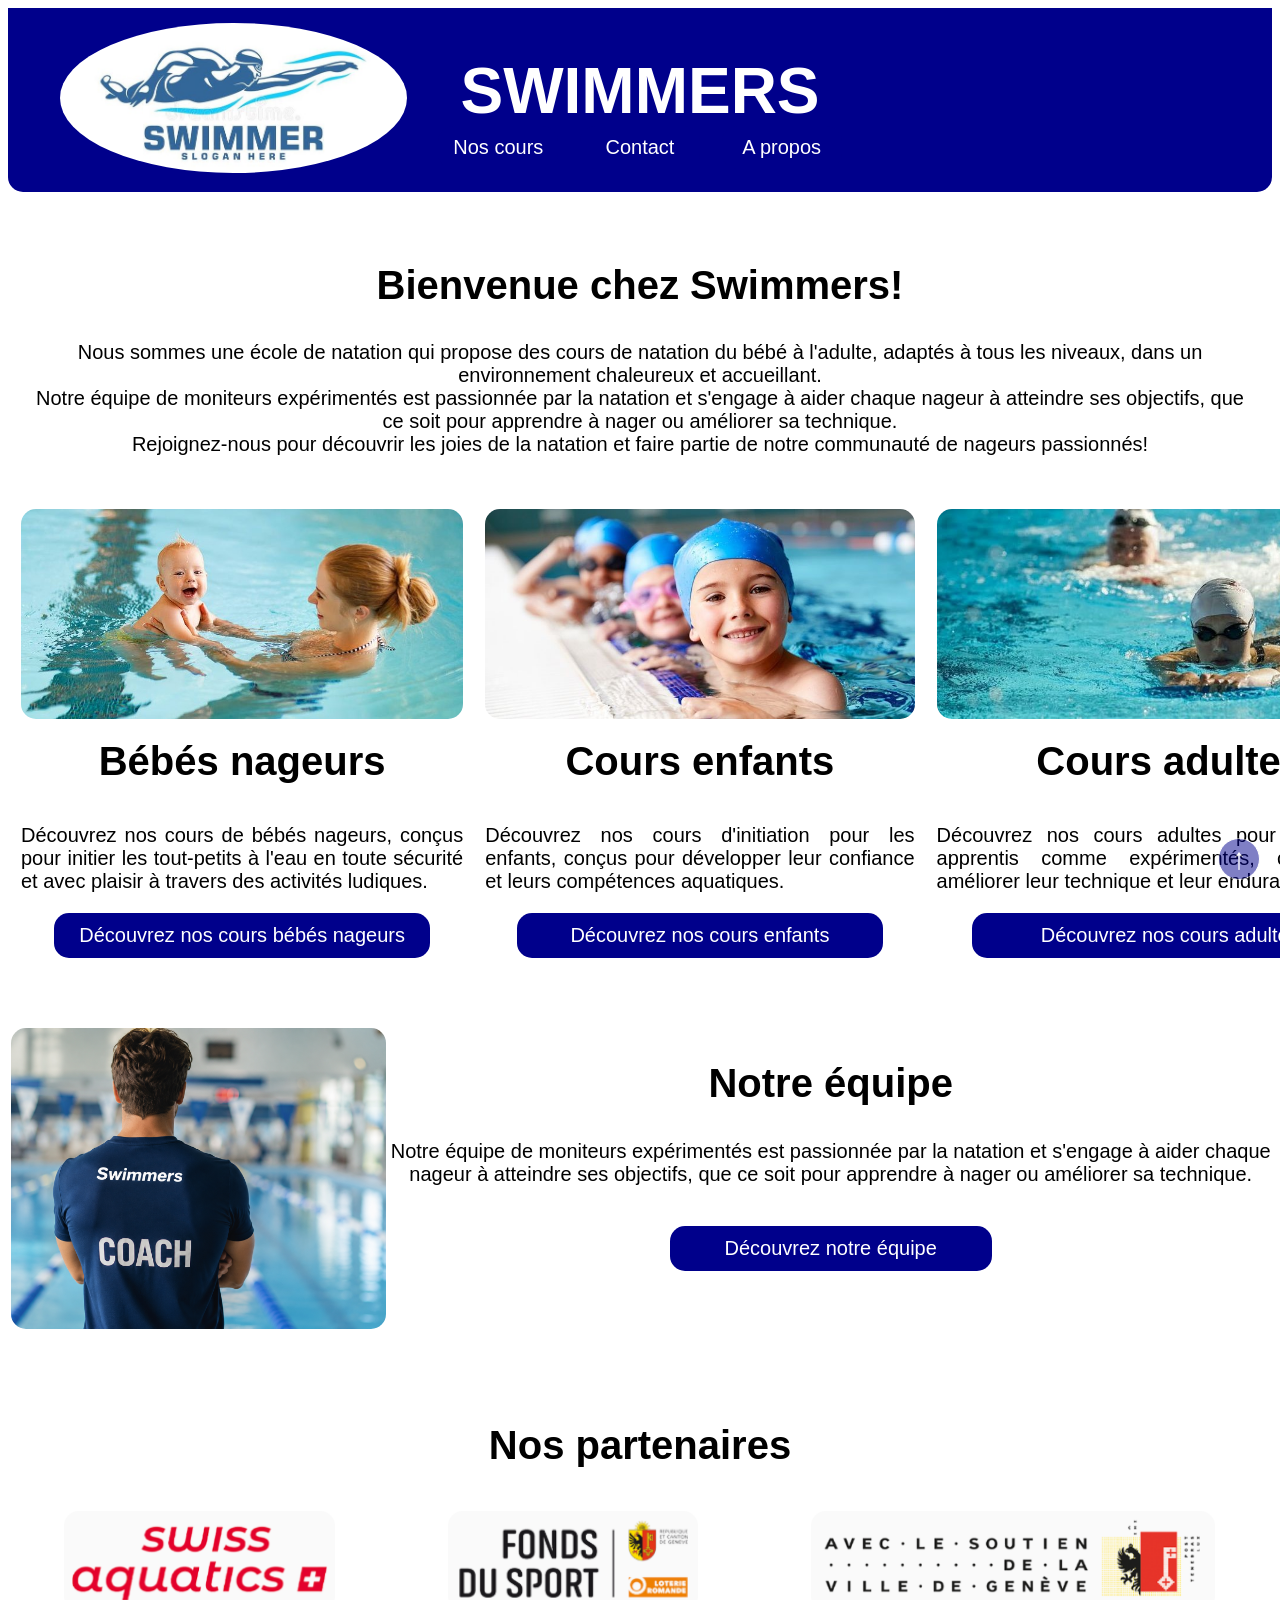
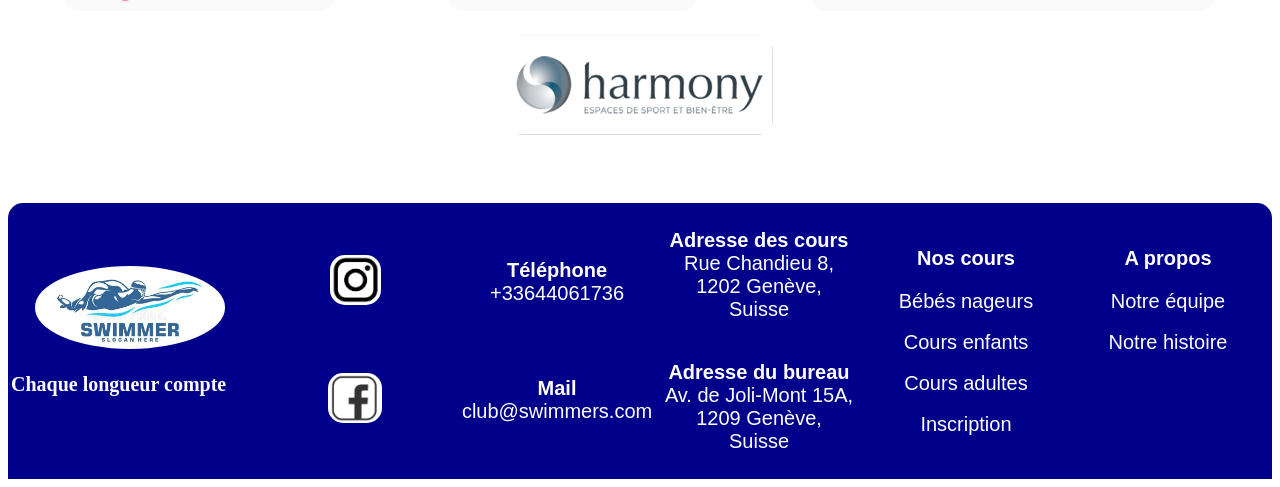
<file: index.html>
<!DOCTYPE html>
<html lang="fr">
<head>
    <meta charset="UTF-8">
    <meta name="viewport" content="width=device-width, initial-scale=1.0">

    <link rel="stylesheet" href="./ressources/stylesheet.css">
    <link rel="stylesheet" href="./ressources/layout_max_1200px.css">
    <link rel="stylesheet" href="./ressources/layout_max_600px.css">
    <script src="./ressources/script.js" type="text/javascript" defer></script>

    <link rel="icon" href="./ressources/images/logo.jfif" />
    <title>Swimmers | Accueil</title>
</head>

<body>
    <!--******************************HEADER******************************-->

    <!--bannière avec logo, nom du club et barre de navigation-->
    <table class="banner">
        <tr>
            <td class="logo_container"">
                <!--logo lien vers la page d'accueil-->
                <a href="./index.html">
                    <img class="logo" src="./ressources/images/logo_banner.jpg" alt="Logo de Swimmers">
                </a>        
            </td>
            <td class="club_name_container">
                 <!--nom du club et barre de navigation en-dessous-->
                <h1 class="club_name">SWIMMERS</h1>

                <!--barre de navigation-->
                <div class="navbar">
                    <!--menu déroulant pour les cours proposés-->
                    <div class="menu_deroulant">
                        <a class="nav_link">Nos cours</a>
                        <div class="options">
                            <a href="./bebes_nageurs.html">Bébés nageurs</a>
                            <a href="./cours_enfants.html">Cours enfants</a>
                            <a href="./cours_adultes.html">Cours adultes</a>
                            <a href="./inscription.html">Inscription</a>
                        </div>
                    </div>
                
                    <a href="./contact.html" class="nav_link">Contact</a>

                    <!--menu deroulant pour le bouton "a propos"-->
                    <div class="menu_deroulant">
                        <a class="nav_link">A propos</a>
                        <div class="options" id="options_a_propos">
                            <a href="./notre_equipe.html">Notre équipe</a>
                            <a href="./notre_histoire.html">Notre histoire</a>
                        </div>
                    </div>
                </div>
            </td>
            <td class="empty_column">

            </td>
        </tr>
    </table>

    <br>

    <!--bouton de retour en haut de page-->
    <a href="#top" class="back_to_top">↑</a>

    <!--bouton de retour à la page d'accueil-->
    <a href="./index.html" class="back_home">Accueil</a>

    <!--section d'accueil avec une image de fond et un message de bienvenue-->
    <div class="presentation">
        <h2>Bienvenue chez Swimmers!</h2>
        <p> Nous sommes une école de natation qui propose des cours de natation du bébé à l'adulte, adaptés à tous les niveaux, dans un environnement chaleureux et accueillant. <br>
            Notre équipe de moniteurs expérimentés est passionnée par la natation et s'engage à aider chaque nageur à atteindre ses objectifs, que ce soit pour apprendre à nager ou améliorer sa technique. <br>
            Rejoignez-nous pour découvrir les joies de la natation et faire partie de notre communauté de nageurs passionnés!
        </p>
    </div>

    <!--sections des cours proposés sous forme de 3 colonnes-->
    <table class="presentation_sections_container">
        <tr>
            <td>
                <!--tableau bébés nageurs-->
                <table class="tableau_cours">
                    <tr>
                        <td>
                            <img src="./ressources/images/cours_bebes_nageurs.jpg" alt="Bébé nageur">
                        </td>
                        <td>
                            <h2>Bébés nageurs</h2>
                            <p class="texte_cours">Découvrez nos cours de bébés nageurs, conçus pour initier les tout-petits à l'eau en toute sécurité et avec plaisir à travers des activités ludiques.</p>

                            <a class="plus_infos" href="./bebes_nageurs.html">Découvrez nos cours bébés nageurs</a>
                        </td>
                    </tr>
                </table>
            </td>
            <td>
                <!--tableau cours enfants-->
                <table class="tableau_cours">
                    <tr>
                        <td>
                            <img src="./ressources/images/cours_enfants.jpg" alt="Cours enfants">
                        </td>
                        <td>
                            <h2>Cours enfants</h2>
                            <p class="texte_cours">Découvrez nos cours d'initiation pour les enfants, conçus pour développer leur confiance et leurs compétences aquatiques.</p>

                            <a class="plus_infos" href="./cours_enfants.html">Découvrez nos cours enfants</a>
                        </td>
                    </tr>
                </table>
            </td>
            <td>
                <!--tableau cours adultes-->
                <table class="tableau_cours">
                    <tr>
                        <td>
                            <img src="./ressources/images/cours_adultes.jpg" alt="Cours adultes">
                        </td>
                        <td>
                            <h2>Cours adultes</h2>
                            <p class="texte_cours">Découvrez nos cours adultes pour les nageurs apprentis comme expérimentés, conçus pour améliorer leur technique et leur endurance.</p>

                            <a class="plus_infos" href="./cours_adultes.html">Découvrez nos cours adultes</a>
                        </td>
                    </tr>
                </table>
            </td>
        </tr>
    </table>
    

    <br>
    <br>
    <br>

    <!--section présentation de l'équipe-->
    <table class="equipe">
        <tr>
            <td class="coach_img">
                <img src="./ressources/images/coach.png" alt="Photo d'un moniteur de natation">
            </td>
            <td class="coach_description">
                <h2>Notre équipe</h2>
                <p>Notre équipe de moniteurs expérimentés est passionnée par la natation et s'engage à aider chaque nageur à atteindre ses objectifs, que ce soit pour apprendre à nager ou améliorer sa technique.</p>
                
                <a class="plus_infos_equipe" href="./notre_equipe.html">Découvrez notre équipe</a>
            </td>
        </tr>
    </table>

    <br>
    <br>
    <br>

    <!--sections des partenaires-->
    <div class="partenaires">
        <h2>Nos partenaires</h2>
        <div class="logo_partenaire">
            <a target="_blank" href="https://www.swiss-aquatics.ch/fr/">
                <img src="./ressources/images/logo_swiss_aquatics.png" alt="Logo de Swiss Aquatics">
            </a>
            <a target="_blank" href="https://fondsdusport.ch/accueil/">
                <img src="./ressources/images/logo_fonds_du_sport_geneve.png" alt="Logo des Fonds du sport de Genève">
            </a>
            <a target="_blank" href="https://www.geneve.ch/">
                <img src="./ressources/images/logo_ville_de_geneve.png" alt="Logo de la ville de Genève">
            </a>
            <a target="_blank" href="https://www.harmony.ch/">
                <img src="./ressources/images/logo_harmony.png" alt="Logo de Harmony">
            </a>
        </div>
    </div>

    <br>
    <br>
    <br>

    <!--******************************FOOTER******************************-->

    <!--
        footer avec:
            - logo et slogan
            - contact: réseaux sociaux, téléphone, mail, adresse
            - menu de navigation
    -->
    <footer>
        <table class="footer">
            <tr>
                <!--colonne 1: logo et slogan-->
                <td class="footer_logo">
                    <a href="./index.html">
                        <img src="./ressources/images/logo_banner.jpg" alt="Logo de Swimmers">
                    </a>
                    <h3>Chaque longueur compte</h3>
                </td>

                <!--colonne 2: contacts divisé en 3 parties: réseaux sociaux, téléphone et mail, adresse-->
                <td class="footer_contact">
                    <table>
                        <tr>
                            <!--sous-colonne des réseaux sociaux-->
                            <td class="contact">
                                <div class="contact_content" id="reseaux_sociaux">
                                    <a href="https://www.instagram.com/" target="_blank" id="resau_social">
                                        <img class="logo_reseaux" src="./ressources/images/instagram.png" alt="logo Instagram">
                                    </a>                                    
                                    <a href="https://fr-fr.facebook.com/" target="_blank" id="resau_social">
                                        <img class="logo_reseaux" src="./ressources/images/facebook.png" alt="logo Facebook">
                                    </a>
                                </div>
                            </td>

                            <!--sous-colonne des moyens de contact-->
                            <td class="contact">
                                <div class="contact_content" id="contact">
                                    <P>
                                        <strong>Téléphone</strong> <br>
                                        <a href="https://web.whatsapp.com/" target="_blank">
                                            +33644061736
                                        </a>
                                    </P>                                
                                    <P>
                                        <strong>Mail</strong> <br>
                                        <a href="https://accounts.google.com/v3/signin/identifier?continue=https%3A%2F%2Fmail.google.com%2Fmail%2F%3Fhl%3Dfr&dsh=S-65777534%3A1779703217292134&emr=1&hl=fr&ltmpl=default&ltmplcache=2&osid=1&passive=true&rm=false&scc=1&service=mail&ss=1&flowName=GlifWebSignIn&flowEntry=ServiceLogin&ifkv=AWa2Pav6-4Mr0OhlB0g4Rt8NfODFJEpQgPGp8qQaNGT2aUhkzZiKN4EEEsVOafKhXFq62kb5EetYqg" target="_blank">
                                            club@swimmers.com
                                        </a>
                                    </P>
                                </div>
                            </td>

                            <!--sous-colonne de l'adresse-->
                            <td class="contact">
                                <div class="contact_content" id="contact">
                                    <p>
                                        <strong>Adresse des cours</strong> <br>
                                        <a href="https://www.google.fr/maps/place/Piscine+de+Chandieu/@46.2171188,6.1306369,17z/data=!3m1!4b1!4m6!3m5!1s0x478c64dd504c1d4f:0x3fdbfd2111fed8a2!8m2!3d46.2171188!4d6.1332118!16s%2Fg%2F11c5j7j0dk?entry=ttu&g_ep=EgoyMDI2MDUyMC4wIKXMDSoASAFQAw%3D%3D" target="_blank">
                                            Rue Chandieu 8, <br>
                                            1202 Genève, <br>
                                            Suisse
                                        </a>
                                    </p>
                                    <p>
                                        <strong>Adresse du bureau</strong> <br>
                                        <a href="https://www.google.fr/maps/place/Administration+locale/@46.2202272,6.0896053,14z/data=!4m10!1m2!2m1!1sMairie!3m6!1s0x478c649678a18cad:0xf0a4fee07eba2c44!8m2!3d46.2202258!4d6.1165418!15sCgZNYWlyaWWSAQljaXR5X2hhbGzgAQA!16s%2Fg%2F1wrtbrt8?entry=ttu&g_ep=EgoyMDI2MDUyMC4wIKXMDSoASAFQAw%3D%3D" target="_blank">
                                            Av. de Joli-Mont 15A, <br>
                                            1209 Genève, <br>
                                            Suisse
                                        </a>
                                    </p>    
                                </div>                            
                            </td>
                        </tr>
                    </table>
                </td>

                <!--colonne 3: menu de navigation-->
                <td class="footer_nav_menu">
                    <table>
                        <tr>
                            <!--liens de navigations pour les diférents cours-->
                            <td>
                                <p> <strong>Nos cours</strong> </p>

                                <a href="./bebes_nageurs.html">Bébés nageurs</a> <br>
                                <a href="./cours_enfants.html">Cours enfants</a> <br>
                                <a href="./cours_adultes.html">Cours adultes</a> <br>
                                <a href="./inscription.html">Inscription</a> <br>
                            </td>
                            <!--liens pour la section a propos-->
                            <td>
                                <p> <strong>A propos</strong></p>

                                <a href="./notre_equipe.html">Notre équipe</a> <br>
                                <a href="./notre_histoire.html">Notre histoire</a> <br>
                            </td>
                        </tr>
                    </table>
                </td>
            </tr>
        </table>
    </footer>
</body>
</html>
</file>
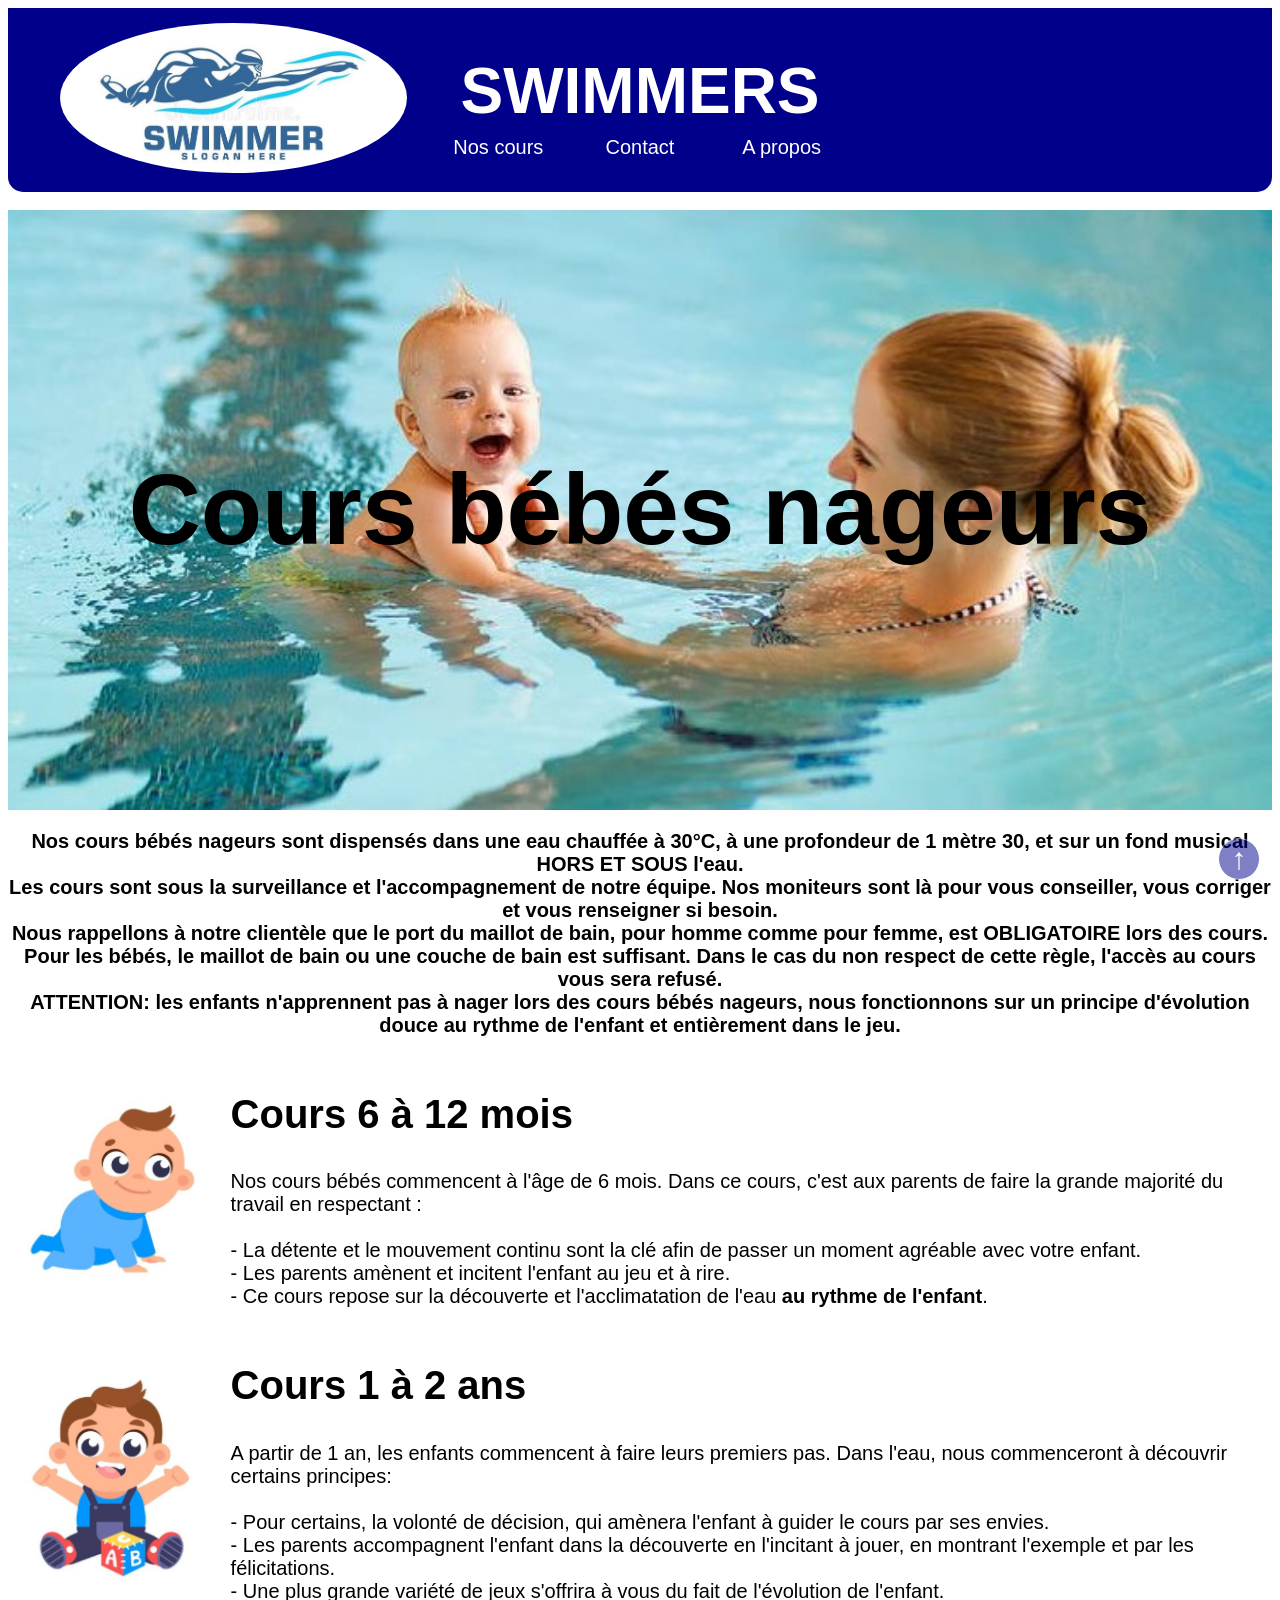
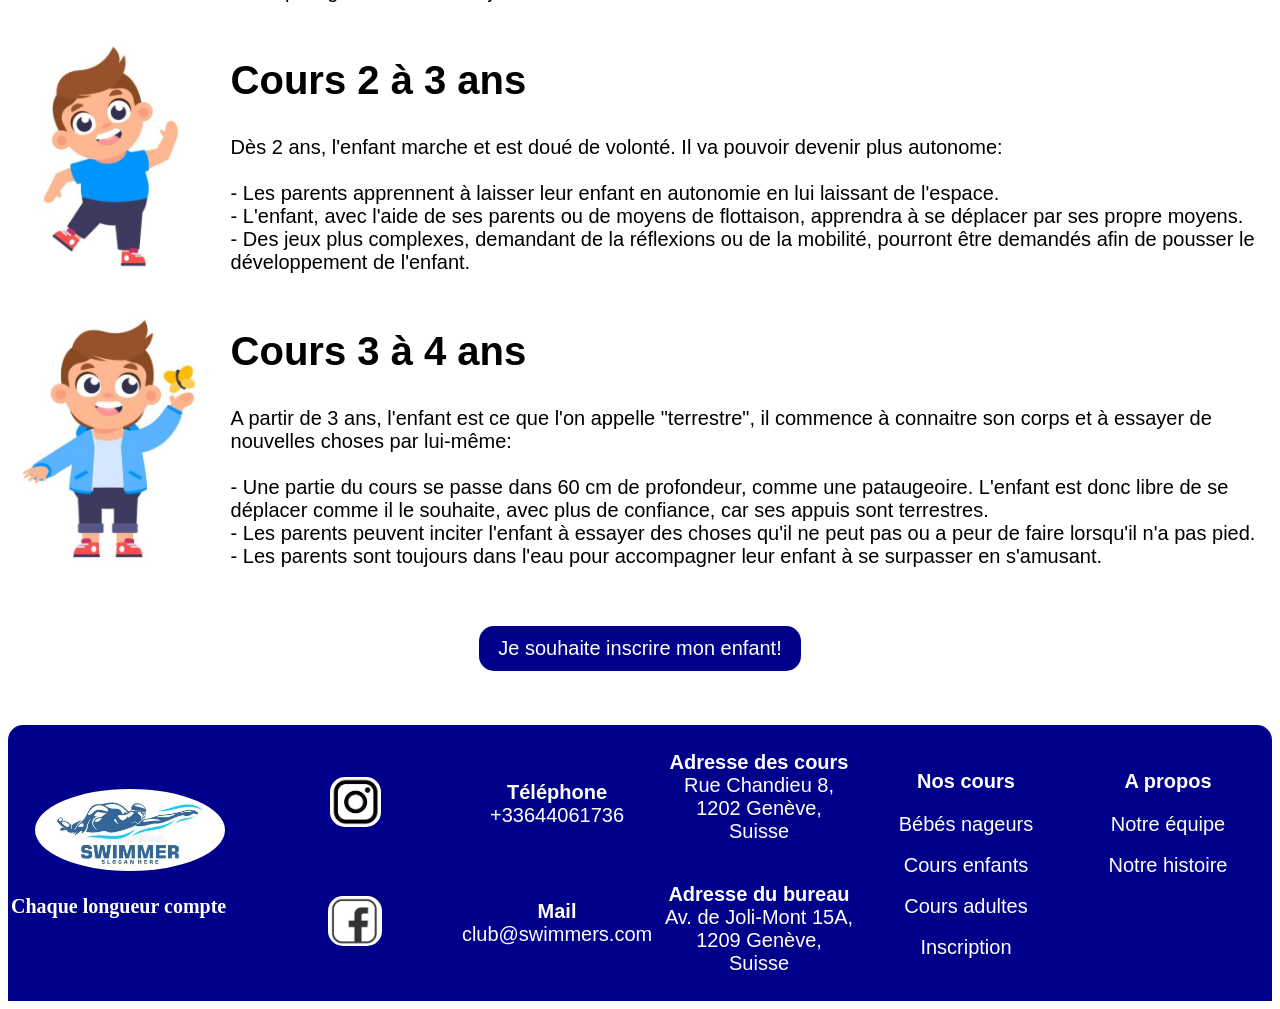
<file: bebes_nageurs.html>
<!DOCTYPE html>
<html lang="fr">
<head>
    <meta charset="UTF-8">
    <meta name="viewport" content="width=device-width, initial-scale=1.0">

    <link rel="stylesheet" href="./ressources/stylesheet.css">
    <link rel="stylesheet" href="./ressources/layout_max_1200px.css">
    <link rel="stylesheet" href="./ressources/layout_max_600px.css">
    <script src="./ressources/script.js" type="text/javascript" defer></script>

    <link rel="icon" href="./ressources/images/logo.jfif" />
    <title>Swimmers | Bébés nageurs</title>
</head>


<body>
    <!--******************************HEADER******************************-->

    <!--bannière avec logo, nom du club et barre de navigation-->
    <table class="banner">
        <tr>
            <td class="logo_container"">
                <!--logo lien vers la page d'accueil-->
                <a href="./index.html">
                    <img class="logo" src="./ressources/images/logo_banner.jpg" alt="Logo de Swimmers">
                </a>        
            </td>
            <td class="club_name_container">
                 <!--nom du club et barre de navigation en-dessous-->
                <h1 class="club_name">SWIMMERS</h1>

                <!--barre de navigation-->
                <div class="navbar">
                    <!--menu déroulant pour les cours proposés-->
                    <div class="menu_deroulant">
                        <a class="nav_link">Nos cours</a>
                        <div class="options">
                            <a href="./bebes_nageurs.html">Bébés nageurs</a>
                            <a href="./cours_enfants.html">Cours enfants</a>
                            <a href="./cours_adultes.html">Cours adultes</a>
                            <a href="./inscription.html">Inscription</a>
                        </div>
                    </div>
                
                    <a href="./contact.html" class="nav_link">Contact</a>

                    <!--menu deroulant pour le bouton "a propos"-->
                    <div class="menu_deroulant">
                        <a class="nav_link">A propos</a>
                        <div class="options" id="options_a_propos">
                            <a href="./notre_equipe.html">Notre équipe</a>
                            <a href="./notre_histoire.html">Notre histoire</a>
                        </div>
                    </div>
                </div>
            </td>
            <td class="empty_column">

            </td>
        </tr>
    </table>

    <br>

    <!--bouton de retour en haut de page-->
    <a href="#top" class="back_to_top">↑</a>

    <!--bouton de retour à la page d'accueil-->
    <a href="./index.html" class="back_home">Accueil</a>

    <!--image d'un bébé avec le titre du cours-->
    <div class="titre_cours_bebes">
        <h1 class="titre_cours">
            Cours bébés nageurs
        </h1>
    </div>

    <!--les bébés nageurs se divisent en 4 créneaux en fonction de l'âge puis un créneau de plus appelé "parent-enfants"-->
    <p class="texte_regles">
        Nos cours bébés nageurs sont dispensés dans une eau chauffée à 30°C, à une profondeur de 1 mètre 30, et sur un fond musical HORS ET SOUS l'eau. <br>
        Les cours sont sous la surveillance et l'accompagnement de notre équipe. Nos moniteurs sont là pour vous conseiller, vous corriger et vous renseigner si besoin. <br>
        Nous rappellons à notre clientèle que le port du maillot de bain, pour homme comme pour femme, est OBLIGATOIRE lors des cours. Pour les bébés, le maillot de bain ou une couche de bain est suffisant. Dans le cas du non respect de cette règle, l'accès au cours vous sera refusé. <br>
        ATTENTION: les enfants n'apprennent pas à nager lors des cours bébés nageurs, nous fonctionnons sur un principe d'évolution douce au rythme de l'enfant et entièrement dans le jeu.
    </p>

    <!--tableau de présentation des cours bébés-->
    <table id="tableau_bebes_nageurs">
        <!--ligne du cours 6-12 mois-->
        <tr>
            <td class="image_cours">
                <img src="./ressources/images/bebe_nageur_6-12_mois.png" alt="bébé de 6 mois">
            </td>
            <td class="description_cours">
                <h2>Cours 6 à 12 mois</h2>
                <p>
                    Nos cours bébés commencent à l'âge de 6 mois. Dans ce cours, c'est aux parents de faire la grande majorité du travail en respectant : <br>
                    <br>
                    - La détente et le mouvement continu sont la clé afin de passer un moment agréable avec votre enfant. <br>
                    - Les parents amènent et incitent l'enfant au jeu et à rire. <br>
                    - Ce cours repose sur la découverte et l'acclimatation de l'eau <strong>au rythme de l'enfant</strong>.
                </p>
            </td>
        </tr>
        <!--ligne du cours des 1 à 2 ans-->
        <tr>
            <td class="image_cours">
                <img src="./ressources/images/bebe_nageur_1_an.png" alt="bébé de 1 an">
            </td>
            <td class="description_cours">
                <h2>Cours 1 à 2 ans</h2>
                <p>
                    A partir de 1 an, les enfants commencent à faire leurs premiers pas. Dans l'eau, nous commenceront à découvrir certains principes: <br>
                    <br>
                    - Pour certains, la volonté de décision, qui amènera l'enfant à guider le cours par ses envies. <br>
                    - Les parents accompagnent l'enfant dans la découverte en l'incitant à jouer, en montrant l'exemple et par les félicitations. <br>
                    - Une plus grande variété de jeux s'offrira à vous du fait de l'évolution de l'enfant. 
                </p>
            </td>
        </tr>
        <!-- ligne du cours 2 à 3 ans-->
        <tr>
            <td class="image_cours">
                <img src="./ressources/images/bebe_nageur_2_ans.png" alt="bébé de 2 ans">
            </td>
            <td class="description_cours">
                <h2>Cours 2 à 3 ans</h2>
                <p>
                    Dès 2 ans, l'enfant marche et est doué de volonté. Il va pouvoir devenir plus autonome: <br>
                    <br>
                    - Les parents apprennent à laisser leur enfant en autonomie en lui laissant de l'espace. <br>
                    - L'enfant, avec l'aide de ses parents ou de moyens de flottaison, apprendra à se déplacer par ses propre moyens. <br>
                    - Des jeux plus complexes, demandant de la réflexions ou de la mobilité, pourront être demandés afin de pousser le développement de l'enfant.
                </p>
            </td>
        </tr>
        <!--ligne du cours 3 à 4 ans-->
        <tr>
            <td class="image_cours">
                <img src="./ressources/images/bebe_nageur_3_ans.png" alt="bébé de 3 ans">
            </td>
            <td class="description_cours">
                <h2>Cours 3 à 4 ans</h2>
                <p>
                    A partir de 3 ans, l'enfant est ce que l'on appelle "terrestre", il commence à connaitre son corps et à essayer de nouvelles choses par lui-même: <br>
                    <br>
                    - Une partie du cours se passe dans 60 cm de profondeur, comme une pataugeoire. L'enfant est donc libre de se déplacer comme il le souhaite, avec plus de confiance, car ses appuis sont terrestres. <br>
                    - Les parents peuvent inciter l'enfant à essayer des choses qu'il ne peut pas ou a peur de faire lorsqu'il n'a pas pied. <br>
                    - Les parents sont toujours dans l'eau pour accompagner leur enfant à se surpasser en s'amusant.
                </p>
            </td>
        </tr>
    </table>

    <br>
    <br>

    <a class="inscrire" href="./inscription.html">Je souhaite inscrire mon enfant!</a>

    <br>
    <br>
    <br>

    <!--******************************FOOTER******************************-->

    <!--
        footer avec:
            - logo et slogan
            - contact: réseaux sociaux, téléphone, mail, adresse
            - menu de navigation
    -->
    <footer>
        <table class="footer">
            <tr>
                <!--colonne 1: logo et slogan-->
                <td class="footer_logo">
                    <a href="./index.html">
                        <img src="./ressources/images/logo_banner.jpg" alt="Logo de Swimmers">
                    </a>
                    <h3>Chaque longueur compte</h3>
                </td>

                <!--colonne 2: contacts divisé en 3 parties: réseaux sociaux, téléphone et mail, adresse-->
                <td class="footer_contact">
                    <table>
                        <tr>
                            <!--sous-colonne des réseaux sociaux-->
                            <td class="contact">
                                <div class="contact_content" id="reseaux_sociaux">
                                    <a href="https://www.instagram.com/" target="_blank" id="resau_social">
                                        <img class="logo_reseaux" src="./ressources/images/instagram.png" alt="logo Instagram">
                                    </a>                                    
                                    <a href="https://fr-fr.facebook.com/" target="_blank" id="resau_social">
                                        <img class="logo_reseaux" src="./ressources/images/facebook.png" alt="logo Facebook">
                                    </a>
                                </div>
                            </td>

                            <!--sous-colonne des moyens de contact-->
                            <td class="contact">
                                <div class="contact_content" id="contact">
                                    <P>
                                        <strong>Téléphone</strong> <br>
                                        <a href="https://web.whatsapp.com/" target="_blank">
                                            +33644061736
                                        </a>
                                    </P>                                
                                    <P>
                                        <strong>Mail</strong> <br>
                                        <a href="https://accounts.google.com/v3/signin/identifier?continue=https%3A%2F%2Fmail.google.com%2Fmail%2F%3Fhl%3Dfr&dsh=S-65777534%3A1779703217292134&emr=1&hl=fr&ltmpl=default&ltmplcache=2&osid=1&passive=true&rm=false&scc=1&service=mail&ss=1&flowName=GlifWebSignIn&flowEntry=ServiceLogin&ifkv=AWa2Pav6-4Mr0OhlB0g4Rt8NfODFJEpQgPGp8qQaNGT2aUhkzZiKN4EEEsVOafKhXFq62kb5EetYqg" target="_blank">
                                            club@swimmers.com
                                        </a>
                                    </P>
                                </div>
                            </td>

                            <!--sous-colonne de l'adresse-->
                            <td class="contact">
                                <div class="contact_content" id="contact">
                                    <p>
                                        <strong>Adresse des cours</strong> <br>
                                        <a href="https://www.google.fr/maps/place/Piscine+de+Chandieu/@46.2171188,6.1306369,17z/data=!3m1!4b1!4m6!3m5!1s0x478c64dd504c1d4f:0x3fdbfd2111fed8a2!8m2!3d46.2171188!4d6.1332118!16s%2Fg%2F11c5j7j0dk?entry=ttu&g_ep=EgoyMDI2MDUyMC4wIKXMDSoASAFQAw%3D%3D" target="_blank">
                                            Rue Chandieu 8, <br>
                                            1202 Genève, <br>
                                            Suisse
                                        </a>
                                    </p>
                                    <p>
                                        <strong>Adresse du bureau</strong> <br>
                                        <a href="https://www.google.fr/maps/place/Administration+locale/@46.2202272,6.0896053,14z/data=!4m10!1m2!2m1!1sMairie!3m6!1s0x478c649678a18cad:0xf0a4fee07eba2c44!8m2!3d46.2202258!4d6.1165418!15sCgZNYWlyaWWSAQljaXR5X2hhbGzgAQA!16s%2Fg%2F1wrtbrt8?entry=ttu&g_ep=EgoyMDI2MDUyMC4wIKXMDSoASAFQAw%3D%3D" target="_blank">
                                            Av. de Joli-Mont 15A, <br>
                                            1209 Genève, <br>
                                            Suisse
                                        </a>
                                    </p>    
                                </div>                            
                            </td>
                        </tr>
                    </table>
                </td>

                <!--colonne 3: menu de navigation-->
                <td class="footer_nav_menu">
                    <table>
                        <tr>
                            <!--liens de navigations pour les diférents cours-->
                            <td>
                                <p> <strong>Nos cours</strong> </p>

                                <a href="./bebes_nageurs.html">Bébés nageurs</a> <br>
                                <a href="./cours_enfants.html">Cours enfants</a> <br>
                                <a href="./cours_adultes.html">Cours adultes</a> <br>
                                <a href="./inscription.html">Inscription</a> <br>
                            </td>

                            <!--liens pour la section a propos-->
                            <td>
                                <p> <strong>A propos</strong></p>

                                <a href="./notre_equipe.html">Notre équipe</a> <br>
                                <a href="./notre_histoire.html">Notre histoire</a> <br>
                            </td>
                        </tr>
                    </table>
                </td>
            </tr>
        </table>
    </footer>
</body>
</html>
</file>
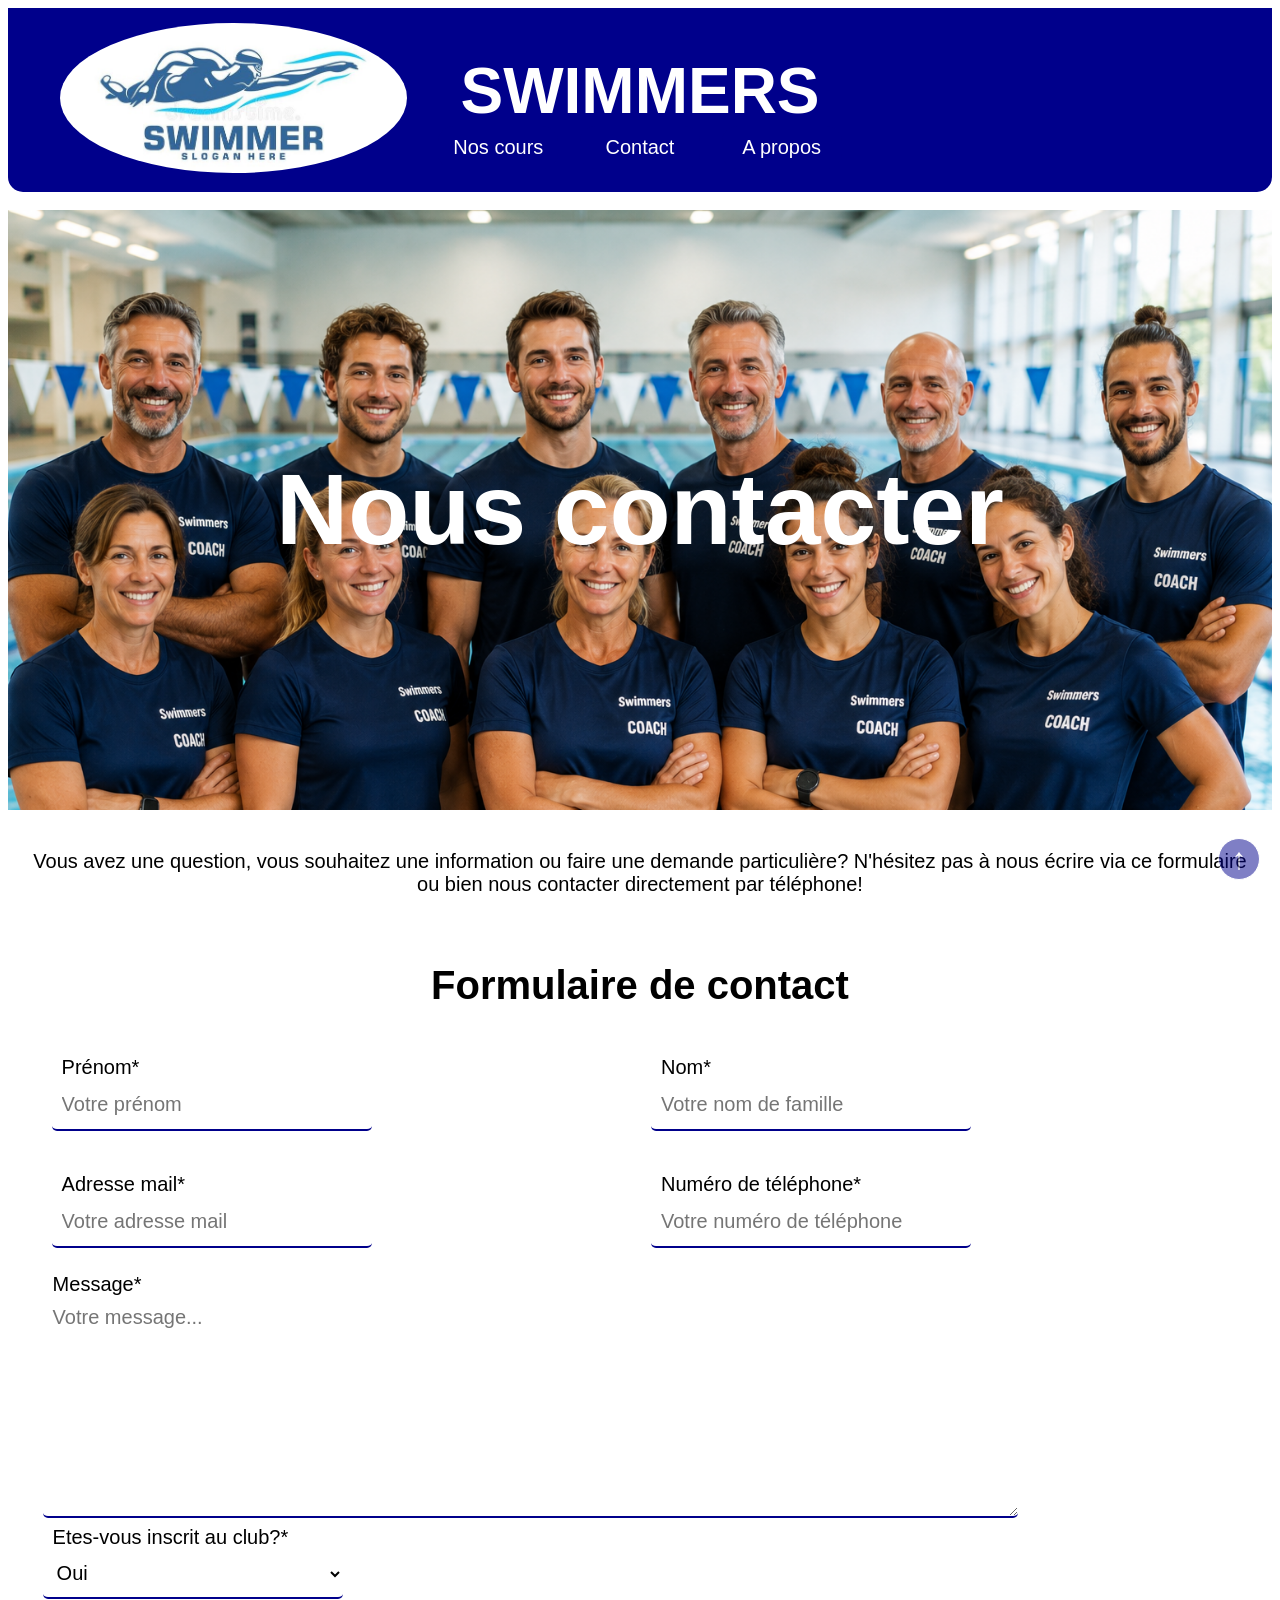
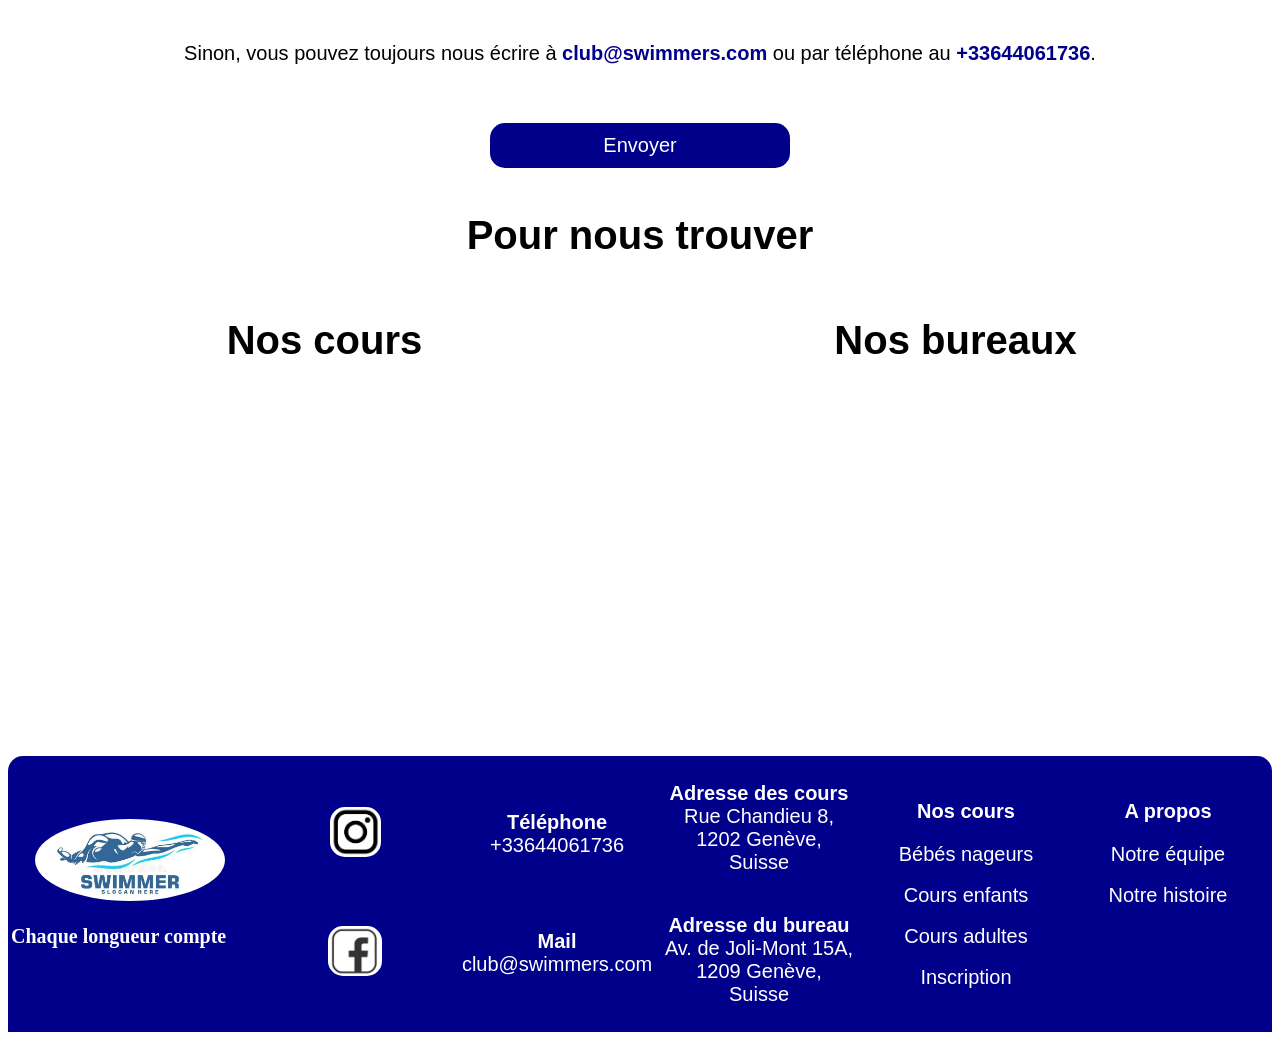
<file: contact.html>
<!DOCTYPE html>
<html lang="fr">
<head>
    <meta charset="UTF-8">
    <meta name="viewport" content="width=device-width, initial-scale=1.0">

    <link rel="stylesheet" href="./ressources/stylesheet.css">
    <link rel="stylesheet" href="./ressources/layout_max_1200px.css">
    <link rel="stylesheet" href="./ressources/layout_max_600px.css">
    <script src="./ressources/script.js" type="text/javascript" defer></script>

    <link rel="icon" href="./ressources/images/logo.jfif" />
    <title>Swimmers | Contact</title>
</head>

<body>
    <!--******************************HEADER******************************-->

    <!--bannière avec logo, nom du club et barre de navigation-->
    <table class="banner">
        <tr>
            <td class="logo_container"">
                <!--logo lien vers la page d'accueil-->
                <a href="./index.html">
                    <img class="logo" src="./ressources/images/logo_banner.jpg" alt="Logo de Swimmers">
                </a>        
            </td>
            <td class="club_name_container">
                 <!--nom du club et barre de navigation en-dessous-->
                <h1 class="club_name">SWIMMERS</h1>

                <!--barre de navigation-->
                <div class="navbar">
                    <!--menu déroulant pour les cours proposés-->
                    <div class="menu_deroulant">
                        <a class="nav_link">Nos cours</a>
                        <div class="options">
                            <a href="./bebes_nageurs.html">Bébés nageurs</a>
                            <a href="./cours_enfants.html">Cours enfants</a>
                            <a href="./cours_adultes.html">Cours adultes</a>
                            <a href="./inscription.html">Inscription</a>
                        </div>
                    </div>
                
                    <a href="./contact.html" class="nav_link">Contact</a>

                    <!--menu deroulant pour le bouton "a propos"-->
                    <div class="menu_deroulant">
                        <a class="nav_link">A propos</a>
                        <div class="options" id="options_a_propos">
                            <a href="./notre_equipe.html">Notre équipe</a>
                            <a href="./notre_histoire.html">Notre histoire</a>
                        </div>
                    </div>
                </div>
            </td>
            <td class="empty_column">

            </td>
        </tr>
    </table>

    <br>

    <a href="#top" class="back_to_top">↑</a>
    <!--bouton de retour en haut de page-->

    <!--bouton de retour à la page d'accueil-->
    <a href="./index.html" class="back_home">Accueil</a>

    <!--image d'un adulte avec le titre du cours-->
    <div class="titre_contact">
        <h1 class="titre_cours_contact">
            Nous contacter
        </h1>
    </div>

    <!--section d'accueil avec une image de fond et un message de bienvenue-->
    <div class="presentation">
        <p> Vous avez une question, vous souhaitez une information ou faire une demande particulière? N'hésitez pas à nous écrire via ce formulaire ou bien nous contacter directement par téléphone!</p>
    </div>

    <h1 class="formulaire">Formulaire de contact</h1>

    <form> <!--formulaire de contact du club-->
        <table class="inscription_in">
            <tr> <!--ligne prénom et nom-->
                <td> 
                    <label for="prénom"> Prénom*</label> <br>
                    <input required type="text" name="prénom" placeholder="Votre prénom">
                </td>
                <td>
                    <label for="nom"> Nom*</label> <br>
                    <input required type="text" name="nom" placeholder="Votre nom de famille">
                </td>
            </tr>
            <tr> <!--ligne adresse mail et numéro de téléphone-->
                <td>
                    <label for="email"> Adresse mail*</label> <br>
                    <input required type="email" name="email" placeholder="Votre adresse mail">
                </td>
                <td>
                    <label for="telephone"> Numéro de téléphone*</label> <br>
                    <input required type="number" name="telephone" placeholder="Votre numéro de téléphone">
                </td>
            </tr>
        </table>
        <table class="inscription">
            <tr> <!--zone de message-->
                <td>
                    <label for="Message"> Message* </label> <br>
                    <textarea required placeholder="Votre message..."></textarea>
                </td>
            </tr>
            <tr> <!--question pour savoir si la personne est inscrite au club-->
                <td>
                    <label for="inscrit">Etes-vous inscrit au club?*</label> <br>
                    <select name="oui_non" id="oui_non">
                        <option value="oui">Oui</option>
                        <option value="non">Non</option>
                    </select>
                </td>
            </tr>
        </table>
    </form>

    <p class="presentation"> Sinon, vous pouvez toujours nous écrire à <strong> <a class="lien_contact" target="_blank" href="https://accounts.google.com/v3/signin/identifier?continue=https%3A%2F%2Fmail.google.com%2Fmail%2F%3Fhl%3Dfr&dsh=S-65777534%3A1779703217292134&emr=1&hl=fr&ltmpl=default&ltmplcache=2&osid=1&passive=true&rm=false&scc=1&service=mail&ss=1&flowName=GlifWebSignIn&flowEntry=ServiceLogin&ifkv=AWa2Pav6-4Mr0OhlB0g4Rt8NfODFJEpQgPGp8qQaNGT2aUhkzZiKN4EEEsVOafKhXFq62kb5EetYqg">
        club@swimmers.com</a> </strong> ou par téléphone au <strong> <a class="lien_contact" target="_blank" href="https://web.whatsapp.com/">
        +33644061736</a></strong>. 
    </p>

    <br>

    <button type="submit" id="bouton_d_envoi">Envoyer</button>

    <br>

    <h1 class="formulaire">Pour nous trouver</h1>

    <table class="maps_frame_content"> <!--un tableau contenant les maps frame-->
        <tr>
            <td>
                <table class="maps_frame_content_in"> <!--tableau d'un maps frame: necessaire pour le layout sur petit écran-->
                    <tr>
                        <td>
                            <h1 class="formulaire">Nos cours</h1>
                        </td>
                        <td class="maps_frame">
                            <iframe src="https://www.google.com/maps/embed?pb=!1m18!1m12!1m3!1d2760.6649993907977!2d6.1332118!3d46.217118799999994!2m3!1f0!2f0!3f0!3m2!1i1024!2i768!4f13.1!3m3!1m2!1s0x478c64dd504c1d4f%3A0x3fdbfd2111fed8a2!2sPiscine%20de%20Chandieu!5e0!3m2!1sfr!2sfr!4v1780915460438!5m2!1sfr!2sfr" 
                                allowfullscreen="1" 
                                loading="lazy"
                                referrerpolicy="no-referrer-when-downgrade">
                            </iframe>
                        </td>
                    </tr>
                </table>
            </td>
            <td>
                <table class="maps_frame_content_in"> <!--tableau d'un maps frame: necessaire pour le layout sur petit écran-->
                    <tr>
                        <td>
                            <h1 class="formulaire">Nos bureaux</h1>
                        </td>
                        <td class="maps_frame">
                            <iframe src="https://www.google.com/maps/embed?pb=!1m14!1m8!1m3!1d22084.069776374203!2d6.0896053!3d46.2202272!3m2!1i1024!2i768!4f13.1!3m3!1m2!1s0x478c649678a18cad%3A0xf0a4fee07eba2c44!2sAdministration%20locale!5e0!3m2!1sfr!2sfr!4v1780915763763!5m2!1sfr!2sfr" 
                                allowfullscreen="1" 
                                loading="lazy"
                                referrerpolicy="no-referrer-when-downgrade">
                            </iframe>
                        </td>
                    </tr>
                </table>
            </td>
        </tr>
    </table>
    <br>
    <br>
    <br>

    <!--******************************FOOTER******************************-->

    <!--
        footer avec:
            - logo et slogan
            - contact: réseaux sociaux, téléphone, mail, adresse
            - menu de navigation
    -->
    <footer>
        <table class="footer">
            <tr>
                <!--colonne 1: logo et slogan-->
                <td class="footer_logo">
                    <a href="./index.html">
                        <img src="./ressources/images/logo_banner.jpg" alt="Logo de Swimmers">
                    </a>
                    <h3>Chaque longueur compte</h3>
                </td>

                <!--colonne 2: contacts divisé en 3 parties: réseaux sociaux, téléphone et mail, adresse-->
                <td class="footer_contact">
                    <table>
                        <tr>
                            <!--sous-colonne des réseaux sociaux-->
                            <td class="contact">
                                <div class="contact_content" id="reseaux_sociaux">
                                    <a href="https://www.instagram.com/" target="_blank" id="resau_social">
                                        <img class="logo_reseaux" src="./ressources/images/instagram.png" alt="logo Instagram">
                                    </a>                                    
                                    <a href="https://fr-fr.facebook.com/" target="_blank" id="resau_social">
                                        <img class="logo_reseaux" src="./ressources/images/facebook.png" alt="logo Facebook">
                                    </a>
                                </div>
                            </td>

                            <!--sous-colonne des moyens de contact-->
                            <td class="contact">
                                <div class="contact_content" id="contact">
                                    <P>
                                        <strong>Téléphone</strong> <br>
                                        <a href="https://web.whatsapp.com/" target="_blank">
                                            +33644061736
                                        </a>
                                    </P>                                
                                    <P>
                                        <strong>Mail</strong> <br>
                                        <a href="https://accounts.google.com/v3/signin/identifier?continue=https%3A%2F%2Fmail.google.com%2Fmail%2F%3Fhl%3Dfr&dsh=S-65777534%3A1779703217292134&emr=1&hl=fr&ltmpl=default&ltmplcache=2&osid=1&passive=true&rm=false&scc=1&service=mail&ss=1&flowName=GlifWebSignIn&flowEntry=ServiceLogin&ifkv=AWa2Pav6-4Mr0OhlB0g4Rt8NfODFJEpQgPGp8qQaNGT2aUhkzZiKN4EEEsVOafKhXFq62kb5EetYqg" target="_blank">
                                            club@swimmers.com
                                        </a>
                                    </P>
                                </div>
                            </td>

                            <!--sous-colonne de l'adresse-->
                            <td class="contact">
                                <div class="contact_content" id="contact">
                                    <p>
                                        <strong>Adresse des cours</strong> <br>
                                        <a href="https://www.google.fr/maps/place/Piscine+de+Chandieu/@46.2171188,6.1306369,17z/data=!3m1!4b1!4m6!3m5!1s0x478c64dd504c1d4f:0x3fdbfd2111fed8a2!8m2!3d46.2171188!4d6.1332118!16s%2Fg%2F11c5j7j0dk?entry=ttu&g_ep=EgoyMDI2MDUyMC4wIKXMDSoASAFQAw%3D%3D" target="_blank">
                                            Rue Chandieu 8, <br>
                                            1202 Genève, <br>
                                            Suisse
                                        </a>
                                    </p>
                                    <p>
                                        <strong>Adresse du bureau</strong> <br>
                                        <a href="https://www.google.fr/maps/place/Administration+locale/@46.2202272,6.0896053,14z/data=!4m10!1m2!2m1!1sMairie!3m6!1s0x478c649678a18cad:0xf0a4fee07eba2c44!8m2!3d46.2202258!4d6.1165418!15sCgZNYWlyaWWSAQljaXR5X2hhbGzgAQA!16s%2Fg%2F1wrtbrt8?entry=ttu&g_ep=EgoyMDI2MDUyMC4wIKXMDSoASAFQAw%3D%3D" target="_blank">
                                            Av. de Joli-Mont 15A, <br>
                                            1209 Genève, <br>
                                            Suisse
                                        </a>
                                    </p>    
                                </div>                            
                            </td>
                        </tr>
                    </table>
                </td>

                <!--colonne 3: menu de navigation-->
                <td class="footer_nav_menu">
                    <table>
                        <tr>
                            <!--liens de navigations pour les diférents cours-->
                            <td>
                                <p> <strong>Nos cours</strong> </p>

                                <a href="./bebes_nageurs.html">Bébés nageurs</a> <br>
                                <a href="./cours_enfants.html">Cours enfants</a> <br>
                                <a href="./cours_adultes.html">Cours adultes</a> <br>
                                <a href="./inscription.html">Inscription</a> <br>
                            </td>

                            <!--liens pour la section a propos-->
                            <td>
                                <p> <strong>A propos</strong></p>

                                <a href="./notre_equipe.html">Notre équipe</a> <br>
                                <a href="./notre_histoire.html">Notre histoire</a> <br>
                            </td>
                        </tr>
                    </table>
                </td>
            </tr>
        </table>
    </footer>
</body>
</html>
</file>
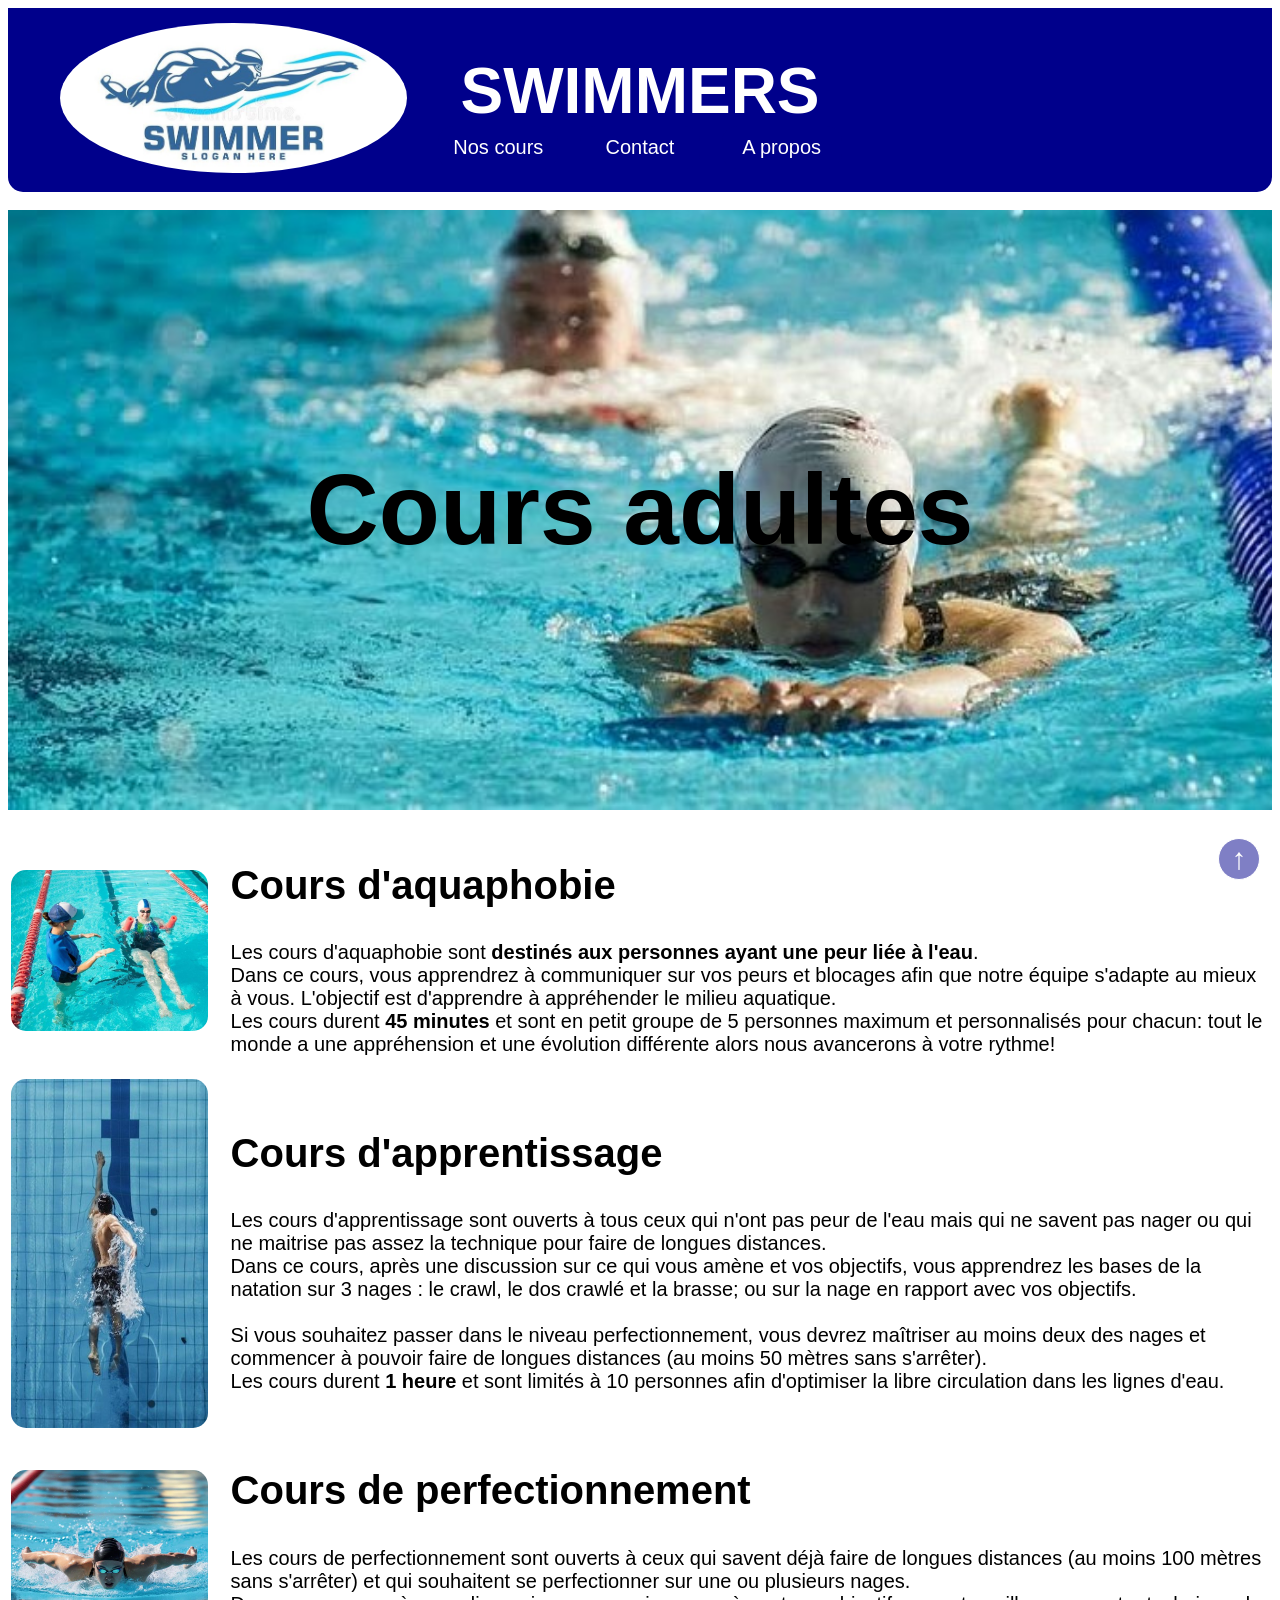
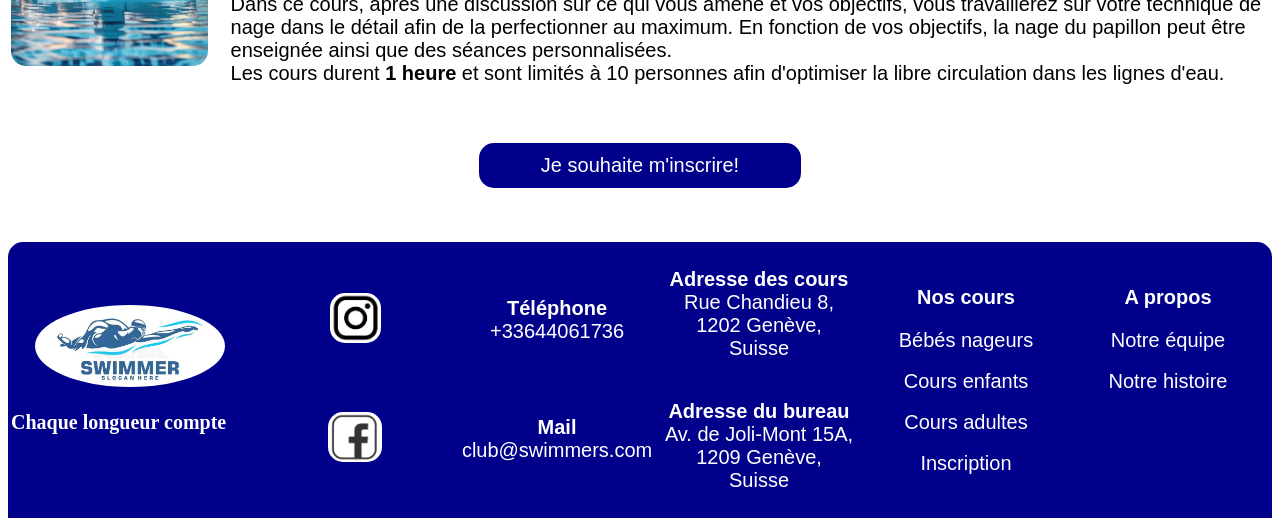
<file: cours_adultes.html>
<!DOCTYPE html>
<html lang="fr">
<head>
    <meta charset="UTF-8">
    <meta name="viewport" content="width=device-width, initial-scale=1.0">

    <link rel="stylesheet" href="./ressources/stylesheet.css">
    <link rel="stylesheet" href="./ressources/layout_max_1200px.css">
    <link rel="stylesheet" href="./ressources/layout_max_600px.css">
    <script src="./ressources/script.js" type="text/javascript" defer></script>

    <link rel="icon" href="./ressources/images/logo.jfif" />
    <title>Swimmers | Cours adultes</title>
</head>

<body>
    <!--******************************HEADER******************************-->

    <!--bannière avec logo, nom du club et barre de navigation-->
    <table class="banner">
        <tr>
            <td class="logo_container"">
                <!--logo lien vers la page d'accueil-->
                <a href="./index.html">
                    <img class="logo" src="./ressources/images/logo_banner.jpg" alt="Logo de Swimmers">
                </a>        
            </td>
            <td class="club_name_container">
                 <!--nom du club et barre de navigation en-dessous-->
                <h1 class="club_name">SWIMMERS</h1>

                <!--barre de navigation-->
                <div class="navbar">
                    <!--menu déroulant pour les cours proposés-->
                    <div class="menu_deroulant">
                        <a class="nav_link">Nos cours</a>
                        <div class="options">
                            <a href="./bebes_nageurs.html">Bébés nageurs</a>
                            <a href="./cours_enfants.html">Cours enfants</a>
                            <a href="./cours_adultes.html">Cours adultes</a>
                            <a href="./inscription.html">Inscription</a>
                        </div>
                    </div>
                
                    <a href="./contact.html" class="nav_link">Contact</a>

                    <!--menu deroulant pour le bouton "a propos"-->
                    <div class="menu_deroulant">
                        <a class="nav_link">A propos</a>
                        <div class="options" id="options_a_propos">
                            <a href="./notre_equipe.html">Notre équipe</a>
                            <a href="./notre_histoire.html">Notre histoire</a>
                        </div>
                    </div>
                </div>
            </td>
            <td class="empty_column">

            </td>
        </tr>
    </table>

    <br>

    <a href="#top" class="back_to_top">↑</a>
    <!--bouton de retour en haut de page-->

    <!--bouton de retour à la page d'accueil-->
    <a href="./index.html" class="back_home">Accueil</a>

    <!--image d'un adulte avec le titre du cours-->
    <div class="titre_cours_adultes">
        <h1 class="titre_cours" id="titre_cours_adultes">
            Cours adultes
        </h1>
    </div>

    <br>

    <!--tableau de présentation des cours bébés-->
    <table class="niveau_cours">
        <!--ligne du cours 6-12 mois-->
        <tr>
            <td class="image_cours" id="image_aquaphobie_content">
                <img src="./ressources/images/adultes_aquaphobie.jfif" id="image_plus_1000px" alt="Cours d'aquaphobie">
            </td>
            <td class="description_cours">
                <h2>Cours d'aquaphobie</h2>
                <p>
                    Les cours d'aquaphobie sont <strong>destinés aux personnes ayant une peur liée à l'eau</strong>. <br>
                    Dans ce cours, vous apprendrez à communiquer sur vos peurs et blocages afin que notre équipe s'adapte au mieux à vous. L'objectif est d'apprendre à appréhender le milieu aquatique. <br>
                    Les cours durent <strong>45 minutes</strong> et sont en petit groupe de 5 personnes maximum et personnalisés pour chacun: tout le monde a une appréhension et une évolution différente alors nous avancerons à votre rythme!
                </p>
            </td>
        </tr>
        <!--ligne du cours adultes apprentissage-->
        <tr>
            <td class="image_cours" id="image_crawl_content">
                <img src="./ressources/images/adultes_apprentissage.jfif" id="image_plus_1000px" alt="Cours d'apprentissage">
            </td>
            <td class="description_cours">
                <h2>Cours d'apprentissage</h2>
                <p>
                    Les cours d'apprentissage sont ouverts à tous ceux qui n'ont pas peur de l'eau mais qui ne savent pas nager ou qui ne maitrise pas assez la technique pour faire de longues distances. <br>
                    Dans ce cours, après une discussion sur ce qui vous amène et vos objectifs, vous apprendrez les bases de la natation sur 3 nages : le crawl, le dos crawlé et la brasse; ou sur la nage en rapport avec vos objectifs. <br>
                    <br>
                    Si vous souhaitez passer dans le niveau perfectionnement, vous devrez maîtriser au moins deux des nages et commencer à pouvoir faire de longues distances (au moins 50 mètres sans s'arrêter). <br>
                    Les cours durent <strong>1 heure</strong> et sont limités à 10 personnes afin d'optimiser la libre circulation dans les lignes d'eau.
                </p>
            </td>
        </tr>
        <!-- ligne du cours adultes perfectionnement-->
        <tr>
            <td class="image_cours" id="image_butterfly_content">
                <img src="./ressources/images/adultes_perfectionnement.jfif" id="image_plus_1000px" alt="Cours de perfectionnement">
            </td>
            <td class="description_cours">
                <h2>Cours de perfectionnement</h2>
                <p>
                    Les cours de perfectionnement sont ouverts à ceux qui savent déjà faire de longues distances (au moins 100 mètres sans s'arrêter) et qui souhaitent se perfectionner sur une ou plusieurs nages. <br>
                    Dans ce cours, après une discussion sur ce qui vous amène et vos objectifs, vous travaillerez sur votre technique de nage dans le détail afin de la perfectionner au maximum. En fonction de vos objectifs, la nage du papillon peut être enseignée ainsi que des séances personnalisées. <br>
                    Les cours durent <strong>1 heure</strong> et sont limités à 10 personnes afin d'optimiser la libre circulation dans les lignes d'eau.
                </p>
            </td>
        </tr>
    </table>

    <br>
    <br>

    <a class="inscrire" href="./inscription.html">Je souhaite m'inscrire!</a>

    <br>
    <br>
    <br>

    <!--******************************FOOTER******************************-->

    <!--
        footer avec:
            - logo et slogan
            - contact: réseaux sociaux, téléphone, mail, adresse
            - menu de navigation
    -->
    <footer>
        <table class="footer">
            <tr>
                <!--colonne 1: logo et slogan-->
                <td class="footer_logo">
                    <a href="./index.html">
                        <img src="./ressources/images/logo_banner.jpg" alt="Logo de Swimmers">
                    </a>
                    <h3>Chaque longueur compte</h3>
                </td>

                <!--colonne 2: contacts divisé en 3 parties: réseaux sociaux, téléphone et mail, adresse-->
                <td class="footer_contact">
                    <table>
                        <tr>
                            <!--sous-colonne des réseaux sociaux-->
                            <td class="contact">
                                <div class="contact_content" id="reseaux_sociaux">
                                    <a href="https://www.instagram.com/" target="_blank" id="resau_social">
                                        <img class="logo_reseaux" src="./ressources/images/instagram.png" alt="logo Instagram">
                                    </a>                                    
                                    <a href="https://fr-fr.facebook.com/" target="_blank" id="resau_social">
                                        <img class="logo_reseaux" src="./ressources/images/facebook.png" alt="logo Facebook">
                                    </a>
                                </div>
                            </td>

                            <!--sous-colonne des moyens de contact-->
                            <td class="contact">
                                <div class="contact_content" id="contact">
                                    <P>
                                        <strong>Téléphone</strong> <br>
                                        <a href="https://web.whatsapp.com/" target="_blank">
                                            +33644061736
                                        </a>
                                    </P>                                
                                    <P>
                                        <strong>Mail</strong> <br>
                                        <a href="https://accounts.google.com/v3/signin/identifier?continue=https%3A%2F%2Fmail.google.com%2Fmail%2F%3Fhl%3Dfr&dsh=S-65777534%3A1779703217292134&emr=1&hl=fr&ltmpl=default&ltmplcache=2&osid=1&passive=true&rm=false&scc=1&service=mail&ss=1&flowName=GlifWebSignIn&flowEntry=ServiceLogin&ifkv=AWa2Pav6-4Mr0OhlB0g4Rt8NfODFJEpQgPGp8qQaNGT2aUhkzZiKN4EEEsVOafKhXFq62kb5EetYqg" target="_blank">
                                            club@swimmers.com
                                        </a>
                                    </P>
                                </div>
                            </td>

                            <!--sous-colonne de l'adresse-->
                            <td class="contact">
                                <div class="contact_content" id="contact">
                                    <p>
                                        <strong>Adresse des cours</strong> <br>
                                        <a href="https://www.google.fr/maps/place/Piscine+de+Chandieu/@46.2171188,6.1306369,17z/data=!3m1!4b1!4m6!3m5!1s0x478c64dd504c1d4f:0x3fdbfd2111fed8a2!8m2!3d46.2171188!4d6.1332118!16s%2Fg%2F11c5j7j0dk?entry=ttu&g_ep=EgoyMDI2MDUyMC4wIKXMDSoASAFQAw%3D%3D" target="_blank">
                                            Rue Chandieu 8, <br>
                                            1202 Genève, <br>
                                            Suisse
                                        </a>
                                    </p>
                                    <p>
                                        <strong>Adresse du bureau</strong> <br>
                                        <a href="https://www.google.fr/maps/place/Administration+locale/@46.2202272,6.0896053,14z/data=!4m10!1m2!2m1!1sMairie!3m6!1s0x478c649678a18cad:0xf0a4fee07eba2c44!8m2!3d46.2202258!4d6.1165418!15sCgZNYWlyaWWSAQljaXR5X2hhbGzgAQA!16s%2Fg%2F1wrtbrt8?entry=ttu&g_ep=EgoyMDI2MDUyMC4wIKXMDSoASAFQAw%3D%3D" target="_blank">
                                            Av. de Joli-Mont 15A, <br>
                                            1209 Genève, <br>
                                            Suisse
                                        </a>
                                    </p>    
                                </div>                            
                            </td>
                        </tr>
                    </table>
                </td>

                <!--colonne 3: menu de navigation-->
                <td class="footer_nav_menu">
                    <table>
                        <tr>
                            <!--liens de navigations pour les diférents cours-->
                            <td>
                                <p> <strong>Nos cours</strong> </p>

                                <a href="./bebes_nageurs.html">Bébés nageurs</a> <br>
                                <a href="./cours_enfants.html">Cours enfants</a> <br>
                                <a href="./cours_adultes.html">Cours adultes</a> <br>
                                <a href="./inscription.html">Inscription</a> <br>
                            </td>

                            <!--liens pour la section a propos-->
                            <td>
                                <p> <strong>A propos</strong></p>

                                <a href="./notre_equipe.html">Notre équipe</a> <br>
                                <a href="./notre_histoire.html">Notre histoire</a> <br>
                            </td>
                        </tr>
                    </table>
                </td>
            </tr>
        </table>
    </footer>
</body>
</html>
</file>
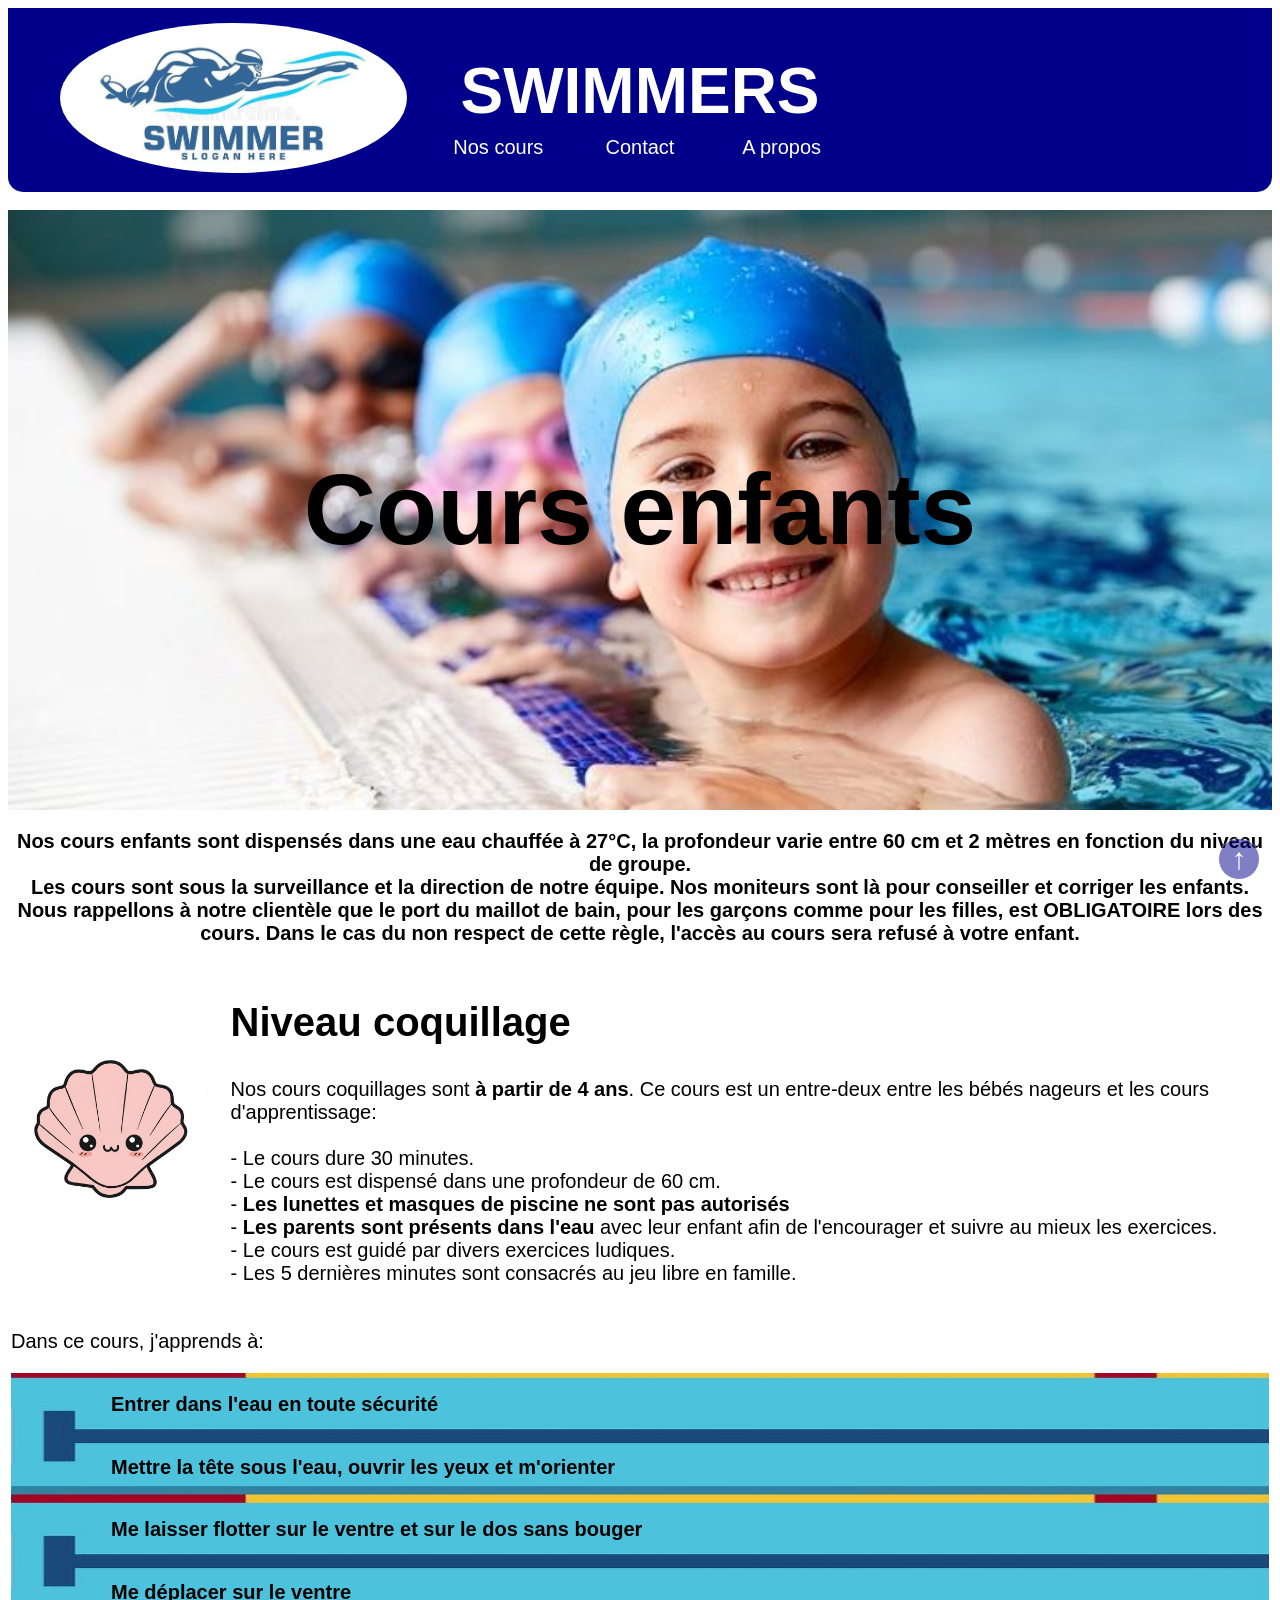
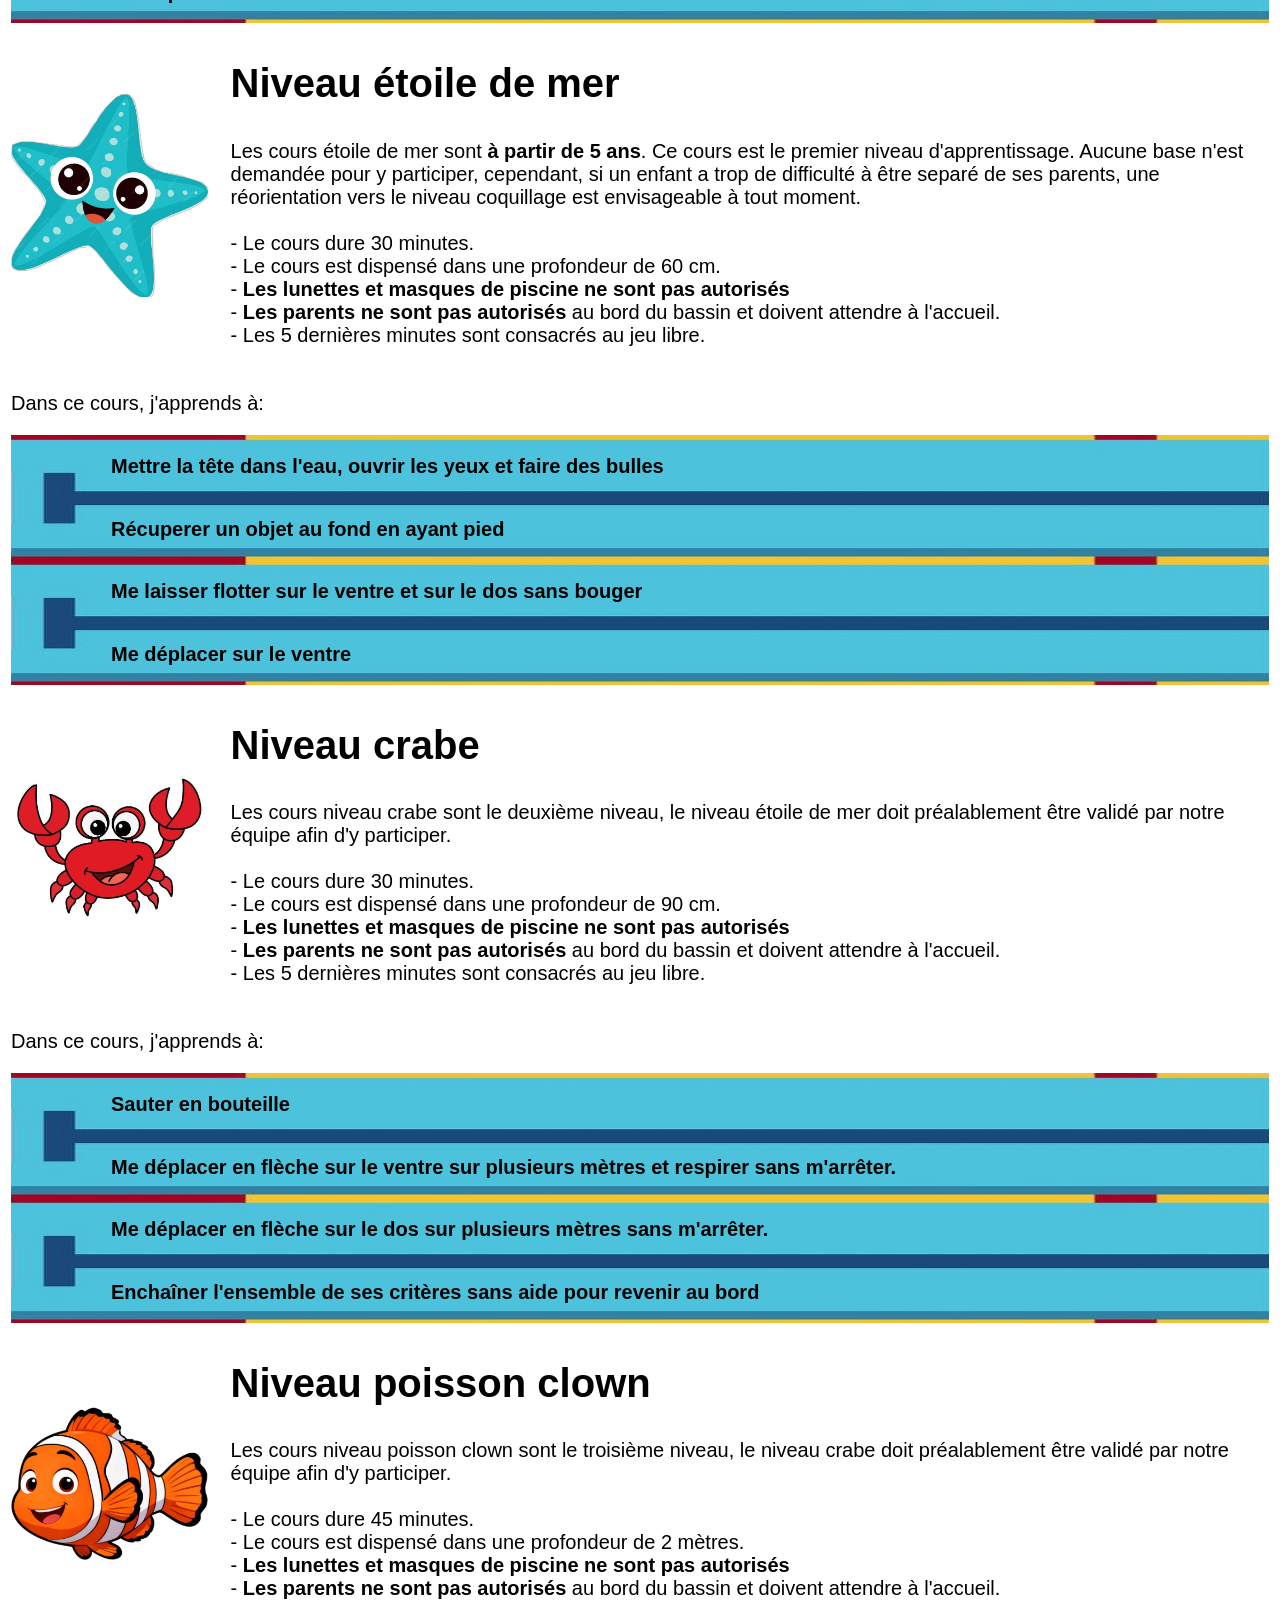
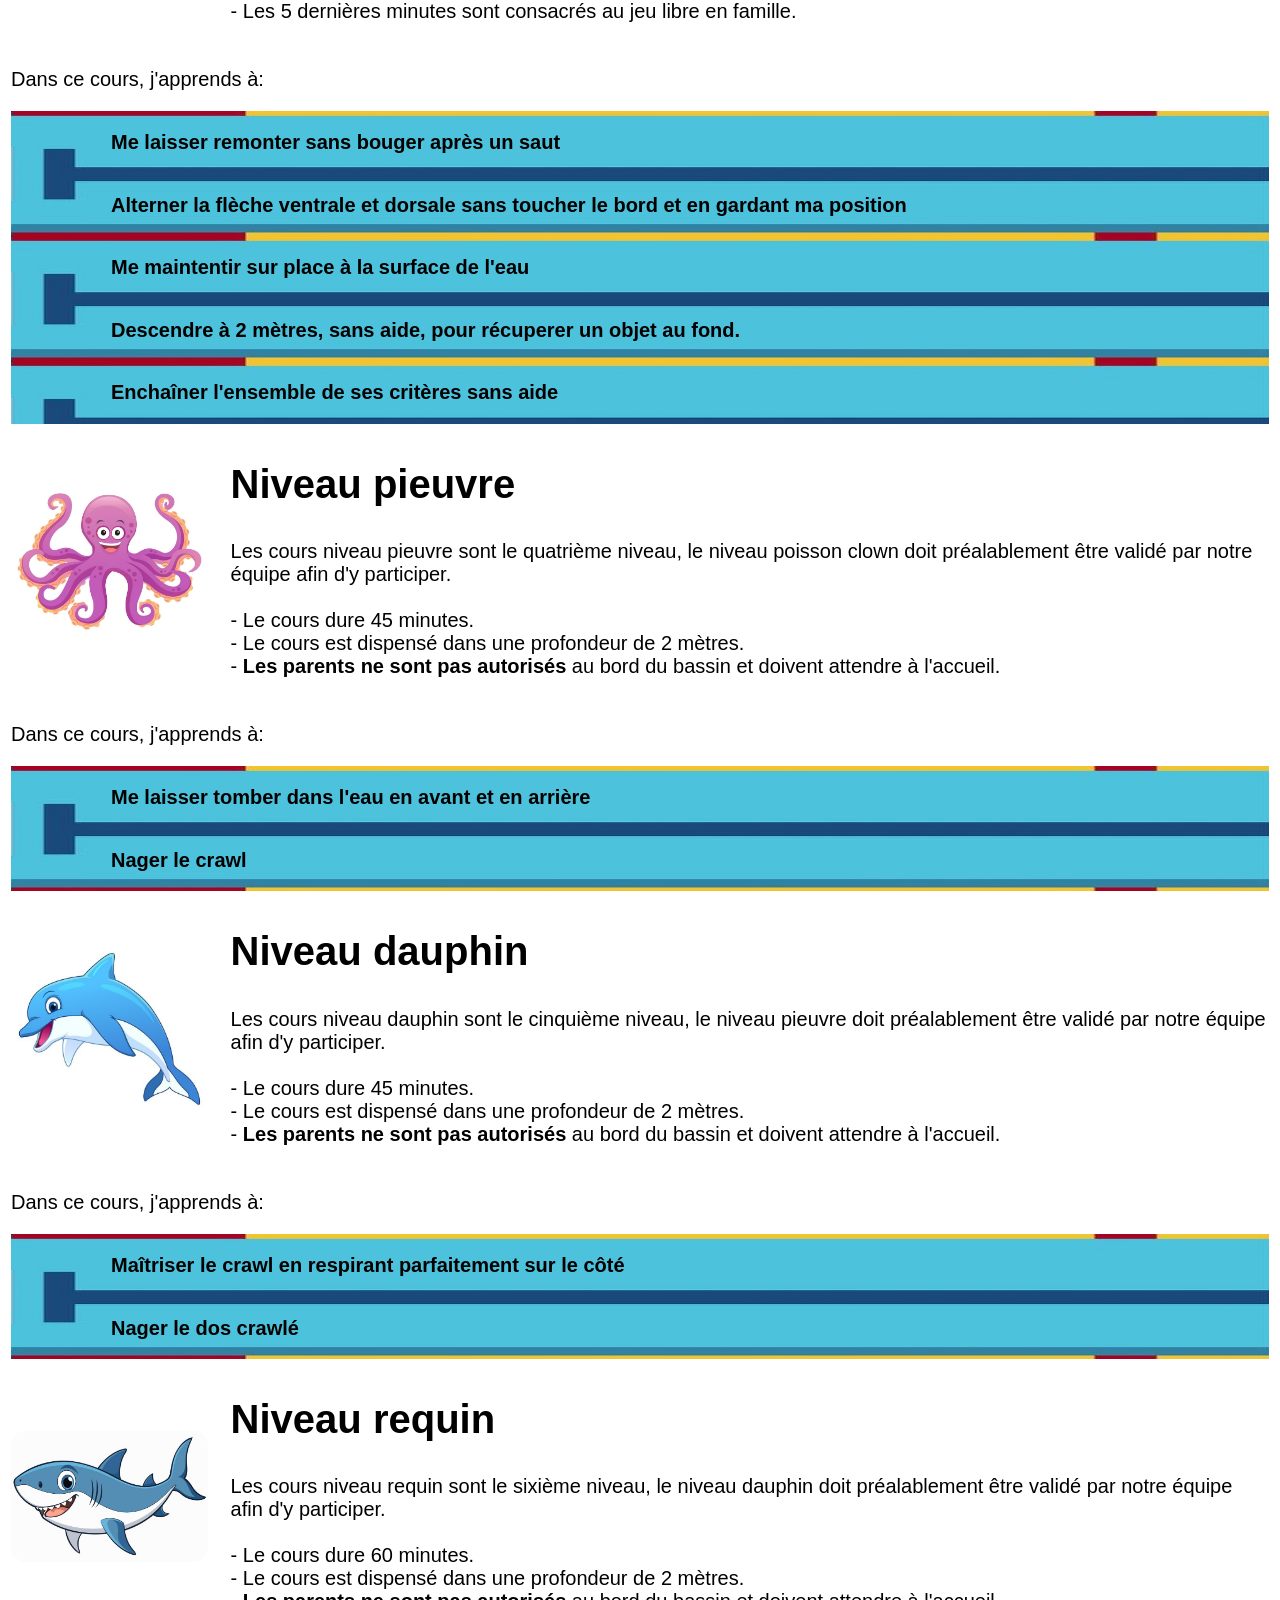
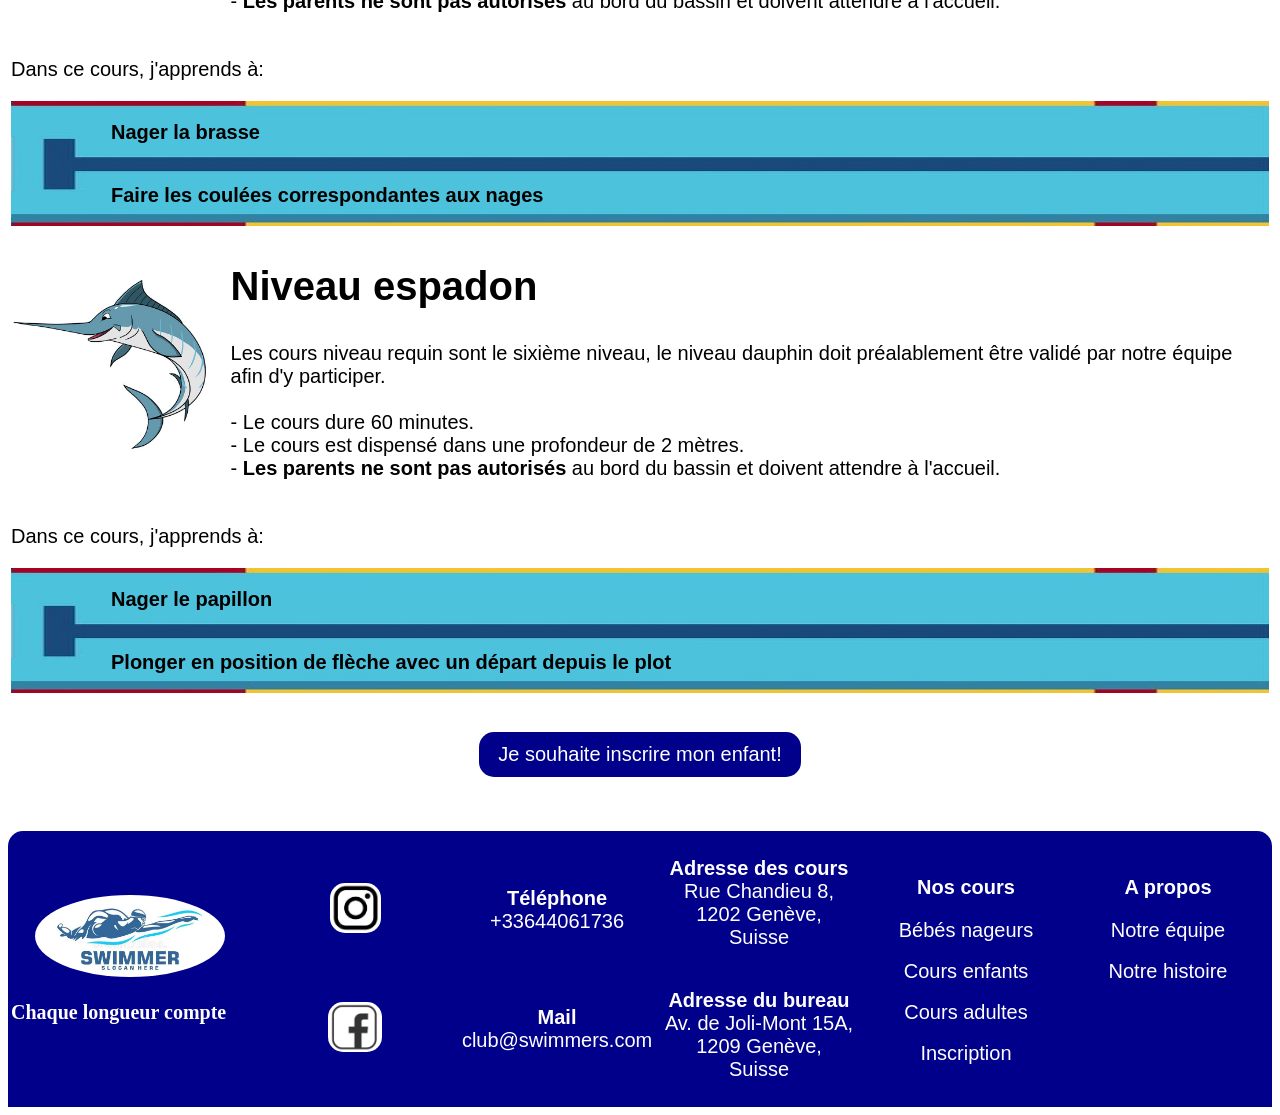
<file: cours_enfants.html>
<!DOCTYPE html>
<html lang="fr">
<head>
    <meta charset="UTF-8">
    <meta name="viewport" content="width=device-width, initial-scale=1.0">

    <link rel="stylesheet" href="./ressources/stylesheet.css">
    <link rel="stylesheet" href="./ressources/layout_max_1200px.css">
    <link rel="stylesheet" href="./ressources/layout_max_600px.css">
    <script src="./ressources/script.js" type="text/javascript" defer></script>

    <link rel="icon" href="./ressources/images/logo.jfif" />
    <title>Swimmers | Cours enfants</title>
</head>

<body>
    <!--******************************HEADER******************************-->

    <!--bannière avec logo, nom du club et barre de navigation-->
    <table class="banner">
        <tr>
            <td class="logo_container"">
                <!--logo lien vers la page d'accueil-->
                <a href="./index.html">
                    <img class="logo" src="./ressources/images/logo_banner.jpg" alt="Logo de Swimmers">
                </a>        
            </td>
            <td class="club_name_container">
                 <!--nom du club et barre de navigation en-dessous-->
                <h1 class="club_name">SWIMMERS</h1>

                <!--barre de navigation-->
                <div class="navbar">
                    <!--menu déroulant pour les cours proposés-->
                    <div class="menu_deroulant">
                        <a class="nav_link">Nos cours</a>
                        <div class="options">
                            <a href="./bebes_nageurs.html">Bébés nageurs</a>
                            <a href="./cours_enfants.html">Cours enfants</a>
                            <a href="./cours_adultes.html">Cours adultes</a>
                            <a href="./inscription.html">Inscription</a>
                        </div>
                    </div>
                
                    <a href="./contact.html" class="nav_link">Contact</a>

                    <!--menu deroulant pour le bouton "a propos"-->
                    <div class="menu_deroulant">
                        <a class="nav_link">A propos</a>
                        <div class="options" id="options_a_propos">
                            <a href="./notre_equipe.html">Notre équipe</a>
                            <a href="./notre_histoire.html">Notre histoire</a>
                        </div>
                    </div>
                </div>
            </td>
            <td class="empty_column">

            </td>
        </tr>
    </table>
    
    <br>

    <!--bouton de retour en haut de page-->
    <a href="#top" class="back_to_top">↑</a>

    <!--bouton de retour à la page d'accueil-->
    <a href="./index.html" class="back_home">Accueil</a>

    <!--image d'un enfant avec le titre du cours-->
    <div class="titre_cours_enfants">
        <h1 class="titre_cours">
            Cours enfants
        </h1>
    </div>

    <!--les bébés nageurs se divisent en 4 créneaux en fonction de l'âge puis un créneau de plus appelé "parent-enfants"-->
    <p class="texte_regles">
        Nos cours enfants sont dispensés dans une eau chauffée à 27°C, la profondeur varie entre 60 cm et 2 mètres en fonction du niveau de groupe. <br>
        Les cours sont sous la surveillance et la direction de notre équipe. Nos moniteurs sont là pour conseiller et corriger les enfants. <br>
        Nous rappellons à notre clientèle que le port du maillot de bain, pour les garçons comme pour les filles, est OBLIGATOIRE lors des cours. Dans le cas du non respect de cette règle, l'accès au cours sera refusé à votre enfant. <br>
    </p>

    <!--Niveaux des cours:
        0/parents-enfants: coquillage
        1: étoile de mer
        2: crabe
        3: poisson clown
        4: pieuvre
        5: dauphin
        6: requin
        7: espadon-->
    
    <!--tableau de présentation des cours parents enfants: coquillage-->
    <table class="niveau_cours">
        <tr>
            <td class="image_cours">
                <img src="./ressources/images/niveau_0_coquillage.jfif" alt="Dessin de coquillage">
            </td>
            <td class="description_cours">
                <h2>Niveau coquillage</h2>
                <p>
                    Nos cours coquillages sont <strong>à partir de 4 ans</strong>. Ce cours est un entre-deux entre les bébés nageurs et les cours d'apprentissage: <br>
                    <br>
                    - Le cours dure 30 minutes. <br>
                    - Le cours est dispensé dans une profondeur de 60 cm. <br>
                    - <strong>Les lunettes et masques de piscine ne sont pas autorisés</strong> <br>
                    - <strong>Les parents sont présents dans l'eau</strong> avec leur enfant afin de l'encourager et suivre au mieux les exercices. <br>
                    - Le cours est guidé par divers exercices ludiques. <br>
                    - Les 5 dernières minutes sont consacrés au jeu libre en famille.
                </p>
            </td>
        </tr>
    </table>
    <table width="100%">
        <tr>
            <td>
                <p>Dans ce cours, j'apprends à:</p>
                <div class="apprentissages" id="">
                    <p>Entrer dans l'eau en toute sécurité</p>
                    <p>Mettre la tête sous l'eau, ouvrir les yeux et m'orienter</p>
                </div>
                <div class="apprentissages">
                    <p>Me laisser flotter sur le ventre et sur le dos sans bouger</p>
                    <p>Me déplacer sur le ventre</p>
                </div>
            </td>
        </tr>
    </table>

    <!--tableau de présentation des cours enfants niveau 1: étoile de mer-->
    <table class="niveau_cours">
        <tr>
            <td class="image_cours">
                <img src="./ressources/images/niveau_1_etoile_de_mer.jfif" alt="Dessin d'une étoile de mer">
            </td>
            <td class="description_cours">
                <h2>Niveau étoile de mer </h2>
                <p>
                    Les cours étoile de mer sont <strong>à partir de 5 ans</strong>. Ce cours est le premier niveau d'apprentissage. Aucune base n'est demandée pour y participer, cependant, si un enfant a trop de difficulté à être separé de ses parents, une réorientation vers le niveau coquillage est envisageable à tout moment. <br>
                    <br>
                    - Le cours dure 30 minutes. <br>
                    - Le cours est dispensé dans une profondeur de 60 cm. <br>
                    - <strong>Les lunettes et masques de piscine ne sont pas autorisés</strong> <br>
                    - <strong>Les parents ne sont pas autorisés</strong> au bord du bassin et doivent attendre à l'accueil. <br>
                    - Les 5 dernières minutes sont consacrés au jeu libre.
                </p>
            </td>
        </tr>
    </table>
    <table width="100%">
        <tr>
            <td>
                <p>Dans ce cours, j'apprends à:</p>
                <div class="apprentissages">
                    <p>Mettre la tête dans l'eau, ouvrir les yeux et faire des bulles</p>
                    <p>Récuperer un objet au fond en ayant pied</p>
                </div>
                <div class="apprentissages">
                    <p>Me laisser flotter sur le ventre et sur le dos sans bouger</p>
                    <p>Me déplacer sur le ventre</p>
                </div>
            </td>
        </tr>
    </table>

    <!--tableau de présentation des cours enfants niveau 2: crabe-->
    <table class="niveau_cours">
        <tr>
            <td class="image_cours">
                <img src="./ressources/images/niveau_2_crabe.jfif" alt="Dessin d'un crabe">
            </td>
            <td class="description_cours">
                <h2>Niveau crabe </h2>
                <p>
                    Les cours niveau crabe sont le deuxième niveau, le niveau étoile de mer doit préalablement être validé par notre équipe afin d'y participer. <br>
                    <br>
                    - Le cours dure 30 minutes. <br>
                    - Le cours est dispensé dans une profondeur de 90 cm. <br>
                    - <strong>Les lunettes et masques de piscine ne sont pas autorisés</strong> <br>
                    - <strong>Les parents ne sont pas autorisés</strong> au bord du bassin et doivent attendre à l'accueil. <br>
                    - Les 5 dernières minutes sont consacrés au jeu libre.
                </p>
            </td>
        </tr>
    </table>
    <table width="100%">
        <tr>
            <td>
                <p>Dans ce cours, j'apprends à:</p>
                <div class="apprentissages">
                    <p>Sauter en bouteille</p>
                    <p>Me déplacer en flèche sur le ventre sur plusieurs mètres et respirer sans m'arrêter.</p>
                </div>
                <div class="apprentissages">
                    <p>Me déplacer en flèche sur le dos sur plusieurs mètres sans m'arrêter.</p>
                    <p>Enchaîner l'ensemble de ses critères sans aide pour revenir au bord</p>
                </div>
            </td>
        </tr>
    </table>

    <!--tableau de présentation des cours enfants niveau 3: poisson clown-->
    <table class="niveau_cours">
        <tr>
            <td class="image_cours">
                <img src="./ressources/images/niveau_3_poisson_clown.jfif" alt="Dessin d'un poisson clown">
            </td>
            <td class="description_cours">
                <h2>Niveau poisson clown </h2>
                <p>
                    Les cours niveau poisson clown sont le troisième niveau, le niveau crabe doit préalablement être validé par notre équipe afin d'y participer. <br>
                    <br>
                    - Le cours dure 45 minutes. <br>
                    - Le cours est dispensé dans une profondeur de 2 mètres. <br>
                    - <strong>Les lunettes et masques de piscine ne sont pas autorisés</strong> <br>
                    - <strong>Les parents ne sont pas autorisés</strong> au bord du bassin et doivent attendre à l'accueil. <br>
                    - Les 5 dernières minutes sont consacrés au jeu libre en famille.
                </p>
            </td>
        </tr>
    </table>
    <table width="100%">
        <tr>
            <td>
                <p>Dans ce cours, j'apprends à:</p>
                <div class="apprentissages">
                    <p>Me laisser remonter sans bouger après un saut</p>
                    <p>Alterner la flèche ventrale et dorsale sans toucher le bord et en gardant ma position</p>
                </div>
                <div class="apprentissages">
                    <p>Me maintentir sur place à la surface de l'eau</p>
                    <p>Descendre à 2 mètres, sans aide, pour récuperer un objet au fond.</p>
                </div>
                <div class="apprentissages" id="un_critere">
                    <p>Enchaîner l'ensemble de ses critères sans aide</p>
                </div>
            </td>
        </tr>
    </table>

    <!--tableau de présentation des cours enfants niveau 4: pieuvre-->
    <table class="niveau_cours">
        <tr>
            <td class="image_cours">
                <img src="./ressources/images/niveau_4_pieuvre.jfif" alt="Dessin d'une pieuvre">
            </td>
            <td class="description_cours">
                <h2>Niveau pieuvre </h2>
                <p>
                    Les cours niveau pieuvre sont le quatrième niveau, le niveau poisson clown doit préalablement être validé par notre équipe afin d'y participer. <br>
                    <br>
                    - Le cours dure 45 minutes. <br>
                    - Le cours est dispensé dans une profondeur de 2 mètres. <br>
                    - <strong>Les parents ne sont pas autorisés</strong> au bord du bassin et doivent attendre à l'accueil. <br>
                </p>
            </td>
        </tr>
    </table>
    <table width="100%">
        <tr>
            <td>
                <p>Dans ce cours, j'apprends à:</p>
                <div class="apprentissages">
                    <p>Me laisser tomber dans l'eau en avant et en arrière</p>
                    <p>Nager le crawl</p>
                </div>
            </td>
        </tr>
    </table>

    <!--tableau de présentation des cours enfants niveau 5: dauphin-->
    <table class="niveau_cours">
        <tr>
            <td class="image_cours">
                <img src="./ressources/images/niveau_5_dauphin.jpg" alt="Dessin d'un dauphin">
            </td>
            <td class="description_cours">
                <h2>Niveau dauphin </h2>
                <p>
                    Les cours niveau dauphin sont le cinquième niveau, le niveau pieuvre doit préalablement être validé par notre équipe afin d'y participer. <br>
                    <br>
                    - Le cours dure 45 minutes. <br>
                    - Le cours est dispensé dans une profondeur de 2 mètres. <br>
                    - <strong>Les parents ne sont pas autorisés</strong> au bord du bassin et doivent attendre à l'accueil. <br>
                </p>
            </td>
        </tr>
    </table>
    <table width="100%">
        <tr>
            <td>
                <p>Dans ce cours, j'apprends à:</p>
                <div class="apprentissages">
                    <p>Maîtriser le crawl en respirant parfaitement sur le côté</p>
                    <p>Nager le dos crawlé</p>
                </div>
            </td>
        </tr>
    </table>

    <!--tableau de présentation des cours enfants niveau 6: requin-->
    <table class="niveau_cours">
        <tr>
            <td class="image_cours">
                <img src="./ressources/images/niveau_6_requin.jfif" alt="Dessin d'un requin">
            </td>
            <td class="description_cours">
                <h2>Niveau requin </h2>
                <p>
                    Les cours niveau requin sont le sixième niveau, le niveau dauphin doit préalablement être validé par notre équipe afin d'y participer. <br>
                    <br>
                    - Le cours dure 60 minutes. <br>
                    - Le cours est dispensé dans une profondeur de 2 mètres. <br>
                    - <strong>Les parents ne sont pas autorisés</strong> au bord du bassin et doivent attendre à l'accueil. <br>
                </p>
            </td>
        </tr>
    </table>
    <table width="100%">
        <tr>
            <td>
                <p>Dans ce cours, j'apprends à:</p>
                <div class="apprentissages">
                    <p>Nager la brasse</p>
                    <p>Faire les coulées correspondantes aux nages</p>
                </div>
            </td>
        </tr>
    </table>

    <!--tableau de présentation des cours enfants niveau 7: espadon-->
    <table class="niveau_cours">
        <tr>
            <td class="image_cours">
                <img src="./ressources/images/niveau_7_espadon.jfif" alt="Dessin d'un espadon">
            </td>
            <td class="description_cours">
                <h2>Niveau espadon </h2>
                <p>
                    Les cours niveau requin sont le sixième niveau, le niveau dauphin doit préalablement être validé par notre équipe afin d'y participer. <br>
                    <br>
                    - Le cours dure 60 minutes. <br>
                    - Le cours est dispensé dans une profondeur de 2 mètres. <br>
                    - <strong>Les parents ne sont pas autorisés</strong> au bord du bassin et doivent attendre à l'accueil. <br>
                </p>
            </td>
        </tr>
    </table>
    <table width="100%">
        <tr>
            <td>
                <p>Dans ce cours, j'apprends à:</p>
                <div class="apprentissages">
                    <p>Nager le papillon</p>
                    <p>Plonger en position de flèche avec un départ depuis le plot</p>
                </div>
            </td>
        </tr>
    </table>

    <br>
    <br>

    <a class="inscrire" href="./inscription.html">Je souhaite inscrire mon enfant!</a>

    <br>
    <br>
    <br>

    <!--******************************FOOTER******************************-->

    <!--
        footer avec:
            - logo et slogan
            - contact: réseaux sociaux, téléphone, mail, adresse
            - menu de navigation
    -->
    <footer>
        <table class="footer">
            <tr>
                <!--colonne 1: logo et slogan-->
                <td class="footer_logo">
                    <a href="./index.html">
                        <img src="./ressources/images/logo_banner.jpg" alt="Logo de Swimmers">
                    </a>
                    <h3>Chaque longueur compte</h3>
                </td>

                <!--colonne 2: contacts divisé en 3 parties: réseaux sociaux, téléphone et mail, adresse-->
                <td class="footer_contact">
                    <table>
                        <tr>
                            <!--sous-colonne des réseaux sociaux-->
                            <td class="contact">
                                <div class="contact_content" id="reseaux_sociaux">
                                    <a href="https://www.instagram.com/" target="_blank" id="resau_social">
                                        <img class="logo_reseaux" src="./ressources/images/instagram.png" alt="logo Instagram">
                                    </a>                                    
                                    <a href="https://fr-fr.facebook.com/" target="_blank" id="resau_social">
                                        <img class="logo_reseaux" src="./ressources/images/facebook.png" alt="logo Facebook">
                                    </a>
                                </div>
                            </td>

                            <!--sous-colonne des moyens de contact-->
                            <td class="contact">
                                <div class="contact_content" id="contact">
                                    <P>
                                        <strong>Téléphone</strong> <br>
                                        <a href="https://web.whatsapp.com/" target="_blank">
                                            +33644061736
                                        </a>
                                    </P>                                
                                    <P>
                                        <strong>Mail</strong> <br>
                                        <a href="https://accounts.google.com/v3/signin/identifier?continue=https%3A%2F%2Fmail.google.com%2Fmail%2F%3Fhl%3Dfr&dsh=S-65777534%3A1779703217292134&emr=1&hl=fr&ltmpl=default&ltmplcache=2&osid=1&passive=true&rm=false&scc=1&service=mail&ss=1&flowName=GlifWebSignIn&flowEntry=ServiceLogin&ifkv=AWa2Pav6-4Mr0OhlB0g4Rt8NfODFJEpQgPGp8qQaNGT2aUhkzZiKN4EEEsVOafKhXFq62kb5EetYqg" target="_blank">
                                            club@swimmers.com
                                        </a>
                                    </P>
                                </div>
                            </td>

                            <!--sous-colonne de l'adresse-->
                            <td class="contact">
                                <div class="contact_content" id="contact">
                                    <p>
                                        <strong>Adresse des cours</strong> <br>
                                        <a href="https://www.google.fr/maps/place/Piscine+de+Chandieu/@46.2171188,6.1306369,17z/data=!3m1!4b1!4m6!3m5!1s0x478c64dd504c1d4f:0x3fdbfd2111fed8a2!8m2!3d46.2171188!4d6.1332118!16s%2Fg%2F11c5j7j0dk?entry=ttu&g_ep=EgoyMDI2MDUyMC4wIKXMDSoASAFQAw%3D%3D" target="_blank">
                                            Rue Chandieu 8, <br>
                                            1202 Genève, <br>
                                            Suisse
                                        </a>
                                    </p>
                                    <p>
                                        <strong>Adresse du bureau</strong> <br>
                                        <a href="https://www.google.fr/maps/place/Administration+locale/@46.2202272,6.0896053,14z/data=!4m10!1m2!2m1!1sMairie!3m6!1s0x478c649678a18cad:0xf0a4fee07eba2c44!8m2!3d46.2202258!4d6.1165418!15sCgZNYWlyaWWSAQljaXR5X2hhbGzgAQA!16s%2Fg%2F1wrtbrt8?entry=ttu&g_ep=EgoyMDI2MDUyMC4wIKXMDSoASAFQAw%3D%3D" target="_blank">
                                            Av. de Joli-Mont 15A, <br>
                                            1209 Genève, <br>
                                            Suisse
                                        </a>
                                    </p>    
                                </div>                            
                            </td>
                        </tr>
                    </table>
                </td>

                <!--colonne 3: menu de navigation-->
                <td class="footer_nav_menu">
                    <table>
                        <tr>
                            <!--liens de navigations pour les diférents cours-->
                            <td>
                                <p> <strong>Nos cours</strong> </p>

                                <a href="./bebes_nageurs.html">Bébés nageurs</a> <br>
                                <a href="./cours_enfants.html">Cours enfants</a> <br>
                                <a href="./cours_adultes.html">Cours adultes</a> <br>
                                <a href="./inscription.html">Inscription</a> <br>
                            </td>

                            <!--liens pour la section a propos-->
                            <td>
                                <p> <strong>A propos</strong></p>

                                <a href="./notre_equipe.html">Notre équipe</a> <br>
                                <a href="./notre_histoire.html">Notre histoire</a> <br>
                            </td>
                        </tr>
                    </table>
                </td>
            </tr>
        </table>
    </footer>
</body>
</html>
</file>
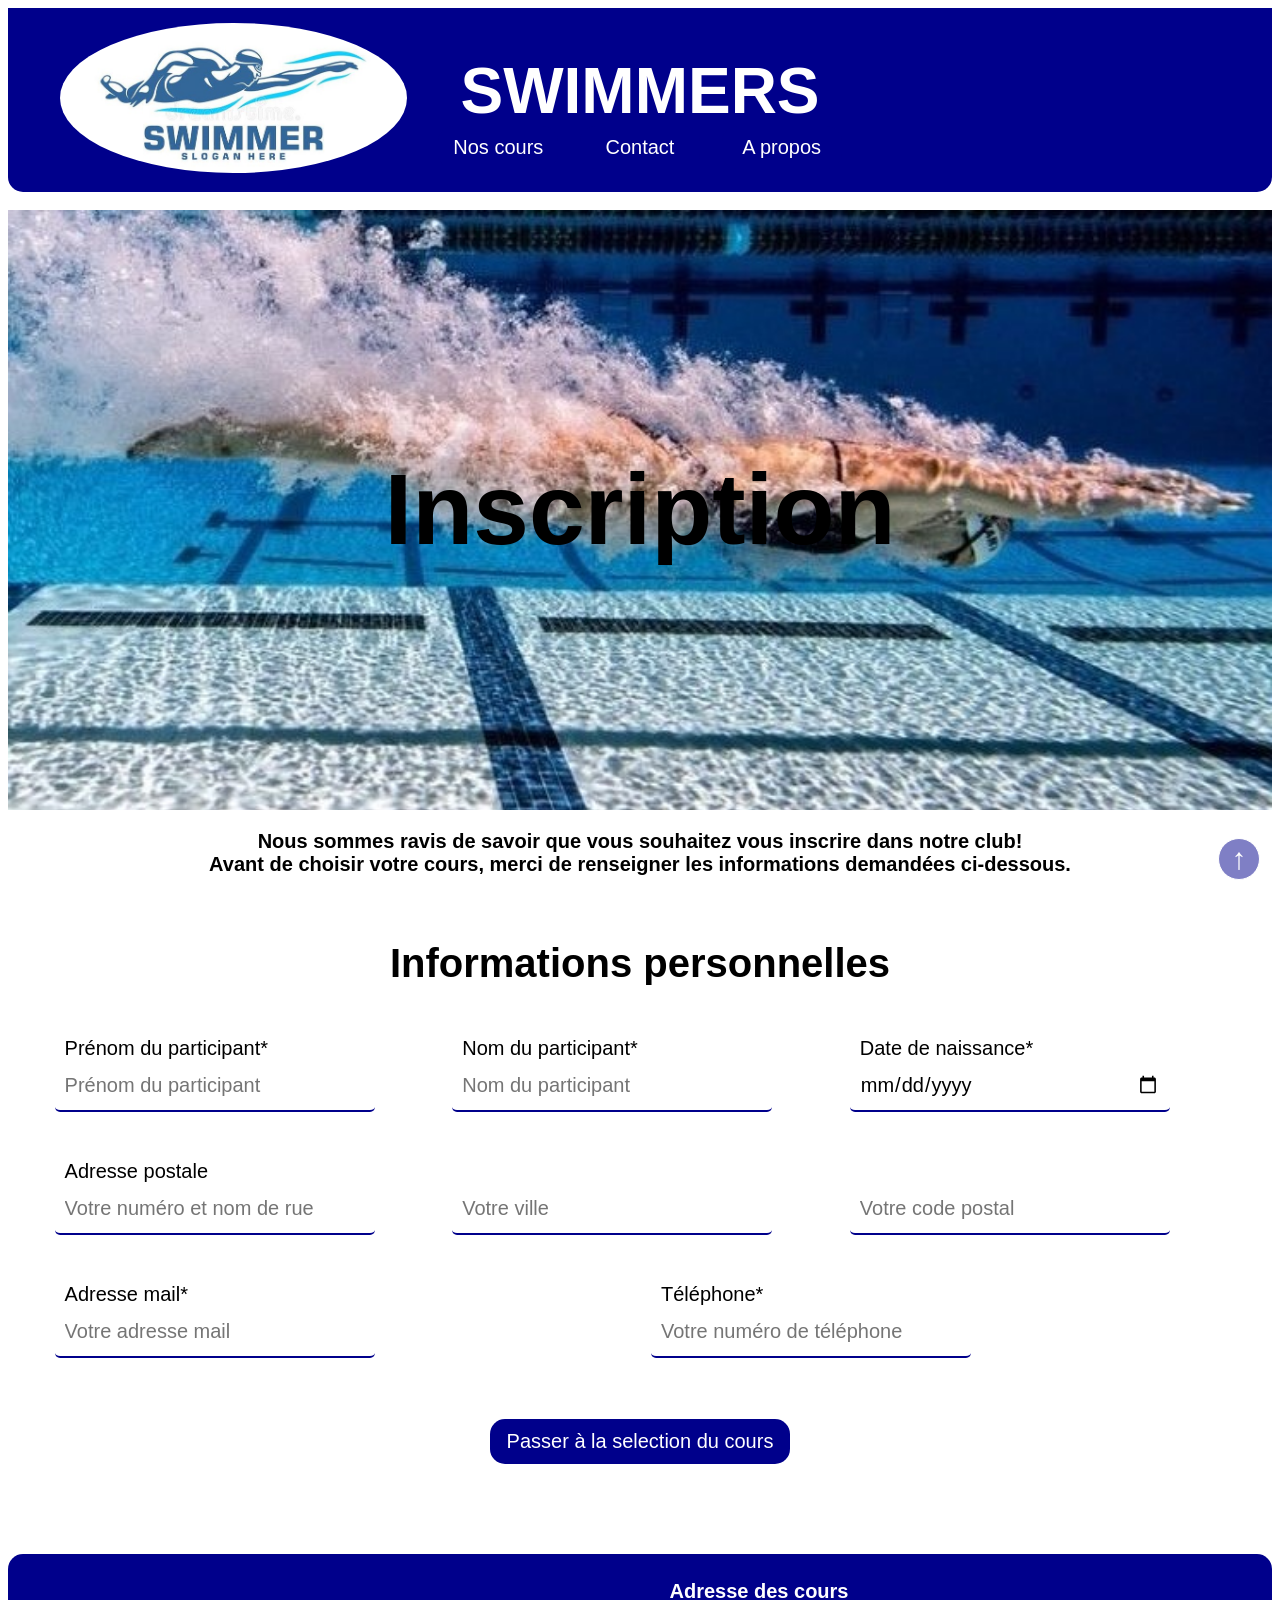
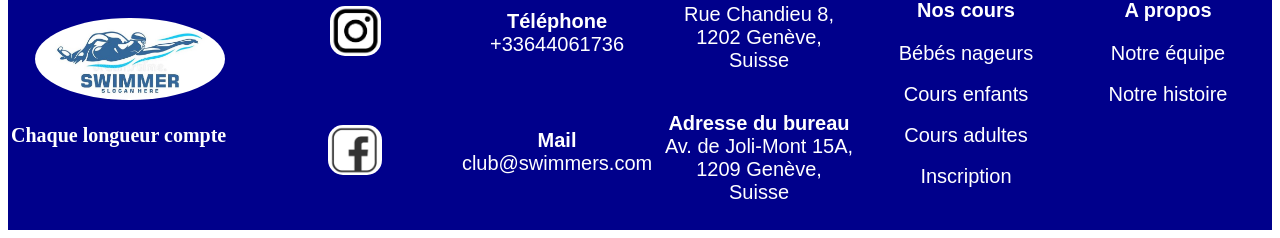
<file: inscription.html>
<!DOCTYPE html>
<html lang="fr">
<head>
    <meta charset="UTF-8">
    <meta name="viewport" content="width=device-width, initial-scale=1.0">

    <link rel="stylesheet" href="./ressources/stylesheet.css">
    <link rel="stylesheet" href="./ressources/layout_max_1200px.css">
    <link rel="stylesheet" href="./ressources/layout_max_600px.css">
    <script src="./ressources/script.js" type="text/javascript" defer></script>

    <link rel="icon" href="./ressources/images/logo.jfif" />
    <title>Swimmers | Inscription</title>
</head>

<body>
    <!--******************************HEADER******************************-->

    <table class="banner">
        <tr>
            <td class="logo_container"">
                <!--logo lien vers la page d'accueil-->
                <a href="./index.html">
                    <img class="logo" src="./ressources/images/logo_banner.jpg" alt="Logo de Swimmers">
                </a>        
            </td>
            <td class="club_name_container">
                 <!--nom du club et barre de navigation en-dessous-->
                <h1 class="club_name">SWIMMERS</h1>

                <!--barre de navigation-->
                <div class="navbar">
                    <!--menu déroulant pour les cours proposés-->
                    <div class="menu_deroulant">
                        <a class="nav_link">Nos cours</a>
                        <div class="options">
                            <a href="./bebes_nageurs.html">Bébés nageurs</a>
                            <a href="./cours_enfants.html">Cours enfants</a>
                            <a href="./cours_adultes.html">Cours adultes</a>
                            <a href="./inscription.html">Inscription</a>
                        </div>
                    </div>
                
                    <a href="./contact.html" class="nav_link">Contact</a>

                    <!--menu deroulant pour le bouton "a propos"-->
                    <div class="menu_deroulant">
                        <a class="nav_link">A propos</a>
                        <div class="options" id="options_a_propos">
                            <a href="./notre_equipe.html">Notre équipe</a>
                            <a href="./notre_histoire.html">Notre histoire</a>
                        </div>
                    </div>
                </div>
            </td>
            <td class="empty_column">

            </td>
        </tr>
    </table>

    <br>

    <!--******************************BODY******************************-->

    <a href="#top" class="back_to_top">↑</a>
    <!--bouton de retour en haut de page-->

    <!--bouton de retour à la page d'accueil-->
    <a href="./index.html" class="back_home">Accueil</a>

    <!--image d'un adulte avec le titre du cours-->
    <div class="titre_inscription">
        <h1 class="titre_cours" id="titre_inscription">
            Inscription
        </h1>
    </div>

    <!--court texte avec lien vers le pdf de l'emploi du temps + image de l'emploi du temps dessous-->
    <div class="texte_regles">
        <p>Nous sommes ravis de savoir que vous souhaitez vous inscrire dans notre club! <br>
        Avant de choisir votre cours, merci de renseigner les informations demandées ci-dessous. <br>
    </div>

    <br>

    <!--Formulaire d'inscription-->
    <h1 class="formulaire">Informations personnelles</h1>
    <form>
        <table class="inscription">
            <tr> <!--tableau d'informations générales sur le participant-->
                <td>
                    <table class="inscription_in"> 
                        <tr> <!--ligne du participant-->
                            <td>
                                <label for="prénom_participant">Prénom du participant*</label> <br>
                                <input type="text" id="prenom_participant" name="prenom" placeholder="Prénom du participant">
                            </td>
                            <td>
                                <label for="prénom_participant">Nom du participant*</label> <br>
                                <input type="text" id="nom_participant" name="prenom" placeholder="Nom du participant">
                            </td>
                            <td>
                                <label for="age">Date de naissance*</label> <br>
                                <input type="date" id="date_de_naissance_participant" name="date de naissance" min="01-01-1900" placeholder="Date de naissance du participant">
                            </td>
                        </tr>
                        <tr class="tuteur"> <!--ligne du tuteur-->
                            <td>
                                <label for="prénom_tuteur">Prénom du parent*</label> <br>
                                <input type="text" id="prenom" name="prenom" placeholder="Prénom du tuteur">
                            </td>
                            <td>
                                <label for="nom_tuteur">Nom du parent*</label> <br>
                                <input type="text" id="nom" name="nom" placeholder="Nom du tuteur">
                            </td>
                            <td>
                                <label for="age">Date de naissance*</label> <br>
                                <input type="date" id="date_de_naissance" name="date de naissance" min="01-01-1900">
                            </td>
                        </tr>
                    </table>
                </td>
            </tr>
            <tr> <!--ligne de l'adresse postale-->
                <td>
                    <table class="inscription_in">
                        <tr>
                            <td>
                                <label for="adresse">Adresse postale</label> <br>
                                <input type="text" id="numéro et rue" name="numero_et_rue" placeholder="Votre numéro et nom de rue">
                            </td>
                            <td>
                                <label for="ville"></label> <br>
                                <input type="text" id="ville" name="ville" placeholder="Votre ville">
                            </td>
                            <td>
                                <label for="code_postal"></label> <br>
                                <input type="text" id="code_postal" name="code_postal" placeholder="Votre code postal">
                            </td>
                        </tr>
                    </table>
                </td>
            </tr>
            <tr>
                <td>
                    <table class="inscription_in">
                        <tr> <!--ligne pour téléphone et adresse mail-->
                            <td>
                                <label for="mail">Adresse mail*</label> <br>
                                <input type="email" id="mail" name="mail" placeholder="Votre adresse mail">
                            </td>
                            <td>
                                <label for="téléphone">Téléphone*</label> <br>
                                <input type="number" id="telephone" name="telephone" placeholder="Votre numéro de téléphone">
                            </td>
                        </tr>
                    </table>
                </td>
            </tr>
        </table>

        <br>
        <br>

        <button type="button" id="bouton_selection_cours">Passer à la selection du cours</button>
    </form>

    <br>
    <br>

    <div id="selection_du_cours" class="selection_du_cours">
        <div class="texte_regles">
            <p> Merci pour ses informations!<br>
                Avant de passer à la suite, prenez le temps de choisir un horaire pour le cours dans lequel vous souhaitez vous inscrire. <br>
                <br>
                <small>Regardez notre emploi du temps des cours ci-dessous ou téléchargez-le en cliquant</small> <a href="./ressources/emploi_du_temps_des_cours.pdf" target="_blank">ici</a>. 
            </p>
            <br>
            <img class="emploi_du_temps" src="./ressources/images/emploi_du_temps_des_cours.png" alt="Emploi du temps des Cours">
        </div>

        <br>

        <h1 class="formulaire">Choix du cours</h1>
        <form>
            <table class="inscription_in">
                <tr> <!--ligne du choix du cours et du niveau souhaité-->
                    <td id="groupe"> <!--choix du cours-->
                        <label for="choix_du_cours">Selectionnez le cours que vous souhaitez</label> <br>
                        <select name="choix_du_cours" id="choix_du_cours">
                            <option value="cours_souhaite">Cours souhaité</option>
                            <option value="bebes_nageurs" id="bebes_nageurs">Bébés nageurs</option>
                            <option value="cours_enfants" id="cours_enfants">Cours enfants</option>
                            <option value="cours_adultes" id="cours_adultes">Cours adultes</option>
                        </select>
                    </td>
                    <td id="niveau"> <!--choix du niveau en fonction du choix précédent-->
                        <label for="choix_du_niveau">Selectionnez le niveau que vous souhaitez</label> <br>
                        <select name="selection_niveau" id="selection_niveau" required>
                                <option value="niveau_souhaite">Niveau souhaité</option>
                            <optgroup label="Cours bébés nageurs" id="niveaux_bebes_nageurs">
                                <option value="bb_6_12" id="bb_6_12">Bébés nageurs 6-12 mois</option>
                                <option value="bb_1_2" id="bb_1_2">Bébés nageurs 1-2 ans</option>
                                <option value="bb_2_3" id="bb_2_3">Bébés nageurs 2-3 ans</option>
                                <option value="bb_3_4" id="bb_3_4">Bébés nageurs 3-4 ans</option>
                            </optgroup>
                            <optgroup label="Cours enfants" id="niveaux_cours_enfants">
                                <option value="Niveau_coquillage" id="Niveau_coquillage">Niveau coquillage</option>
                                <option value="Niveau_etoile_de_mer" id="Niveau_etoile_de_mer">Niveau étoile de mer</option>
                                <option value="Niveau_crabe" id="Niveau_crabe">Niveau crabe</option>
                                <option value="Niveau_poisson_clown" id="Niveau_poisson_clown">Niveau poisson clown</option>
                                <option value="Niveau_pieuvre" id="Niveau_pieuvre">Niveau pieuvre</option>
                                <option value="Niveau_dauphin" id="Niveau_dauphin">Niveau dauphin</option>
                                <option value="Niveau_requin" id="Niveau_requin">Niveau requin</option>
                                <option value="Niveau_espadon" id="Niveau_espadon">Niveau espadon</option>
                            </optgroup>
                            <optgroup label="Cours adultes" id="niveaux_cours_adultes">
                                <option value="cours_aquaphobie" id="cours_aquaphobie">Cours d'aquaphobie</option>
                                <option value="cours_apprentissage" id="cours_apprentissage">Cours d'apprentissage</option>
                                <option value="cours_perfectionnement" id="cours_perfectionnement">Cours de perfectionnnement</option>
                            </optgroup>
                        </select>
                    </td>
                </tr>
                <tr id="creneau"> <!--ligne du choix du créneau-->
                    <td> <!--choix du jour-->
                        <label for="choix_du_jour">Selectionnez le jour que vous souhaitez</label> <br>
                        <select name="choix_jour" id="choix_jour" required>
                            <option value="jour_souhaite">Jour souhaité</option>
                            <option value="lundi" id="lundi">Lundi</option>
                            <option value="mardi" id="mardi">Mardi</option>
                            <option value="mercredi" id="mercredi">Mercredi</option>
                            <option value="jeudi" id="jeudi">Jeudi</option>
                            <option value="vendredi" id="vendredi">Vendredi</option>
                            <option value="samedi" id="samedi">Samedi</option>
                        </select>
                    </td>
                    <td id="horaire"> <!--choix de l'heure en fonction du cours et jour choisis-->
                        <label for="message_horaire" id="label_message_horaire" >Horaire du cours</label> <br>
                        <p id="horaire_cours"></p>

                        <!--<select name="choix_de_l_heure" id="choix_de_l_heure" required>
                            <optgroup label="Matin" id="matin">
                                <option value="9h00" id="9_00">09:00</option>
                                <option value="9h30" id="9_30">09:30</option>
                                <option value="10h00" id="10_00">10:00</option>
                                <option value="10h30" id="10_30">10:30</option>
                                <option value="11h00" id="11_00">11:00</option>
                                <option value="11h30" id="11_30">11:30</option>
                            </optgroup>
                            <optgroup label="Midi" id="midi">
                                <option value="12h00" id="12_00">12:00</option>
                                <option value="12h45" id="12_45">12:45</option>
                                <option value="13h00" id="13_00">13:00</option>
                            </optgroup>
                            <optgroup label="Après-midi" id="apres_midi">
                                <option value="13h30" id="13_30">13:30</option>
                                <option value="14h15" id="14_15">14:15</option>
                                <option value="15h00" id="15_00">15:00</option>
                                <option value="15h45" id="15_45">15:45</option>
                                <option value="16h30" id="16_30">16:30</option>
                                <option value="17h00" id="17_00">17:00</option>
                                <option value="17h15" id="17_15">17:15</option>
                                <option value="17h30" id="17_30">17:30</option>
                                <option value="17h45" id="17_45">17:45</option>
                            </optgroup>
                            <optgroup label="Soir" id="soir">
                                <option value="18h00" id="18_00">18:00</option>
                                <option value="18h15" id="18_15">18:15</option>
                                <option value="18h30" id="18_30">18:30</option>
                                <option value="18h45" id="18_45">18:45</option>
                                <option value="19h00" id="19_00">19:00</option>
                                <option value="19h15" id="19_15">19:15</option>
                                <option value="19h30" id="19_30">19:30</option>
                                <option value="19h45" id="19_45">19:45</option>
                                <option value="20h00" id="20_00">20:00</option>
                                <option value="20h15" id="20_15">20:15</option>
                            </optgroup>
                        </select>-->
                    </td>
                </tr>
            </table>
        
            <br>

            <button type="submit" id="bouton_de_confirmation">Confirmer mon inscription</button>
        </form>
    </div>  
 
    <br>
    <br>
    <br>

    <!--******************************FOOTER******************************-->

    <!--
        footer avec:
            - logo et slogan
            - contact: réseaux sociaux, téléphone, mail, adresse
            - menu de navigation
    -->
    <footer>
        <table class="footer">
            <tr>
                <!--colonne 1: logo et slogan-->
                <td class="footer_logo">
                    <a href="./index.html">
                        <img src="./ressources/images/logo_banner.jpg" alt="Logo de Swimmers">
                    </a>
                    <h3>Chaque longueur compte</h3>
                </td>

                <!--colonne 2: contacts divisé en 3 parties: réseaux sociaux, téléphone et mail, adresse-->
                <td class="footer_contact">
                    <table>
                        <tr>
                            <!--sous-colonne des réseaux sociaux-->
                            <td class="contact">
                                <div class="contact_content" id="reseaux_sociaux">
                                    <a href="https://www.instagram.com/" target="_blank" id="resau_social">
                                        <img class="logo_reseaux" src="./ressources/images/instagram.png" alt="logo Instagram">
                                    </a>                                    
                                    <a href="https://fr-fr.facebook.com/" target="_blank" id="resau_social">
                                        <img class="logo_reseaux" src="./ressources/images/facebook.png" alt="logo Facebook">
                                    </a>
                                </div>
                            </td>

                            <!--sous-colonne des moyens de contact-->
                            <td class="contact">
                                <div class="contact_content" id="contact">
                                    <P>
                                        <strong>Téléphone</strong> <br>
                                        <a href="https://web.whatsapp.com/" target="_blank">
                                            +33644061736
                                        </a>
                                    </P>                                
                                    <P>
                                        <strong>Mail</strong> <br>
                                        <a href="https://accounts.google.com/v3/signin/identifier?continue=https%3A%2F%2Fmail.google.com%2Fmail%2F%3Fhl%3Dfr&dsh=S-65777534%3A1779703217292134&emr=1&hl=fr&ltmpl=default&ltmplcache=2&osid=1&passive=true&rm=false&scc=1&service=mail&ss=1&flowName=GlifWebSignIn&flowEntry=ServiceLogin&ifkv=AWa2Pav6-4Mr0OhlB0g4Rt8NfODFJEpQgPGp8qQaNGT2aUhkzZiKN4EEEsVOafKhXFq62kb5EetYqg" target="_blank">
                                            club@swimmers.com
                                        </a>
                                    </P>
                                </div>
                            </td>

                            <!--sous-colonne de l'adresse-->
                            <td class="contact">
                                <div class="contact_content" id="contact">
                                    <p>
                                        <strong>Adresse des cours</strong> <br>
                                        <a href="https://www.google.fr/maps/place/Piscine+de+Chandieu/@46.2171188,6.1306369,17z/data=!3m1!4b1!4m6!3m5!1s0x478c64dd504c1d4f:0x3fdbfd2111fed8a2!8m2!3d46.2171188!4d6.1332118!16s%2Fg%2F11c5j7j0dk?entry=ttu&g_ep=EgoyMDI2MDUyMC4wIKXMDSoASAFQAw%3D%3D" target="_blank">
                                            Rue Chandieu 8, <br>
                                            1202 Genève, <br>
                                            Suisse
                                        </a>
                                    </p>
                                    <p>
                                        <strong>Adresse du bureau</strong> <br>
                                        <a href="https://www.google.fr/maps/place/Administration+locale/@46.2202272,6.0896053,14z/data=!4m10!1m2!2m1!1sMairie!3m6!1s0x478c649678a18cad:0xf0a4fee07eba2c44!8m2!3d46.2202258!4d6.1165418!15sCgZNYWlyaWWSAQljaXR5X2hhbGzgAQA!16s%2Fg%2F1wrtbrt8?entry=ttu&g_ep=EgoyMDI2MDUyMC4wIKXMDSoASAFQAw%3D%3D" target="_blank">
                                            Av. de Joli-Mont 15A, <br>
                                            1209 Genève, <br>
                                            Suisse
                                        </a>
                                    </p>    
                                </div>                            
                            </td>
                        </tr>
                    </table>
                </td>

                <!--colonne 3: menu de navigation-->
                <td class="footer_nav_menu">
                    <table>
                        <tr>
                            <!--liens de navigations pour les diférents cours-->
                            <td>
                                <p> <strong>Nos cours</strong> </p>

                                <a href="./bebes_nageurs.html">Bébés nageurs</a> <br>
                                <a href="./cours_enfants.html">Cours enfants</a> <br>
                                <a href="./cours_adultes.html">Cours adultes</a> <br>
                                <a href="./inscription.html">Inscription</a> <br>
                            </td>

                            <!--liens pour la section a propos-->
                            <td>
                                <p> <strong>A propos</strong></p>

                                <a href="./notre_equipe.html">Notre équipe</a> <br>
                                <a href="./notre_histoire.html">Notre histoire</a> <br>
                            </td>
                        </tr>
                    </table>
                </td>
            </tr>
        </table>
    </footer>
</body>
</html>
</file>
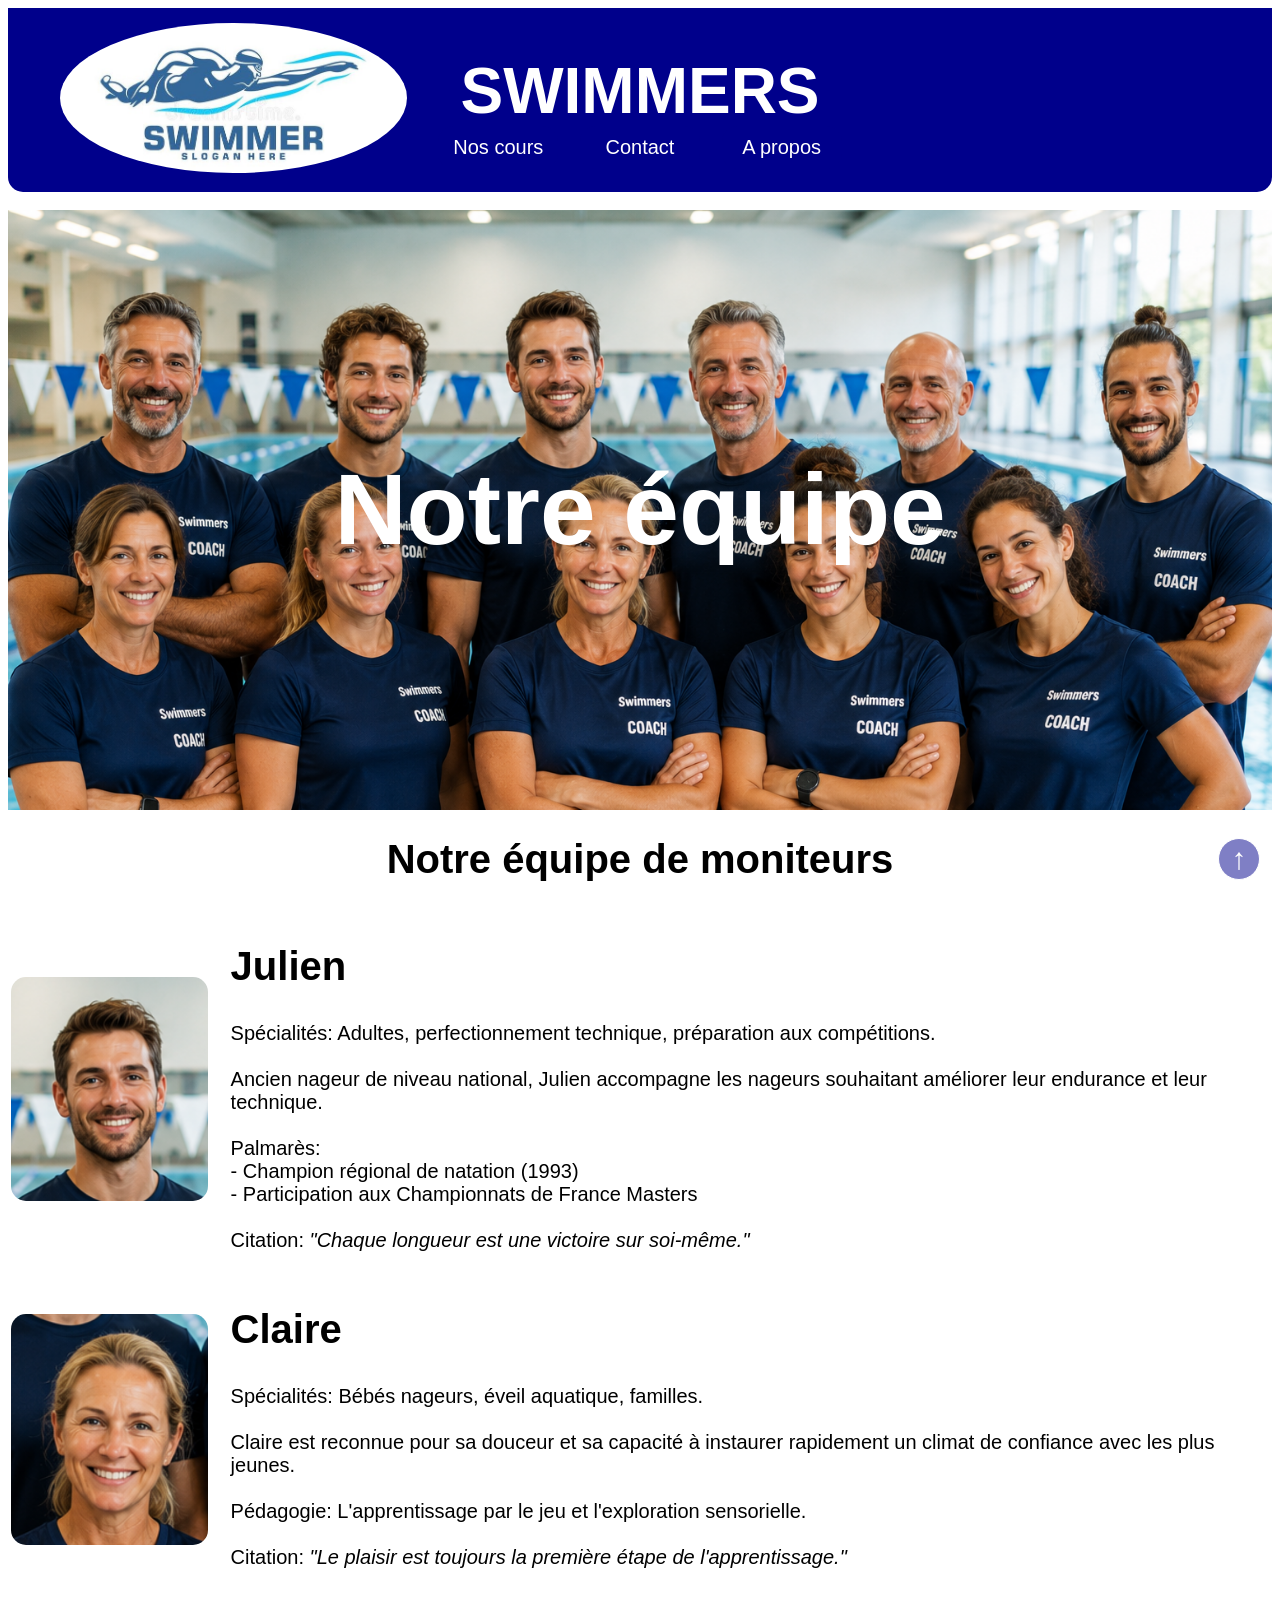
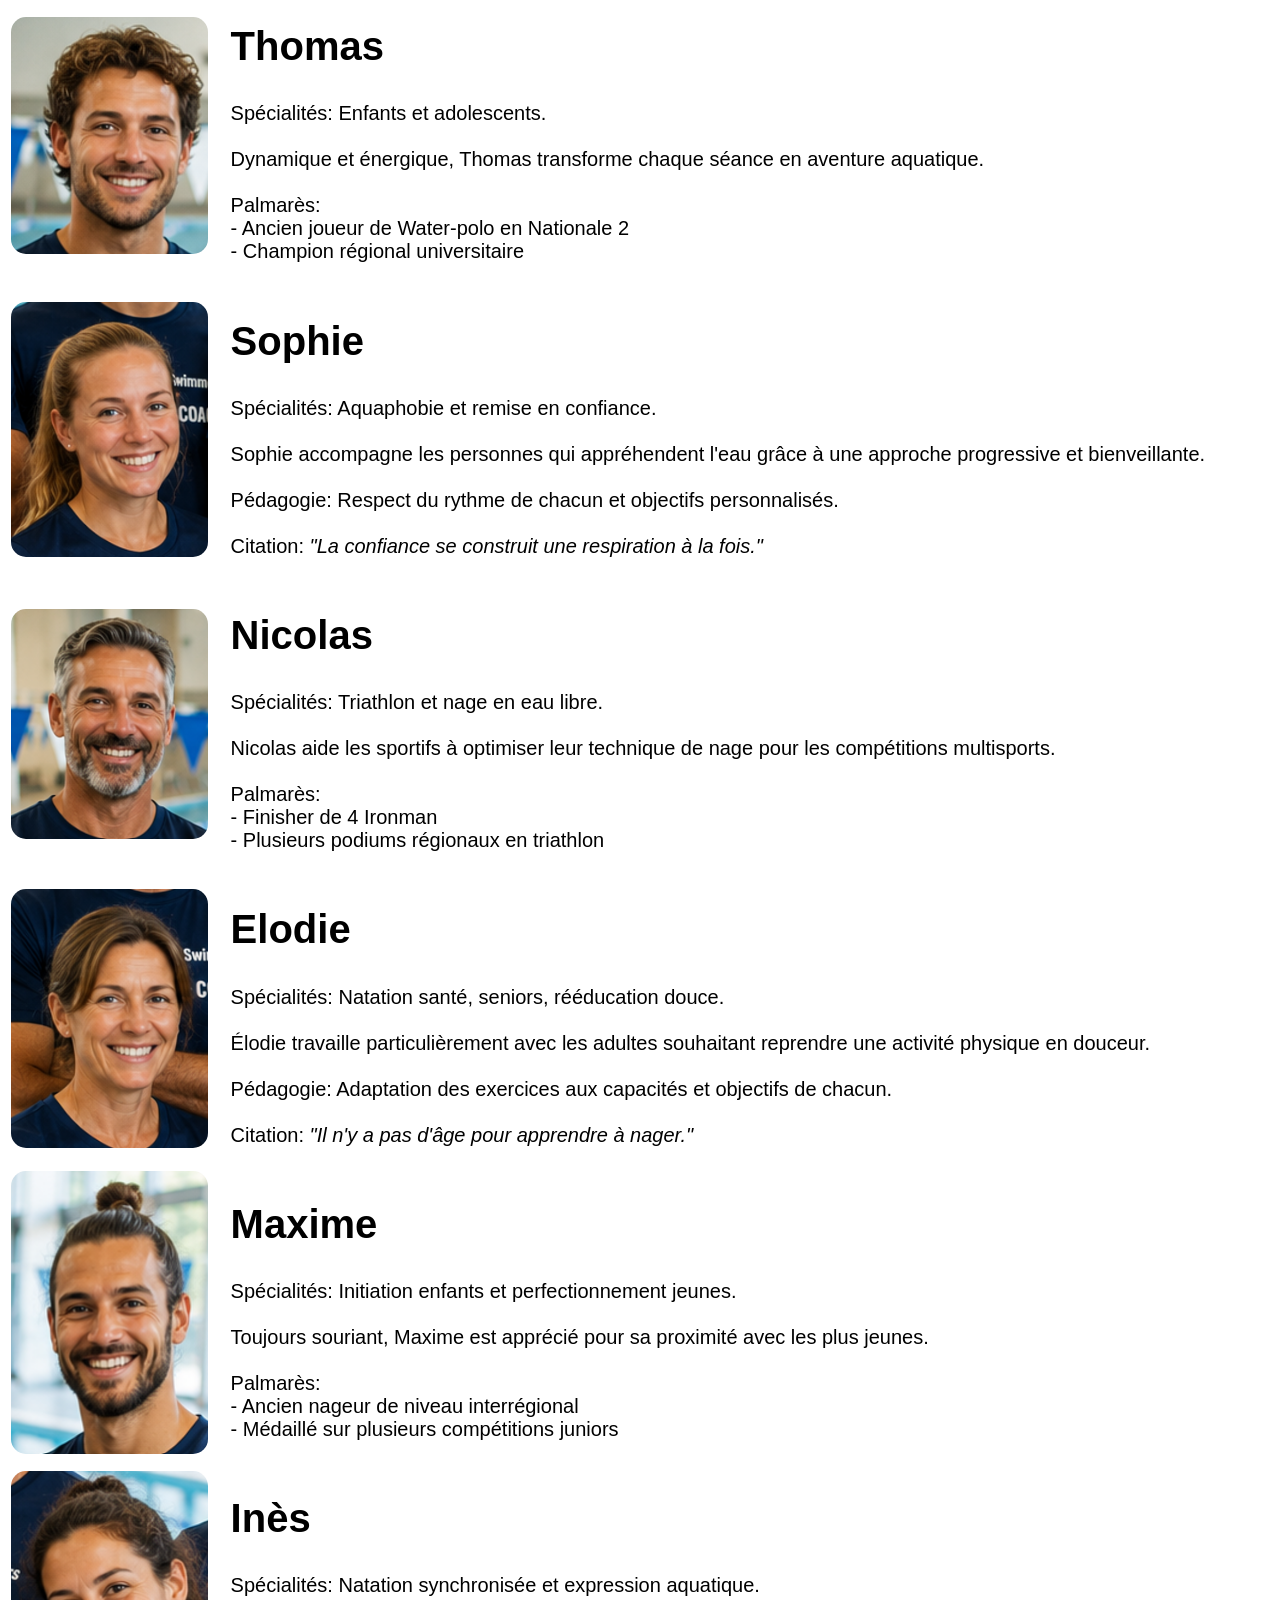
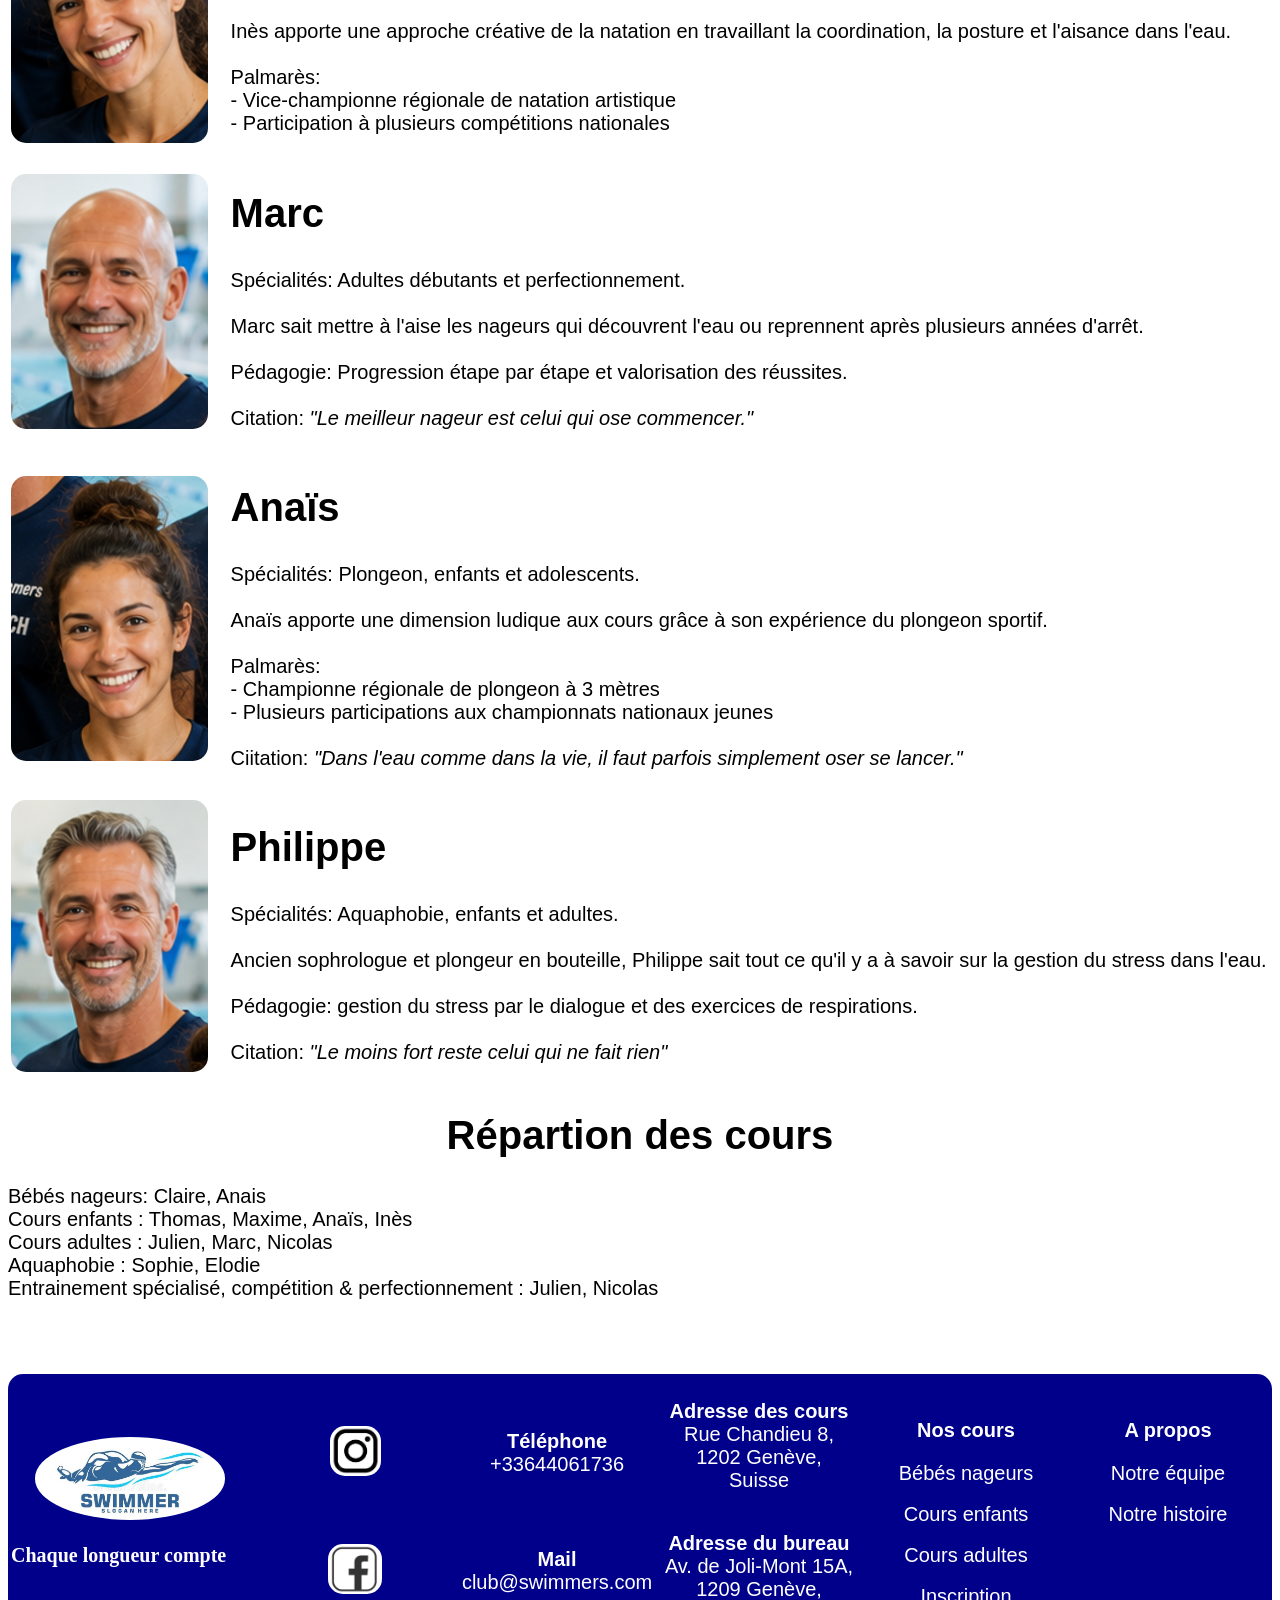
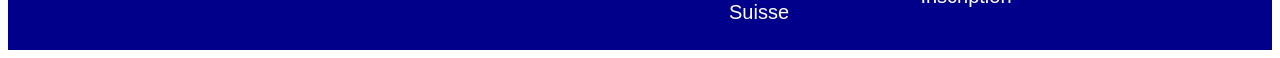
<file: notre_equipe.html>
<!DOCTYPE html>
<html lang="fr">
<head>
    <meta charset="UTF-8">
    <meta name="viewport" content="width=device-width, initial-scale=1.0">

    <link rel="stylesheet" href="./ressources/stylesheet.css">
    <link rel="stylesheet" href="./ressources/layout_max_1200px.css">
    <link rel="stylesheet" href="./ressources/layout_max_600px.css">
    <script src="./ressources/script.js" type="text/javascript" defer></script>

    <link rel="icon" href="./ressources/images/logo.jfif" />
    <title>Swimmers | Notre équipe</title>
</head>

<body>
     <!--******************************HEADER******************************-->

    <!--bannière avec logo, nom du club et barre de navigation-->
    <table class="banner">
        <tr>
            <td class="logo_container"">
                <!--logo lien vers la page d'accueil-->
                <a href="./index.html">
                    <img class="logo" src="./ressources/images/logo_banner.jpg" alt="Logo de Swimmers">
                </a>        
            </td>
            <td class="club_name_container">
                 <!--nom du club et barre de navigation en-dessous-->
                <h1 class="club_name">SWIMMERS</h1>

                <!--barre de navigation-->
                <div class="navbar">
                    <!--menu déroulant pour les cours proposés-->
                    <div class="menu_deroulant">
                        <a class="nav_link">Nos cours</a>
                        <div class="options">
                            <a href="./bebes_nageurs.html">Bébés nageurs</a>
                            <a href="./cours_enfants.html">Cours enfants</a>
                            <a href="./cours_adultes.html">Cours adultes</a>
                            <a href="./inscription.html">Inscription</a>
                        </div>
                    </div>
                
                    <a href="./contact.html" class="nav_link">Contact</a>

                    <!--menu deroulant pour le bouton "a propos"-->
                    <div class="menu_deroulant">
                        <a class="nav_link">A propos</a>
                        <div class="options" id="options_a_propos">
                            <a href="./notre_equipe.html">Notre équipe</a>
                            <a href="./notre_histoire.html">Notre histoire</a>
                        </div>
                    </div>
                </div>
            </td>
            <td class="empty_column">

            </td>
        </tr>
    </table>

    <br>

    <a href="#top" class="back_to_top">↑</a>
    <!--bouton de retour en haut de page-->

    <!--bouton de retour à la page d'accueil-->
    <a href="./index.html" class="back_home">Accueil</a>

    <!--image d'un adulte avec le titre du cours-->
    <div class="titre_contact">
        <h1 class="titre_cours_contact">
            Notre équipe
        </h1>
    </div>

    <h1 class="formulaire">Notre équipe de moniteurs</h1>

    <!--tableau de présentation de l'équipe-->
    <table class="inscription">
        <tr>
            <td class="image_cours">
                <img src="./ressources/images/portrait_julien.png">
            </td>
            <td class="description_cours">
                <h2>Julien</h2>
                <p> Spécialités: Adultes, perfectionnement technique, préparation aux compétitions. <br>
                    <br>
                    Ancien nageur de niveau national, Julien accompagne les nageurs souhaitant améliorer leur endurance et leur technique. <br>
                    <br>
                    Palmarès: <br>
                    - Champion régional de natation (1993) <br>
                    - Participation aux Championnats de France Masters <br>
                    <br>
                    Citation: <i>"Chaque longueur est une victoire sur soi-même."</i>
                </p>
            </td>
        </tr>
        <tr>
            <td class="image_cours">
                <img src="./ressources/images/portrait_claire.png">
            </td>
            <td class="description_cours">
                <h2>Claire</h2>
                <p> Spécialités: Bébés nageurs, éveil aquatique, familles. <br>
                    <br>
                    Claire est reconnue pour sa douceur et sa capacité à instaurer rapidement un climat de confiance avec les plus jeunes. <br>
                    <br>
                    Pédagogie: L'apprentissage par le jeu et l'exploration sensorielle. <br>
                    <br>
                    Citation: <i>"Le plaisir est toujours la première étape de l'apprentissage."</i>
                </p>
            </td>
        </tr>
        <tr>
            <td class="image_cours">
                <img src="./ressources/images/portrait_thomas.png">
            </td>
            <td class="description_cours">
                <h2>Thomas</h2>
                <p>Spécialités: Enfants et adolescents. <br>
                    <br>
                    Dynamique et énergique, Thomas transforme chaque séance en aventure aquatique. <br>
                    <br>
                    Palmarès: <br>
                    - Ancien joueur de Water-polo en Nationale 2 <br>
                    - Champion régional universitaire <br>                    
                </p>
            </td>
        </tr>
        <tr>
            <td class="image_cours">
                <img src="./ressources/images/portrait_sophie.png">
            </td>
            <td class="description_cours">
                <h2>Sophie</h2>
                <p> Spécialités: Aquaphobie et remise en confiance. <br>
                    <br>
                    Sophie accompagne les personnes qui appréhendent l'eau grâce à une approche progressive et bienveillante. <br>
                    <br>
                    Pédagogie: Respect du rythme de chacun et objectifs personnalisés. <br>
                    <br>
                    Citation: <i>"La confiance se construit une respiration à la fois."</i>
                </p>
            </td>
        </tr>
        <tr>
            <td class="image_cours">
                <img src="./ressources/images/portrait_nicolas.png">
            </td>
            <td class="description_cours">
                <h2>Nicolas</h2>
                <p>
                    Spécialités: Triathlon et nage en eau libre. <br>
                    <br>
                    Nicolas aide les sportifs à optimiser leur technique de nage pour les compétitions multisports. <br>
                    <br>
                    Palmarès: <br>
                    - Finisher de 4 Ironman <br>
                    - Plusieurs podiums régionaux en triathlon
                </p>
            </td>
        </tr>
        <tr>
            <td class="image_cours">
                <img src="./ressources/images/portrait_elodie.png">
            </td>
            <td class="description_cours">
                <h2>Elodie</h2>
                <p>
                    Spécialités: Natation santé, seniors, rééducation douce. <br>
                    <br>
                    Élodie travaille particulièrement avec les adultes souhaitant reprendre une activité physique en douceur. <br>
                    <br>
                    Pédagogie: Adaptation des exercices aux capacités et objectifs de chacun. <br>
                    <br>
                    Citation: <i>"Il n'y a pas d'âge pour apprendre à nager."</i>
                </p>
            </td>
        </tr>
        <tr>
            <td class="image_cours">
                <img src="./ressources/images/portrait_maxime.png">
            </td>
            <td class="description_cours">
                <h2>Maxime</h2>
                <p>
                    Spécialités: Initiation enfants et perfectionnement jeunes. <br>
                    <br>
                    Toujours souriant, Maxime est apprécié pour sa proximité avec les plus jeunes. <br>
                    <br>
                    Palmarès: <br>
                    - Ancien nageur de niveau interrégional <br>
                    - Médaillé sur plusieurs compétitions juniors
                </p>
            </td>
        </tr>
        <tr>
            <td class="image_cours">
                <img src="./ressources/images/portrait_ines.png">
            </td>
            <td class="description_cours">
                <h2>Inès</h2>
                <p>
                    Spécialités: Natation synchronisée et expression aquatique. <br>
                    <br>
                    Inès apporte une approche créative de la natation en travaillant la coordination, la posture et l'aisance dans l'eau. <br>
                    <br>
                    Palmarès: <br>
                    - Vice-championne régionale de natation artistique <br>
                    - Participation à plusieurs compétitions nationales 
                </p>
            </td>
        </tr>
        <tr>
            <td class="image_cours">
                <img src="./ressources/images/portrait_marc.png">
            </td>
            <td class="description_cours">
                <h2>Marc</h2>
                <p>
                    Spécialités: Adultes débutants et perfectionnement. <br>
                    <br>
                    Marc sait mettre à l'aise les nageurs qui découvrent l'eau ou reprennent après plusieurs années d'arrêt. <br>
                    <br>
                    Pédagogie: Progression étape par étape et valorisation des réussites. <br>
                    <br>
                    Citation: <i>"Le meilleur nageur est celui qui ose commencer."</i>
                </p>
            </td>
        </tr>
        <tr>
            <td class="image_cours">
                <img src="./ressources/images/portrait_anais.png">
            </td>
            <td class="description_cours">
                <h2>Anaïs</h2>
                <p>
                    Spécialités: Plongeon, enfants et adolescents. <br>
                    <br>
                    Anaïs apporte une dimension ludique aux cours grâce à son expérience du plongeon sportif. <br>
                    <br>
                    Palmarès: <br>
                    - Championne régionale de plongeon à 3 mètres <br>
                    - Plusieurs participations aux championnats nationaux jeunes <br>
                    <br>
                    Ciitation: <i>"Dans l'eau comme dans la vie, il faut parfois simplement oser se lancer."</i>
                </p>
            </td>
        </tr>
        <tr>
            <td class="image_cours">
                <img src="./ressources/images/portrait_philippe.png">
            </td>
            <td class="description_cours">
                <h2>Philippe</h2>
                <p>
                    Spécialités: Aquaphobie, enfants et adultes. <br>
                    <br>
                    Ancien sophrologue et plongeur en bouteille, Philippe sait tout ce qu'il y a à savoir sur la gestion du stress dans l'eau.
                     <br>
                    <br>
                    Pédagogie: gestion du stress par le dialogue et des exercices de respirations. <br>
                    <br>
                    Citation: <i>"Le moins fort reste celui qui ne fait rien"</i>
                </p>
            </td>
        </tr>
    </table>

    <h1 class="formulaire">Répartion des cours</h1>
    <p>
        Bébés nageurs: Claire, Anais <br>
        Cours enfants : Thomas, Maxime, Anaïs, Inès <br>
        Cours adultes : Julien, Marc, Nicolas <br>
        Aquaphobie : Sophie, Elodie <br>
        Entrainement spécialisé, compétition & perfectionnement : Julien, Nicolas <br>
    </p>

    <br>
    <br>
    <br>

    <!--******************************FOOTER******************************-->

    <!--
        footer avec:
            - logo et slogan
            - contact: réseaux sociaux, téléphone, mail, adresse
            - menu de navigation
    -->
    <footer>
        <table class="footer">
            <tr>
                <!--colonne 1: logo et slogan-->
                <td class="footer_logo">
                    <a href="./index.html">
                        <img src="./ressources/images/logo_banner.jpg" alt="Logo de Swimmers">
                    </a>
                    <h3>Chaque longueur compte</h3>
                </td>

                <!--colonne 2: contacts divisé en 3 parties: réseaux sociaux, téléphone et mail, adresse-->
                <td class="footer_contact">
                    <table>
                        <tr>
                            <!--sous-colonne des réseaux sociaux-->
                            <td class="contact">
                                <div class="contact_content" id="reseaux_sociaux">
                                    <a href="https://www.instagram.com/" target="_blank" id="resau_social">
                                        <img class="logo_reseaux" src="./ressources/images/instagram.png" alt="logo Instagram">
                                    </a>                                    
                                    <a href="https://fr-fr.facebook.com/" target="_blank" id="resau_social">
                                        <img class="logo_reseaux" src="./ressources/images/facebook.png" alt="logo Facebook">
                                    </a>
                                </div>
                            </td>

                            <!--sous-colonne des moyens de contact-->
                            <td class="contact">
                                <div class="contact_content" id="contact">
                                    <P>
                                        <strong>Téléphone</strong> <br>
                                        <a href="https://web.whatsapp.com/" target="_blank">
                                            +33644061736
                                        </a>
                                    </P>                                
                                    <P>
                                        <strong>Mail</strong> <br>
                                        <a href="https://accounts.google.com/v3/signin/identifier?continue=https%3A%2F%2Fmail.google.com%2Fmail%2F%3Fhl%3Dfr&dsh=S-65777534%3A1779703217292134&emr=1&hl=fr&ltmpl=default&ltmplcache=2&osid=1&passive=true&rm=false&scc=1&service=mail&ss=1&flowName=GlifWebSignIn&flowEntry=ServiceLogin&ifkv=AWa2Pav6-4Mr0OhlB0g4Rt8NfODFJEpQgPGp8qQaNGT2aUhkzZiKN4EEEsVOafKhXFq62kb5EetYqg" target="_blank">
                                            club@swimmers.com
                                        </a>
                                    </P>
                                </div>
                            </td>

                            <!--sous-colonne de l'adresse-->
                            <td class="contact">
                                <div class="contact_content" id="contact">
                                    <p>
                                        <strong>Adresse des cours</strong> <br>
                                        <a href="https://www.google.fr/maps/place/Piscine+de+Chandieu/@46.2171188,6.1306369,17z/data=!3m1!4b1!4m6!3m5!1s0x478c64dd504c1d4f:0x3fdbfd2111fed8a2!8m2!3d46.2171188!4d6.1332118!16s%2Fg%2F11c5j7j0dk?entry=ttu&g_ep=EgoyMDI2MDUyMC4wIKXMDSoASAFQAw%3D%3D" target="_blank">
                                            Rue Chandieu 8, <br>
                                            1202 Genève, <br>
                                            Suisse
                                        </a>
                                    </p>
                                    <p>
                                        <strong>Adresse du bureau</strong> <br>
                                        <a href="https://www.google.fr/maps/place/Administration+locale/@46.2202272,6.0896053,14z/data=!4m10!1m2!2m1!1sMairie!3m6!1s0x478c649678a18cad:0xf0a4fee07eba2c44!8m2!3d46.2202258!4d6.1165418!15sCgZNYWlyaWWSAQljaXR5X2hhbGzgAQA!16s%2Fg%2F1wrtbrt8?entry=ttu&g_ep=EgoyMDI2MDUyMC4wIKXMDSoASAFQAw%3D%3D" target="_blank">
                                            Av. de Joli-Mont 15A, <br>
                                            1209 Genève, <br>
                                            Suisse
                                        </a>
                                    </p>    
                                </div>                            
                            </td>
                        </tr>
                    </table>
                </td>

                <!--colonne 3: menu de navigation-->
                <td class="footer_nav_menu">
                    <table>
                        <tr>
                            <!--liens de navigations pour les diférents cours-->
                            <td>
                                <p> <strong>Nos cours</strong> </p>

                                <a href="./bebes_nageurs.html">Bébés nageurs</a> <br>
                                <a href="./cours_enfants.html">Cours enfants</a> <br>
                                <a href="./cours_adultes.html">Cours adultes</a> <br>
                                <a href="./inscription.html">Inscription</a> <br>
                            </td>

                            <!--liens pour la section a propos-->
                            <td>
                                <p> <strong>A propos</strong></p>

                                <a href="./notre_equipe.html">Notre équipe</a> <br>
                                <a href="./notre_histoire.html">Notre histoire</a> <br>
                            </td>
                        </tr>
                    </table>
                </td>
            </tr>
        </table>
    </footer>
</body>
</html>
</file>
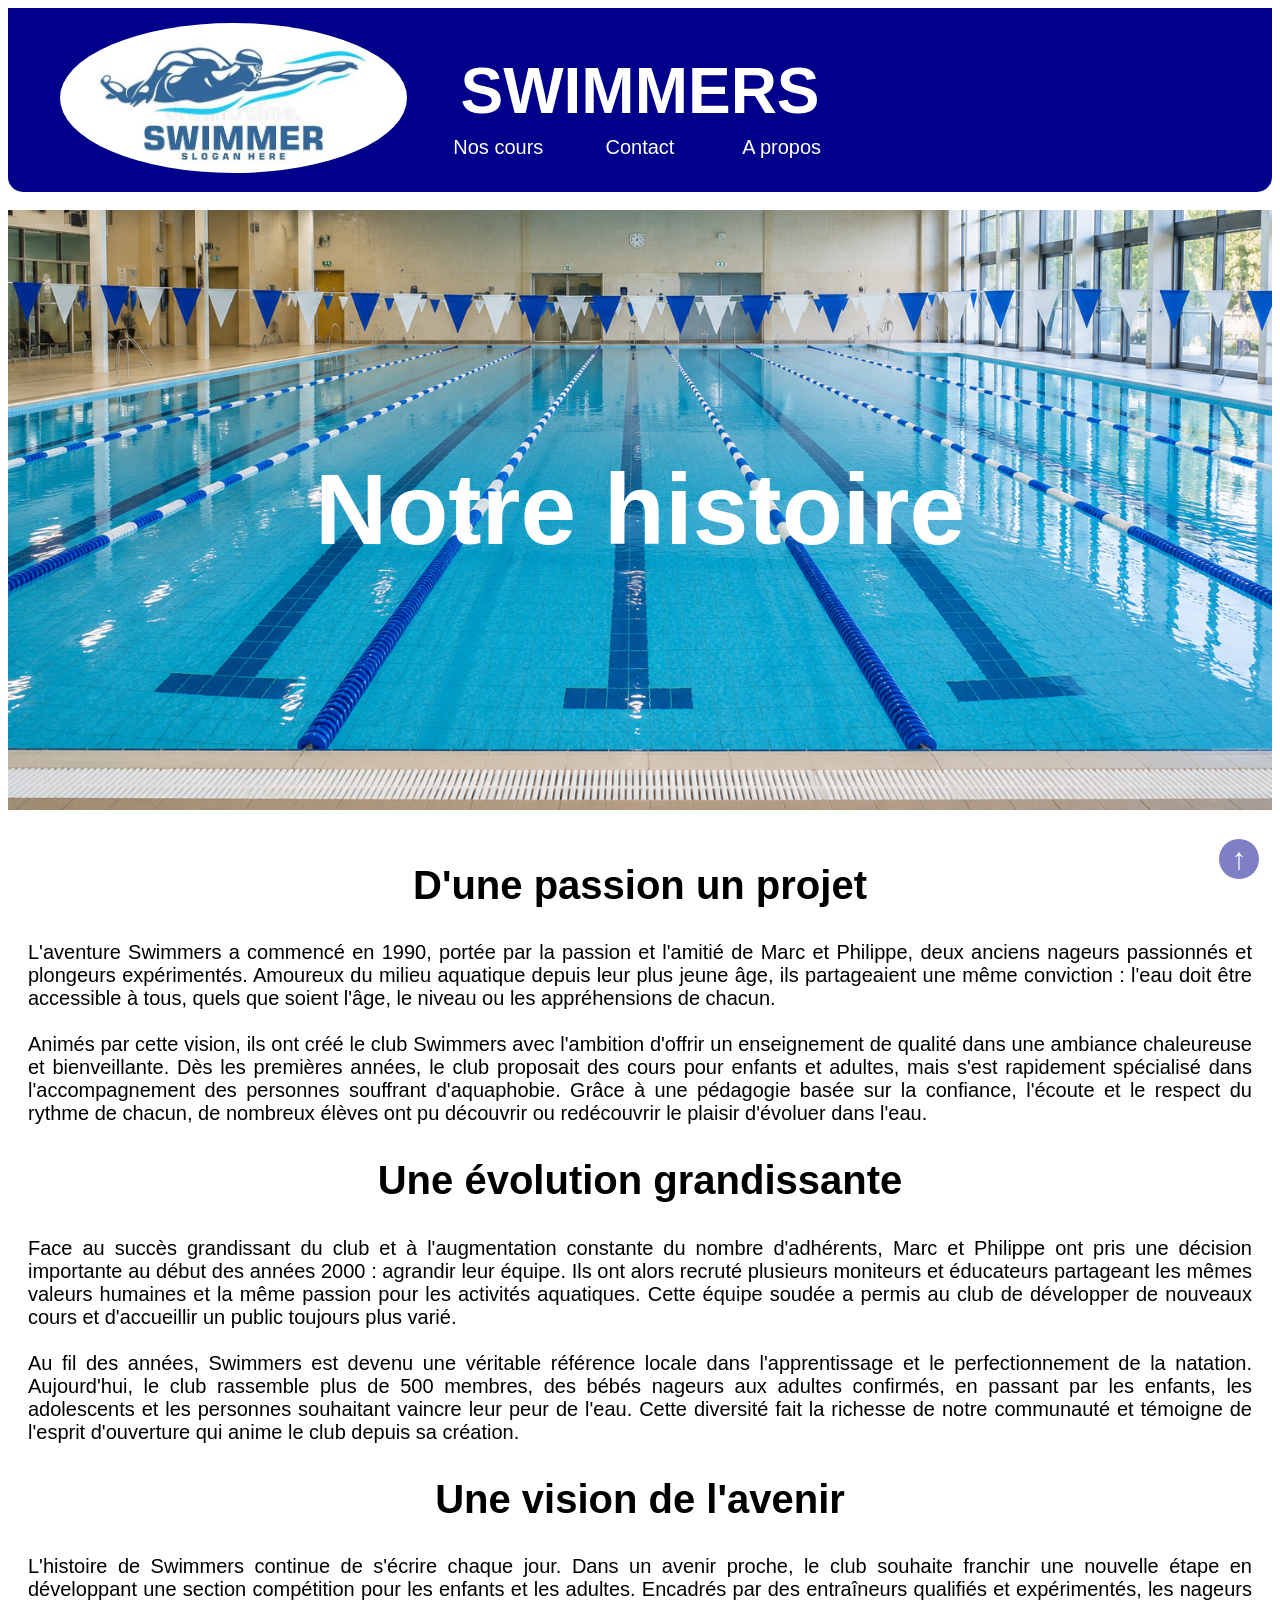
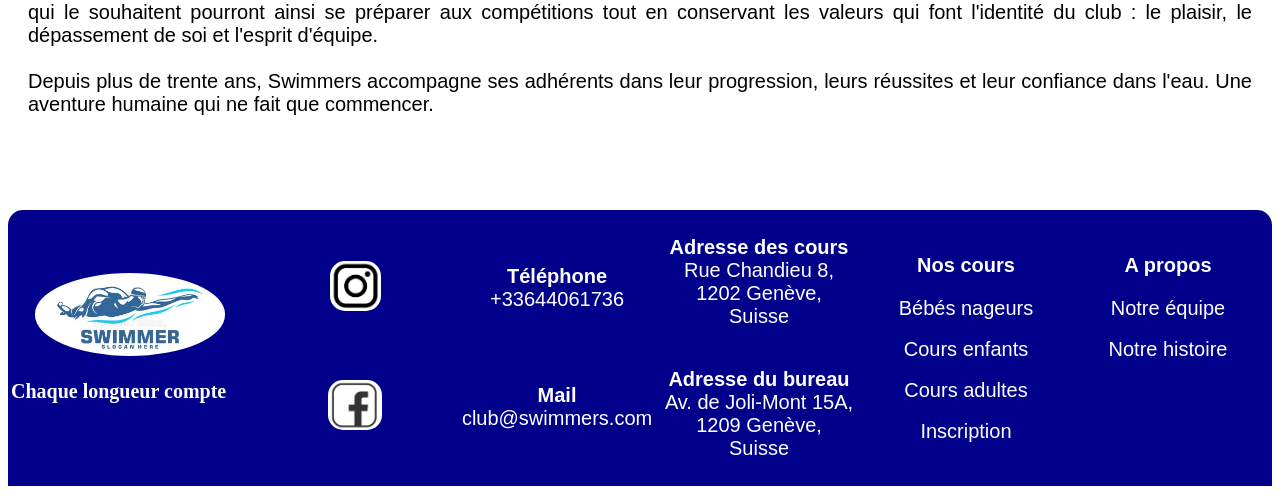
<file: notre_histoire.html>
<!DOCTYPE html>
<html lang="fr">
<head>
    <meta charset="UTF-8">
    <meta name="viewport" content="width=device-width, initial-scale=1.0">

    <link rel="stylesheet" href="./ressources/stylesheet.css">
    <link rel="stylesheet" href="./ressources/layout_max_1200px.css">
    <link rel="stylesheet" href="./ressources/layout_max_600px.css">
    <script src="./ressources/script.js" type="text/javascript" defer></script>

    <link rel="icon" href="./ressources/images/logo.jfif" />
    <title>Swimmers | Notre équipe</title>
</head>

<body>
    <!--******************************HEADER******************************-->

    <!--bannière avec logo, nom du club et barre de navigation-->
    <table class="banner">
        <tr>
            <td class="logo_container"">
                <!--logo lien vers la page d'accueil-->
                <a href="./index.html">
                    <img class="logo" src="./ressources/images/logo_banner.jpg" alt="Logo de Swimmers">
                </a>        
            </td>
            <td class="club_name_container">
                 <!--nom du club et barre de navigation en-dessous-->
                <h1 class="club_name">SWIMMERS</h1>

                <!--barre de navigation-->
                <div class="navbar">
                    <!--menu déroulant pour les cours proposés-->
                    <div class="menu_deroulant">
                        <a class="nav_link">Nos cours</a>
                        <div class="options">
                            <a href="./bebes_nageurs.html">Bébés nageurs</a>
                            <a href="./cours_enfants.html">Cours enfants</a>
                            <a href="./cours_adultes.html">Cours adultes</a>
                            <a href="./inscription.html">Inscription</a>
                        </div>
                    </div>
                
                    <a href="./contact.html" class="nav_link">Contact</a>

                    <!--menu deroulant pour le bouton "a propos"-->
                    <div class="menu_deroulant">
                        <a class="nav_link">A propos</a>
                        <div class="options" id="options_a_propos">
                            <a href="./notre_equipe.html">Notre équipe</a>
                            <a href="./notre_histoire.html">Notre histoire</a>
                        </div>
                    </div>
                </div>
            </td>
            <td class="empty_column">

            </td>
        </tr>
    </table>

    <br>

    <a href="#top" class="back_to_top">↑</a>
    <!--bouton de retour en haut de page-->

    <!--bouton de retour à la page d'accueil-->
    <a href="./index.html" class="back_home">Accueil</a>

    <!--image de la piscine avec le titre du cours-->
    <div class="image_de_fond_notre_histoire">
        <h1 class="titre_cours_contact">
            Notre histoire
        </h1>
    </div>

    <div class="div_notre_histoire">
        <h2>D'une passion un projet</h2>

        <p> L'aventure Swimmers a commencé en 1990, portée par la passion et l'amitié de Marc et Philippe, 
            deux anciens nageurs passionnés et plongeurs expérimentés. Amoureux du milieu aquatique depuis leur plus jeune 
            âge, ils partageaient une même conviction : l'eau doit être accessible à tous, quels que soient l'âge, 
            le niveau ou les appréhensions de chacun. <br>
            <br>
            Animés par cette vision, ils ont créé le club Swimmers avec l'ambition d'offrir un enseignement de qualité 
            dans une ambiance chaleureuse et bienveillante. Dès les premières années, le club proposait des cours pour 
            enfants et adultes, mais s'est rapidement spécialisé dans l'accompagnement des personnes souffrant 
            d'aquaphobie. Grâce à une pédagogie basée sur la confiance, l'écoute et le respect du rythme de chacun, 
            de nombreux élèves ont pu découvrir ou redécouvrir le plaisir d'évoluer dans l'eau.
        </p>

        <h2>Une évolution grandissante</h2>

        <p>Face au succès grandissant du club et à l'augmentation constante du nombre d'adhérents, Marc et Philippe ont 
            pris une décision importante au début des années 2000 : agrandir leur équipe. Ils ont alors recruté plusieurs 
            moniteurs et éducateurs partageant les mêmes valeurs humaines et la même passion pour les activités aquatiques. 
            Cette équipe soudée a permis au club de développer de nouveaux cours et d'accueillir un public toujours plus 
            varié. <br>
            <br>
            Au fil des années, Swimmers est devenu une véritable référence locale dans l'apprentissage et le 
            perfectionnement de la natation. Aujourd'hui, le club rassemble plus de 500 membres, des bébés nageurs aux 
            adultes confirmés, en passant par les enfants, les adolescents et les personnes souhaitant vaincre leur peur 
            de l'eau. Cette diversité fait la richesse de notre communauté et témoigne de l'esprit d'ouverture qui anime 
            le club depuis sa création.
        </p>

        <h2>Une vision de l'avenir </h2>

        <p>L'histoire de Swimmers continue de s'écrire chaque jour. Dans un avenir proche, le club souhaite franchir une 
            nouvelle étape en développant une section compétition pour les enfants et les adultes. Encadrés par des 
            entraîneurs qualifiés et expérimentés, les nageurs qui le souhaitent pourront ainsi se préparer aux 
            compétitions tout en conservant les valeurs qui font l'identité du club : le plaisir, le dépassement de soi 
            et l'esprit d'équipe. <br>
            <br>
            Depuis plus de trente ans, Swimmers accompagne ses adhérents dans leur progression, leurs réussites et leur 
            confiance dans l'eau. Une aventure humaine qui ne fait que commencer.
        </p>
    </div>

    <br>
    <br>
    <br>

    <!--******************************FOOTER******************************-->

    <!--
        footer avec:
            - logo et slogan
            - contact: réseaux sociaux, téléphone, mail, adresse
            - menu de navigation
    -->
    <footer>
        <table class="footer">
            <tr>
                <!--colonne 1: logo et slogan-->
                <td class="footer_logo">
                    <a href="./index.html">
                        <img src="./ressources/images/logo_banner.jpg" alt="Logo de Swimmers">
                    </a>
                    <h3>Chaque longueur compte</h3>
                </td>

                <!--colonne 2: contacts divisé en 3 parties: réseaux sociaux, téléphone et mail, adresse-->
                <td class="footer_contact">
                    <table>
                        <tr>
                            <!--sous-colonne des réseaux sociaux-->
                            <td class="contact">
                                <div class="contact_content" id="reseaux_sociaux">
                                    <a href="https://www.instagram.com/" target="_blank" id="resau_social">
                                        <img class="logo_reseaux" src="./ressources/images/instagram.png" alt="logo Instagram">
                                    </a>                                    
                                    <a href="https://fr-fr.facebook.com/" target="_blank" id="resau_social">
                                        <img class="logo_reseaux" src="./ressources/images/facebook.png" alt="logo Facebook">
                                    </a>
                                </div>
                            </td>

                            <!--sous-colonne des moyens de contact-->
                            <td class="contact">
                                <div class="contact_content" id="contact">
                                    <P>
                                        <strong>Téléphone</strong> <br>
                                        <a href="https://web.whatsapp.com/" target="_blank">
                                            +33644061736
                                        </a>
                                    </P>                                
                                    <P>
                                        <strong>Mail</strong> <br>
                                        <a href="https://accounts.google.com/v3/signin/identifier?continue=https%3A%2F%2Fmail.google.com%2Fmail%2F%3Fhl%3Dfr&dsh=S-65777534%3A1779703217292134&emr=1&hl=fr&ltmpl=default&ltmplcache=2&osid=1&passive=true&rm=false&scc=1&service=mail&ss=1&flowName=GlifWebSignIn&flowEntry=ServiceLogin&ifkv=AWa2Pav6-4Mr0OhlB0g4Rt8NfODFJEpQgPGp8qQaNGT2aUhkzZiKN4EEEsVOafKhXFq62kb5EetYqg" target="_blank">
                                            club@swimmers.com
                                        </a>
                                    </P>
                                </div>
                            </td>

                            <!--sous-colonne de l'adresse-->
                            <td class="contact">
                                <div class="contact_content" id="contact">
                                    <p>
                                        <strong>Adresse des cours</strong> <br>
                                        <a href="https://www.google.fr/maps/place/Piscine+de+Chandieu/@46.2171188,6.1306369,17z/data=!3m1!4b1!4m6!3m5!1s0x478c64dd504c1d4f:0x3fdbfd2111fed8a2!8m2!3d46.2171188!4d6.1332118!16s%2Fg%2F11c5j7j0dk?entry=ttu&g_ep=EgoyMDI2MDUyMC4wIKXMDSoASAFQAw%3D%3D" target="_blank">
                                            Rue Chandieu 8, <br>
                                            1202 Genève, <br>
                                            Suisse
                                        </a>
                                    </p>
                                    <p>
                                        <strong>Adresse du bureau</strong> <br>
                                        <a href="https://www.google.fr/maps/place/Administration+locale/@46.2202272,6.0896053,14z/data=!4m10!1m2!2m1!1sMairie!3m6!1s0x478c649678a18cad:0xf0a4fee07eba2c44!8m2!3d46.2202258!4d6.1165418!15sCgZNYWlyaWWSAQljaXR5X2hhbGzgAQA!16s%2Fg%2F1wrtbrt8?entry=ttu&g_ep=EgoyMDI2MDUyMC4wIKXMDSoASAFQAw%3D%3D" target="_blank">
                                            Av. de Joli-Mont 15A, <br>
                                            1209 Genève, <br>
                                            Suisse
                                        </a>
                                    </p>    
                                </div>                            
                            </td>
                        </tr>
                    </table>
                </td>

                <!--colonne 3: menu de navigation-->
                <td class="footer_nav_menu">
                    <table>
                        <tr>
                            <!--liens de navigations pour les diférents cours-->
                            <td>
                                <p> <strong>Nos cours</strong> </p>

                                <a href="./bebes_nageurs.html">Bébés nageurs</a> <br>
                                <a href="./cours_enfants.html">Cours enfants</a> <br>
                                <a href="./cours_adultes.html">Cours adultes</a> <br>
                                <a href="./inscription.html">Inscription</a> <br>
                            </td>

                            <!--liens pour la section a propos-->
                            <td>
                                <p> <strong>A propos</strong></p>

                                <a href="./notre_equipe.html">Notre équipe</a> <br>
                                <a href="./notre_histoire.html">Notre histoire</a> <br>
                            </td>
                        </tr>
                    </table>
                </td>
            </tr>
        </table>
    </footer>
</body>
</html>
</file>
<file: ressources/stylesheet.css>
/*------------------------------CSS POUR TAILLE ECRAN PC-----------------------------*/

/* {
    border: 1px solid black;
}*/

html, body {
    font-family: arial, sans-serif;
}

h2 {
    font-size: 40px;
    font-family: sans-serif;
}

p {
    font-size: 20px;
    font-family: sans-serif;
}

/*------------------------------Bannière et barre de navigation------------------------------*/
.banner {
    justify-content: space-between;
    width: 100%;
    height: auto;
    background-color: darkblue;
    border-radius: 0 0 15px 15px;
    z-index: 100;
}

/*logo */
.logo_container {
    align-items: center;
    justify-content: center;
    width: 33%;
    padding-left: 4%;
}

.logo {
    width: auto;
    height: 150px;
    border-radius: 50%;
}

/*nom du club*/
.club_name_container {
    width: 34%;
    align-content: space-around;
}

.club_name {
    font-weight: bold;
    text-align: center;
    font-size: 64px;
    font-family: sans-serif;
    color: white;
}

/*barre de navigation */
.navbar {
    display: flex;
    flex-direction: row;
    justify-content: space-around;
    width: 100%;
    background-color: transparent;
}

/*boutons DE navigation*/
.nav_link {
    display: block;
    width: 100px;
    height: auto;
    padding: 10px;
    align-items: center;
    text-align: center;
    color: white;
    font-family: sans-serif;
    background-color: darkblue;
    text-decoration: none;
    font-size: 20px;
    border-radius: 15px;
    transition: all 0.5s linear;
    margin-bottom: 20px;
    margin-top: -45px;
}

.nav_link:hover {
    background-color: white;
    color: darkblue;
}

/*menu déroulant des boutons de navigation*/

/*container du menu déroulant*/
.menu_deroulant {
    position: relative;
    display: inline-block;
    transition: all 0.5s linear;
}

/*options du menu déroulant*/
.options {
    display: none;
    position: absolute;
    min-width: 160px;
    z-index: 100;
    transition: all 0.5s linear;
}

.menu_deroulant:hover .options {
    display: block;
}

/*style du menu déroulant*/
.options a {
    width: 200px;
    padding: 10px;
    margin-top: 5px;
    color: white;
    background-color: darkblue;
    border: 1px solid transparent;
    font-size: 20px;
    font-family: sans-serif;
    text-decoration: none;
    display: block;
    text-align: center;
    border-radius: 15px;
    transition: all 0.5s linear;
}

.options a:hover {
    background-color: white;
    color: darkblue;
    border: 1px solid darkblue;
}

.empty_column {
    width: 33%;
}


/*------------------------------bouton de retour en haut de page------------------------------*/
.back_to_top {
    position: fixed;
    bottom: 20px;
    right: 20px;
    width: 40px;
    height: 40px;
    background-color: darkblue;
    border: 1px solid white;
    color: white;
    border-radius: 50%;
    text-align: center;
    align-content: center;
    font-size: 30px;
    font-weight: bold;
    text-decoration: none;
    transition: all 0.5s linear;
    opacity: 0.5;
    z-index: 100;
}

.back_to_top:hover {
    background-color: white;
    color: darkblue;
    border: 1px solid darkblue;
    opacity: 1;
}

/*------------------------------bouton de retour à la page d'accueil------------------------------*/
.back_home {
    position: fixed;
    bottom: 20px;
    left: 20px;
    width: 40px;
    height: 40px;
    background-color: darkblue;
    border: 1px solid white;
    color: white;
    border-radius: 50%;
    text-align: center;
    align-content: center;
    font-size: 10px;
    font-family: sans-serif;
    font-weight: bold;
    text-decoration: none;
    transition: all 0.1s ease-in;
    opacity: 0.5;
    z-index: 100;
    display: none;
}

.back_home:active {
    background-color: white;
    color: darkblue;
    border: 1px solid darkblue;
    opacity: 1;
}

/*------------------------------footer------------------------------*/
footer {
    display: flex;
    align-items: center;
    width: 100%;
    height: auto;
    background-color: darkblue;
    border-radius: 15px 15px 0 0;
}

/*
tableau dans le footer en 3 colonnes:
    - logo du club et slogan
    - contact: réeseaux sociaux, téléphone et mail, adresse
    - menu de navigation
*/

/*colonne 1: logo et slogan*/
.footer_logo {
    width: 20%;
    flex-direction: column;
    justify-items: center;
}

    .footer_logo img {
        width: 80%;
        height: auto;
        border-radius: 50%;
        position: relative;
        left: 10%;
    }

    /*slogan sous le logo*/
    .footer_logo h3 {
        font-size: 20px;
        justify-content: center;
        color: white;
        font-family: Lucida Calligraphy;
    }

/*colonne 2: contact*/
.footer_contact {
    width: 50%;
}

    /*tableau en 3 colonnes: réseaux, tél et mail, adresse*/
    .footer_contact table {
        height: 95%;
        width: 100%;
    }

    .contact {
        width: 33%;
    }

    /*colonne réseaux*/
    .contact_content {
        height: 90%;
        display: flex;
        flex-direction:column;
        text-align: center;
        justify-content: space-around;
    }

    .logo_reseaux {
        height: 50px;
        width: auto;
        border-radius: 15px;
        transition: all 0.5s linear;
    }

    .logo_reseaux:hover {
        transform: scale(1.1);
    }

    /*colonne téléphone et mail*/
    .contact p {
        text-align: center;
        color: white;
    }

    .contact a {
        text-decoration: none;
        color: white;
    }

    .contact a:hover {
        text-decoration:underline;
    }

/*colonne 3: menu de navigation*/
.footer_nav_menu {
    width: 30%;
}

    .footer_nav_menu table {
        height: 90%;
        display: flex;
        justify-content:space-around ;
    }

    .footer_nav_menu tr {
        height: 100%;
        display:flex;
        justify-content: space-between;
    }

    .footer_nav_menu td {
        width: 200px;
        height: 100%;
        display: flex;
        flex-direction: column;
    }

    .footer_nav_menu p {
        color: white;
        text-align: center;
        font-family: sans-serif;
    }

    .footer_nav_menu a {
        text-decoration: none;
        color: white;
        font-size: 20px;
        text-align: center;
        font-family: sans-serif;
    }

    .footer_nav_menu a:hover {
        text-decoration: underline;
    }









/*------------------------------PAGE D'ACCUEIL------------------------------*/

/*--------------------------------présentation du club------------------------------*/

/*texte de présentation du club*/
.presentation {
    text-align: center;
    padding: 20px;
}


/*------------------------------présentation des cours proposés: bébés, enfants, adultes------------------------------*/

/*conteneur du tableau de présentation des cours*/
.presentation_sections_container {
    width: 100%;
    align-items: center;
}

.presentation_sections_container tr {
    width: 100%;
    display: flex;
    flex-direction: row;
}

/*tableaux de présentation des cours*/
.tableau_cours {
    display: flex;
    flex-direction: column;
    width: 100%;
}

.tableau_cours tr {
    display: flex;
    flex-direction: column;
}

.tableau_cours td {
    display: flex;
    flex-direction: column;
    justify-content: center;
    padding: 10px;
}

.tableau_cours img {
    display: flex;
    width: auto;
    height: 210px;
    border-radius: 15px;
    transition: all 0.3s linear;
    cursor: pointer;
}

.tableau_cours img:hover {
    transform: scale(1.05);
    box-shadow: 0 10px 10px rgba(0, 0, 0, 1);
}

.tableau_cours h2 {
    width: 90%;
    margin: 0 auto 20px;
    text-align: center;
    justify-content: center;
}

.tableau_cours p {
    text-align: justify;
}

/* textes et boutons "plus d'informations" des sections: cachés par défaut, s'affichent en fondu (JS) */
.texte_cours {
    /*opacity: 0;*/
    transition: all 1s linear;
}

.plus_infos {
    width: 80%;
    padding: 10px;
    margin-left: auto;
    margin-right: auto;
    border-radius: 15px;
    text-decoration: none;
    color: white;
    font-family: sans-serif;
    background-color: darkblue;
    border: 1px solid transparent;
    font-size: 20px;
    text-align: center;
    display: block;
    cursor: pointer;
    transition: all 0.5s linear;
    /*opacity: 0;*/
}

.plus_infos:hover {
    background-color: white;
    color: darkblue;
    border: 1px solid darkblue;
}


/*------------------------------présentation de l'équipe------------------------------*/

/*conteneur principal*/
.equipe {
    display: flex;
}

/*conteneur de l'image du moniteur*/
.coach_img {
    width: 30%;
    height: auto;
}

.coach_img img {
    width: 100%;
    height: auto;
    border-radius: 15px;
}

/*conteneur de la description du moniteur et du bouton "plus d'informations"*/
.coach_description {
    flex-direction: column;
    display: flex;
    align-items: center;
    width: 100%;
}

.coach_description h2 {
    text-align: center;
    justify-content: center;
}

.coach_description p {
    text-align: center;
    justify-content: center;
    position: relative;
    top: -20px;
}

/*bouton "plus_infos_equipe" = ".plus_infos" mais constamment visible*/
.plus_infos_equipe {
    width: 300px;
    padding: 10px;
    border-radius: 15px;
    text-decoration: none;
    color: white;
    font-family: sans-serif;
    background-color: darkblue;
    border: 1px solid transparent;
    font-size: 20px;
    text-align: center;
    justify-content: center;
    display: block;
    cursor: pointer;
    transition: all 0.5s linear;
}

.plus_infos_equipe:hover {
    background-color: white;
    color: darkblue;
    border: 1px solid darkblue;
}



/*------------------------------partenaires------------------------------*/
.partenaires {
    display: flex;
    align-items: center;
    justify-content: center;
    flex-wrap: wrap;
    width: 100%;
}

.partenaires h2 {
    text-align: center;
    justify-content: center;
    width: 100%;
}
.logo_partenaire {
    display: flex;
    flex-wrap: wrap;
    justify-content: space-around;
    align-items: center;
    width: 100%;
    height: auto;
}

.logo_partenaire img {
    width: auto;
    height: 100px;
    border-radius: 15px;
    margin: 10px;
}




/*------------------------------PAGE DES BEBES NAGEURS------------------------------*/

/*image de bébés nageurs avec le nom du cours dessus*/
.titre_cours_bebes {
    width: 100%;
    height: 600px;
    background-image: url(./images/cours_bebes_nageurs.jpg);
    background-size: cover;
    align-content: center;
    justify-content: center;
}

.titre_cours {
    text-align: center;
    font-size: 100px;
    font-family: sans-serif;
}

/*texte de présentation des règles des cours*/
.texte_regles {
    text-align: center;
    font-weight: bold;
}

/*tableau de présentation des cours bébés*/
.image_cours {
    width: 15%;
    justify-content: center;
    align-content: center;
}

.image_cours img {
    width: 100%;
    border-radius: 15px;
}

.description_cours {
    width: 80%;
    height: auto;
    align-items: center;
    padding: 0 0 0 20px;
}

/*ligne du bouton d'inscription*/
.inscrire {
    width: 300px;
    padding: 10px;
    margin: 0 auto;
    border-radius: 15px;
    text-decoration: none;
    color: white;
    font-family: sans-serif;
    background-color: darkblue;
    border: 1px solid transparent;
    font-size: 20px;
    text-align: center;
    justify-content: center;
    display: block;
    cursor: pointer;
    transition: all 0.5s linear;    
}

.inscrire:hover {
    background-color: white;
    color: darkblue;
    border: 1px solid darkblue;
}










/*------------------------------PAGE DES COURS ENFANTS------------------------------*/

/*image de bébés nageurs avec le nom du cours dessus*/
.titre_cours_enfants {
    width: 100%;
    height: 600px;
    background-image: url(./images/cours_enfants.jpg);
    background-size: cover;
    align-content: center;
}

/*Réutilisation des mêmes paramètres pour:
     - le titre du cours sur l'image
     - le texte des règles
     - le tableau de présentation des cours
     - le bouton vers la page d'inscription
*/

/*Ajout d'une image de fond ressemblant à des lignes d'eau pour les principes d'apprentissage*/
.apprentissages {
    background-image: url(./images/une_ligne_d_eau.png);
    background-size: 100% 125px;
    height:125px;
    display: flex;
    flex-direction: column;
    align-content: space-around;
}

#un_critere {
    height: 62.5px;
}

.apprentissages p {
    margin-left: 100px;
    font-weight: bold;
}










/*------------------------------PAGE DES COURS ADULTES------------------------------*/
/*image de bébés nageurs avec le nom du cours dessus*/
.titre_cours_adultes {
    width: 100%;
    height: 600px;
    background-image: url(./images/cours_adultes.jpg);
    background-size: cover;
    align-content: center;
}

/*Réutilisation des mêmes paramètres pour:
     - le titre du cours sur l'image
     - le texte des règles
     - le tableau de présentation des cours
     - le bouton vers la page d'inscription
*/









/*------------------------------PAGE D'INSCRIPTION------------------------------*/

/*image de bébés nageurs avec le nom du cours dessus*/
.titre_inscription {
    width: 100%;
    height: 600px;
    background-image: url(./images/plongeon_page_inscription.jpg);
    background-size: cover;
    align-content: center;
}

/*Réutilisation des mêmes paramètres que pour le titre du cours sur l'image*/

/*------------------------------formulaire d'inscription------------------------------*/

/*titre*/
.formulaire {
    font-size: 40px;
    font-family: sans-serif;
    text-align: center;
}
/*taille général des formulaires*/
form {
    width: 95%;
    margin-left: auto;
    margin-right: auto;
}

/*tableau*/
.inscription {
    width: 100%;
}

.inscription_in {
    width: 100%;
}
.inscription_in td {
    padding: 20px 10px;
}

/*style des étiquettes*/
label {
    text-align: left;
    padding: 10px 10px;
    font-size: 20px;
    font-family: sans-serif;
}


/*champs à remplir et selecteur*/
input[type=text],[type=date], [type=email], [type=number] {
    width: 300px;
    height: 30px;
    border-radius: 5px;
    border: none;
    border-bottom: 2px solid darkblue;
    background: none;
    padding: 10px 10px;
    font-size: 20px;
    font-family: sans-serif;
    outline: none;
}

/*ligne des informations pour le tuteur*/
.tuteur {
    display: none;
    transition: all 0.5s linear;
}

/*div de selection du cours caché jusqu'au clic sur le bouton "passer à la selection du cours"*/
.selection_du_cours {
    display: none;
    transition:all 05s linear; 
}

/*image de l'emploi du temps*/
.emploi_du_temps {
    width: 90%;
}

select {
    width: 300px;
    height: 50px;
    border-radius: 5px;
    border: none;
    border-bottom: 2px solid darkblue;
    background: none;
    padding: 10px 10px;
    font-size: 20px;
    font-family: sans-serif;
    outline: none;
}

/*optgroup avec fond bleu et écriture blanche*/
#matin, #midi, #apres_midi, #soir, 
#niveaux_bebes_nageurs, #niveaux_cours_enfants, #niveaux_cours_adultes {
    background-color: darkblue;
    color: white;
}

option {
    background-color: lightgray;
    color: black;
}

/*options des selecteurs non affichées*/
/*#niveaux_bebes_nageurs, #niveaux_cours_enfants, #niveaux_cours_adultes,
#lundi, #mardi, #mercredi, #jeudi, #vendredi, #samedi,
#matin, #midi, #apres_midi, #soir,
#bouton_de_confirmation {
    display: none;
}*/

/*bouton de confirmation similaire aux autres boutons du site*/
button {
    width: 300px;
    margin: 0 auto;
    padding: 10px;
    border-radius: 15px;
    text-decoration: none;
    color: white;
    font-family: sans-serif;
    background-color: darkblue;
    border: 1px solid transparent;
    font-size: 20px;
    text-align: center;
    justify-content: center;
    display: block;
    cursor: pointer;
    transition:  all 0.5s linear;
}

button:hover {
    background-color: white;
    color: darkblue;
    border: 1px solid darkblue;
}









/*------------------------------PAGE DE CONTACT------------------------------*/
/*image de l'équipe avec le nom de la page dessus*/
.titre_contact {
    width: 100%;
    height: 600px;
    background-image: url(./images/equipe_complete.png);
    background-size: cover;
    align-content: center;
}

.titre_cours_contact {
    text-align: center;
    font-size: 100px;
    font-family: sans-serif;
    color: white;
}

/*Réutilisation des mêmes paramètres pour:
     - le formulaire de contact
*/

textarea {
    width: 80%;
    height: 200px;
    border-radius: 5px;
    border: none;
    border-bottom: 2px solid darkblue;
    background: none;
    padding: 10px 10px;
    font-size: 20px;
    font-family: sans-serif;
    outline: none;
}

.lien_contact {
    text-decoration: none;
    color: darkblue;
}

.lien_contact:hover {
    text-decoration: underline;
}

/*un tableau contenant les maps frame*/
.maps_frame_content {
    width: 100%;
}

.maps_frame_content tr {
    width: 100%;
}

/*tableau pour chaque maps frame, necessaire pour le layout sur petit écran*/
.maps_frame_content_in {
    width: 100%;
}

.maps_frame_content_in tr {
    display: flex;
    flex-direction: column;
}

.maps_frame {
    text-align: center;
}

iframe {
    width: 90%;
    height: 300px;
    border: none;
    border-radius: 15px;
}









/*------------------------------PAGE NOTRE EQUIPE------------------------------*/
/*reprise du code utilisé pour la page bébés nageurs:
.image_cours {
    width: 15%;
    justify-content: center;
    align-content: center;
}

.image_cours img {
    width: 100%;
    border-radius: 15px;
}

.description_cours {
    width: 80%;
    height: auto;
    align-items: center;
    padding: 0 0 0 20px;
}*/









/*------------------------------PAGE NOTRE HISTOIRE------------------------------*/
/*image de fond d'une piscine avec le titre dessus*/
.image_de_fond_notre_histoire {
    width: 100%;
    height: 600px;
    background-image: url(./images/piscine.png);
    background-size: cover;
    background-position: center;
    align-content: center;
}

.titre_notre_histoire {
    text-align: center;
    font-size: 100px;
    font-family: sans-serif;
    color: white;
}

.div_notre_histoire {
    padding: 20px;
}

.div_notre_histoire h2 {
    text-align: center;
}

.div_notre_histoire p {
    text-align: justify;
}
</file>
<file: ressources/layout_max_1200px.css>
/*------------------------------CSS POUR TAILLE D'ECRAN EGALE OU INFERIEURE A 1200px------------------------------*/
@media only screen and (max-width: 1200px) {

    /*------------------------------HEADER------------------------------*/
    /*suppression du logo*/
    .logo_container {
        width: 0;
    }

    .logo {
        display: none;
    }

    /*le nom du club et la barre de navigation prennent 100% de la largeur*/
    .club_name_container {
        display: flex;
        flex-wrap: wrap;
        justify-content: center;
        width: 100%;
        height: 50%;
    }

    .empty_column {
        width: 0;
    }

    /*------------------------------FOOTER------------------------------*/
    /*footer mit à la verticale*/
    .footer {
        width: 100%;
    }

    .footer tr {
        display: flex;
        flex-direction: column;
    }

    /*colonne 1 => ligne 1 : logo et slogan*/
    .footer_logo {
        width: 100%;
        display: flex;
        justify-content: center;
        align-items: center;
        padding-top: 20px;
    }

        .footer_logo img {
            height: 200px;
            width: auto;
            margin-left: auto;
            margin-right: auto;
            left: 0;
        }

        .footer_logo h3 {
            text-align: center;
            font-size: 30px;
        }

    /*colonne 2 => ligne 2 : contact*/
    .footer_contact {
        width: 100%;
    }

        .contact {
            width: 100%;
        }

        .contact_content {
            flex-direction: row;
            justify-content: space-around;
        }

        .contact_content a, .contact_content p {
            width: 200px;
        }

    /*colonne 3 => ligne 3 : Menu de navigation*/
    .footer_nav_menu {
        width: 100%;
    }

        .footer_nav_menu table {
            width: 100%;
        }

        .footer_nav_menu tr {
            width: 100%;
            flex-direction: row;
        }

        .footer_nav_menu p {
            width: 100%;
        }

        .footer_nav_menu a {
            width: 100%;
        }

        /*bouton d'accueil*/
        .back_home {
            display: block;
        }
    
    
    
    
    
    
    
    
    
    /*------------------------------PAGE D'ACCUEIL------------------------------*/

    /*------------------------------présentation des cours proposés: bébés, enfants, adultes------------------------------*/
    .presentation_sections_container tr {
        display: flex;
        flex-direction: column;
    }

    .tableau_cours img {
        width: 95%;
        min-width: 300px;
        height: auto;
        margin-left: auto;
        margin-right: auto;
    }

    /*------------------------------présentation de l'équipe------------------------------*/
    .equipe {
        flex-direction: column;
    }

    .coach_img {
        width: 100%;
        display: flex;
    }

    .coach_img img {
        height: 300px;
        min-height: 300px;
        width: auto;
        margin-left: auto;
        margin-right: auto;
    }

    .coach_description {
        width: 100%;
    }
    
    


    
    
    
    
    
    /*------------------------------PAGE BEBES NAGEURS------------------------------*/
    /*image et titre du cours*/
    .titre_cours_bebes {
        height: 300px;
    }

    .titre_cours {
        font-size: 60px;
    }

    /*tableau des cours bébés nageurs*/
    #tableau_bebes_nageurs {
        width: 100%;
    }

    #tableau_bebes_nageurs tr {
        width: 100%;
        display: flex;
        flex-direction: column;
    }

    .image_cours {
        width: 100%;
        display: flex;
        justify-content: center;
        align-items: center;
    }

    .image_cours img{
        width: 200px;
        height: auto;
        display: block;
        margin: 0 auto;
    }

    .description_cours {
        width: 100%;
        padding: 0;
    }

    .description_cours h2 {
        text-align: center;
    }

    .description_cours p {
        padding: 10px;
        text-align: justify;
    }









    /*------------------------------PAGE COURS ENFANTS------------------------------*/
    .titre_cours_enfants {
        height: 300PX;
    }

    /*tableau avec l'image du niveau, le nom et la description du cours*/
    .niveau_cours tr {
        display: flex;
        flex-direction: column;
        padding-top: 20px;
    }

    .apprentissages {
        background-size: 100% 150px;
        height: 150px;
    }

    #un_critere {
        height: 75px;
    }

    .apprentissages p {
        margin-left: 6%;
    }









    /*------------------------------PAGE COURS ADULTES------------------------------*/
    .titre_cours_adultes {
        height: 300px;
    }

    /*images des cours remplacée par d'autres en format paysage*/
    #image_plus_1000px {
        display: none;
    }
    
    #image_aquaphobie_content {
        background-image: url(./images/adultes_aquaphobie_1000px.png);
        background-size: cover;
        background-position: bottom;
        width: 98%;
        height: 360px;
        border-radius: 15px;
        display: flex;
        margin-left: auto;
        margin-right: auto;   
    }

    #image_crawl_content {
        background-image: url(./images/adultes_apprentissage_1000px.png);
        background-size: cover;
        background-position: center;
        width: 98%;
        height: 300px;
        border-radius: 15px;
        display: flex;
        margin-left: auto;
        margin-right: auto;
    }

    #image_butterfly_content {
        background-image: url(./images/adultes_perfectionnement_1000px.png);
        background-size: cover;
        background-position: center;
        width: 98%;
        height: 300px;
        border-radius: 15px;
        display: flex;
        margin-left: auto;
        margin-right: auto;
    }









    /*------------------------------PAGE INSCRIPTION------------------------------*/
    .titre_inscription {
        height: 300px;
    }

    /*formulaire d'inscription*/
    .inscription_in tr {
        display: flex;
        flex-wrap: wrap;
    }

    .inscription_in td {
        display: flex;
    }









    /*------------------------------PAGE CONTACT------------------------------*/
    .titre_contact {
        height: 300px;
    }

    .titre_cours_contact {
        font-size: 60px;
    }

    /*tableau des frames maps*/
    .maps_frame_content tr {
        display: flex;
        flex-direction: row;
    }

    .maps_frame_content td {
        width: 100%;
    }

    .maps_frame_content_in tr {
        flex-direction: column;
    }









    /*------------------------------PAGE NOTRE EQUIPE------------------------------*/
    .inscription tr {
        display: flex;
        flex-direction: column;
    }









    /*------------------------------PAGE NOTRE HISTOIRE------------------------------*/
    .image_de_fond_notre_histoire {
        height: 300px;
    }
}
</file>
<file: ressources/layout_max_600px.css>
/*------------------------------CSS POUR TAILLE D'ECRAN EGALE OU INFERIEURE A 600px------------------------------*/
@media only screen and (max-width: 600px) {

    /*------------------------------HEADER------------------------------*/    
    /*le menu déroulant du bouton à propos est trop vers la droite, on le déplace sur la geuche pour qu'il rentre dans l'écran*/
    #options_a_propos {
        right: 0;
    }

    /*------------------------------FOOTER------------------------------*/
    /*ligne du logo*/
        .footer_logo img {
            height: 100px;
        }

        .footer_logo h3 {
            font-size: 20px;
        }
    
    /*ligne 2: contact
    les lignes des reseaux sociaux et du mail et téléphone se mettent à la verticale*/
    #contact {
        flex-direction: column;
    }

    #contact p {
        margin-left: auto;
        margin-right: auto;
    }

    .footer_nav_menu tr {
        flex-direction: column;
    }

    /*les logos instagram et facebook sont proches l'un de l'autre*/
    #reseaux_sociaux {
        justify-content: center;
    }

    #resau_social {
        width: 100px;
    }









    /*------------------------------PAGE D'ACCUEIL (INDEX)------------------------------*/
    /*section: notre équipe*/


    /*section: nos partenaires*/
    /*les logos des partenaires doivent avoir une taille fixe*/
    .logo_partenaire img {
        width: 300px;
        height: auto;
    }









    /*------------------------------PAGE BEBES NAGEURS------------------------------*/

    .titre_cours_bebes {
        width: 100%;
        height: 200px;
    }

    .titre_cours {
        font-size: 40px;
    }

    
    
    
    
    
    
    
    
    /*------------------------------PAGE COURS ENFANTS------------------------------*/
    .titre_cours_enfants {
        width: 100%;
        height: 200px;
    }

    /*taille des div "lignes d'eau" à régler en fonction de la taille des p*/
    .apprentissages {
        justify-content: center;
    }









    /*------------------------------PAGE COURS ADULTES------------------------------*/
    .titre_cours_adultes {
        width: 100%;
        height: 200px;
    }

    #titre_cours_adultes {
        color: white;
    }

    /*images des cours*/
    #image_aquaphobie_content {
        height: 250px;;
    }

    #image_crawl_content {
        height: 200px;
    }

    #image_butterfly_content {
        height: 200px;

    }









    /*------------------------------PAGE INSCRIPTION------------------------------*/
    /*image et nom de la page*/
    .titre_inscription {
        width: 100%;
        height: 200px;
    }

    #titre_inscription {
        color: white;
    }

    /*emplacement des champs du formulaire au centre*/
    .inscription_in td {
        display: block;
        margin-left: auto;
        margin-right: auto;
    }









    /*------------------------------PAGE CONTACT------------------------------*/
    /*image et nom de la page*/
    .titre_contact {
        width: 100%;
        height: 200px;
    }

    .titre_cours_contact {
        font-size: 40px;
    }

    /*tablau des maps frame*/
    .maps_frame_content tr {
        display: flex;
        flex-direction: column;
    }









    /*------------------------------PAGE NOTRE HISTOIRE------------------------------*/
    /*image et nom de la page*/
    .image_de_fond_notre_histoire {
        width: 100%;
        height: 200px;
    }
}
</file>
